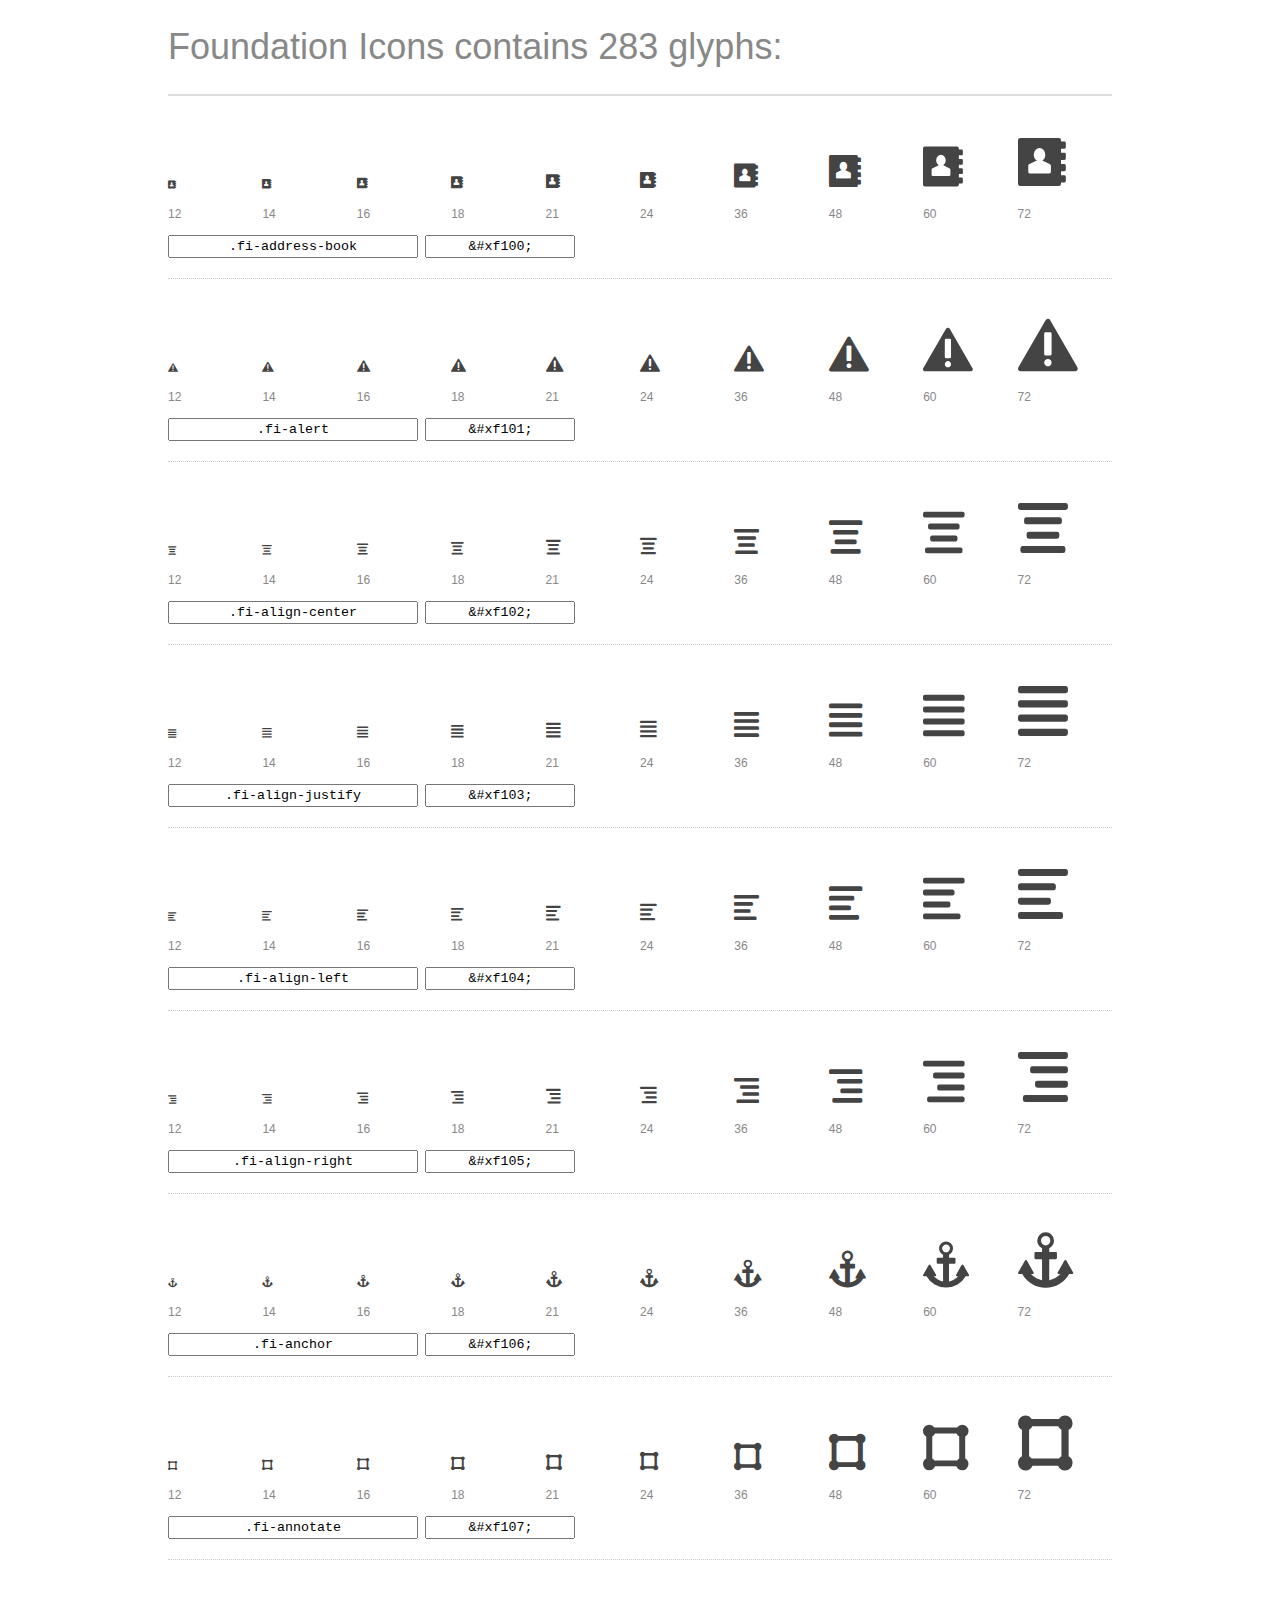
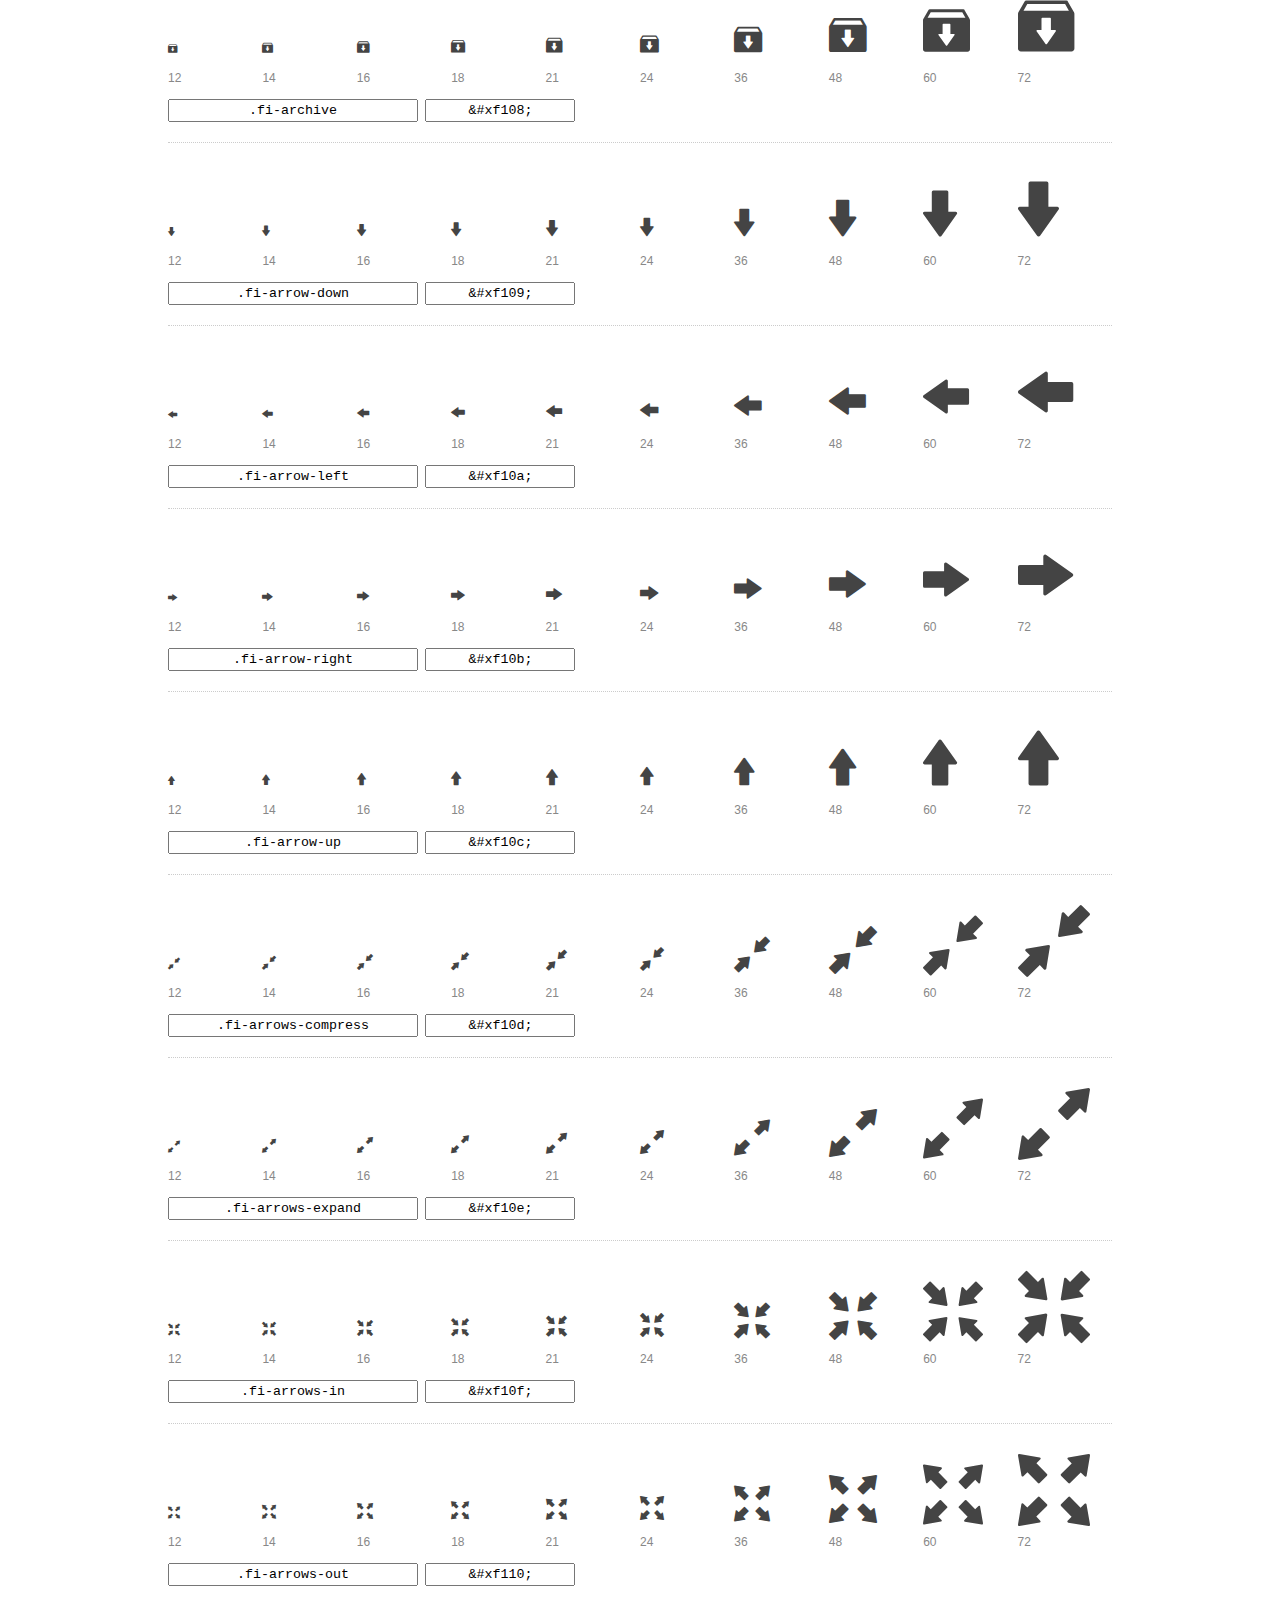
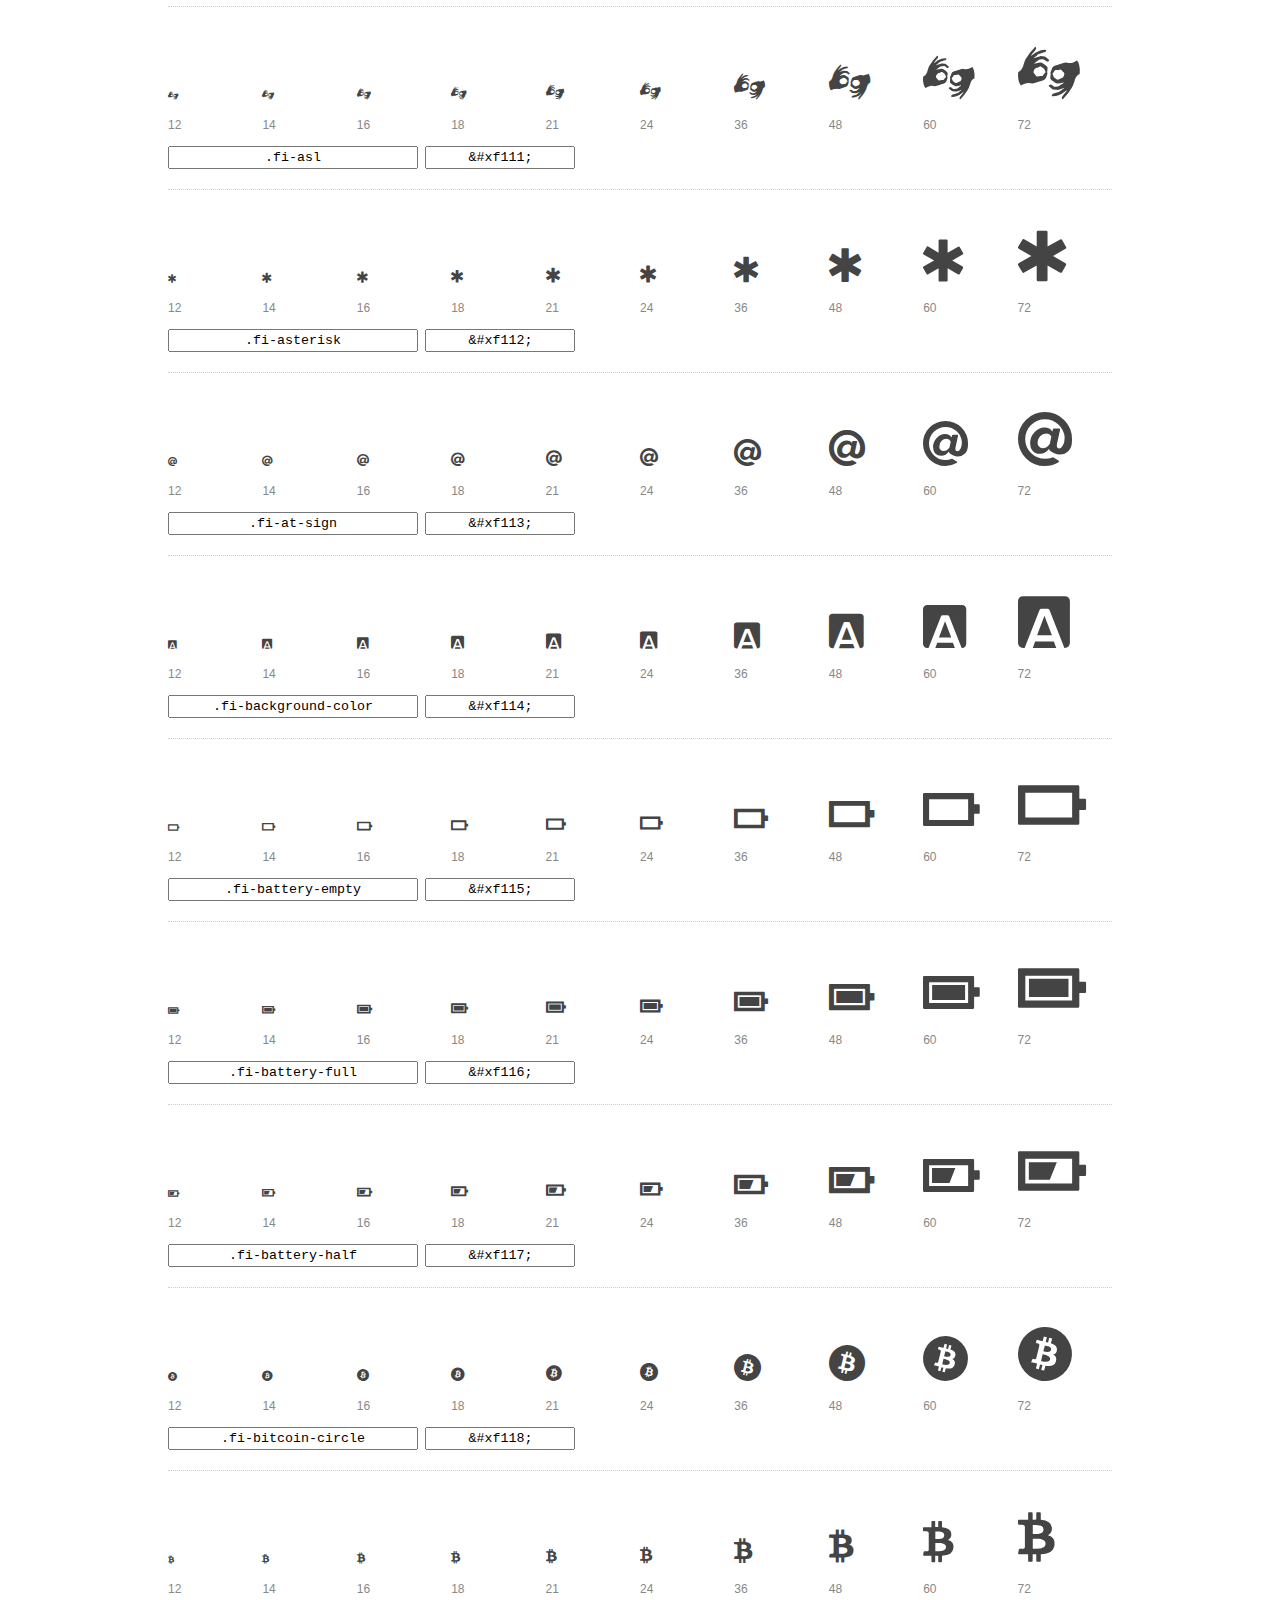
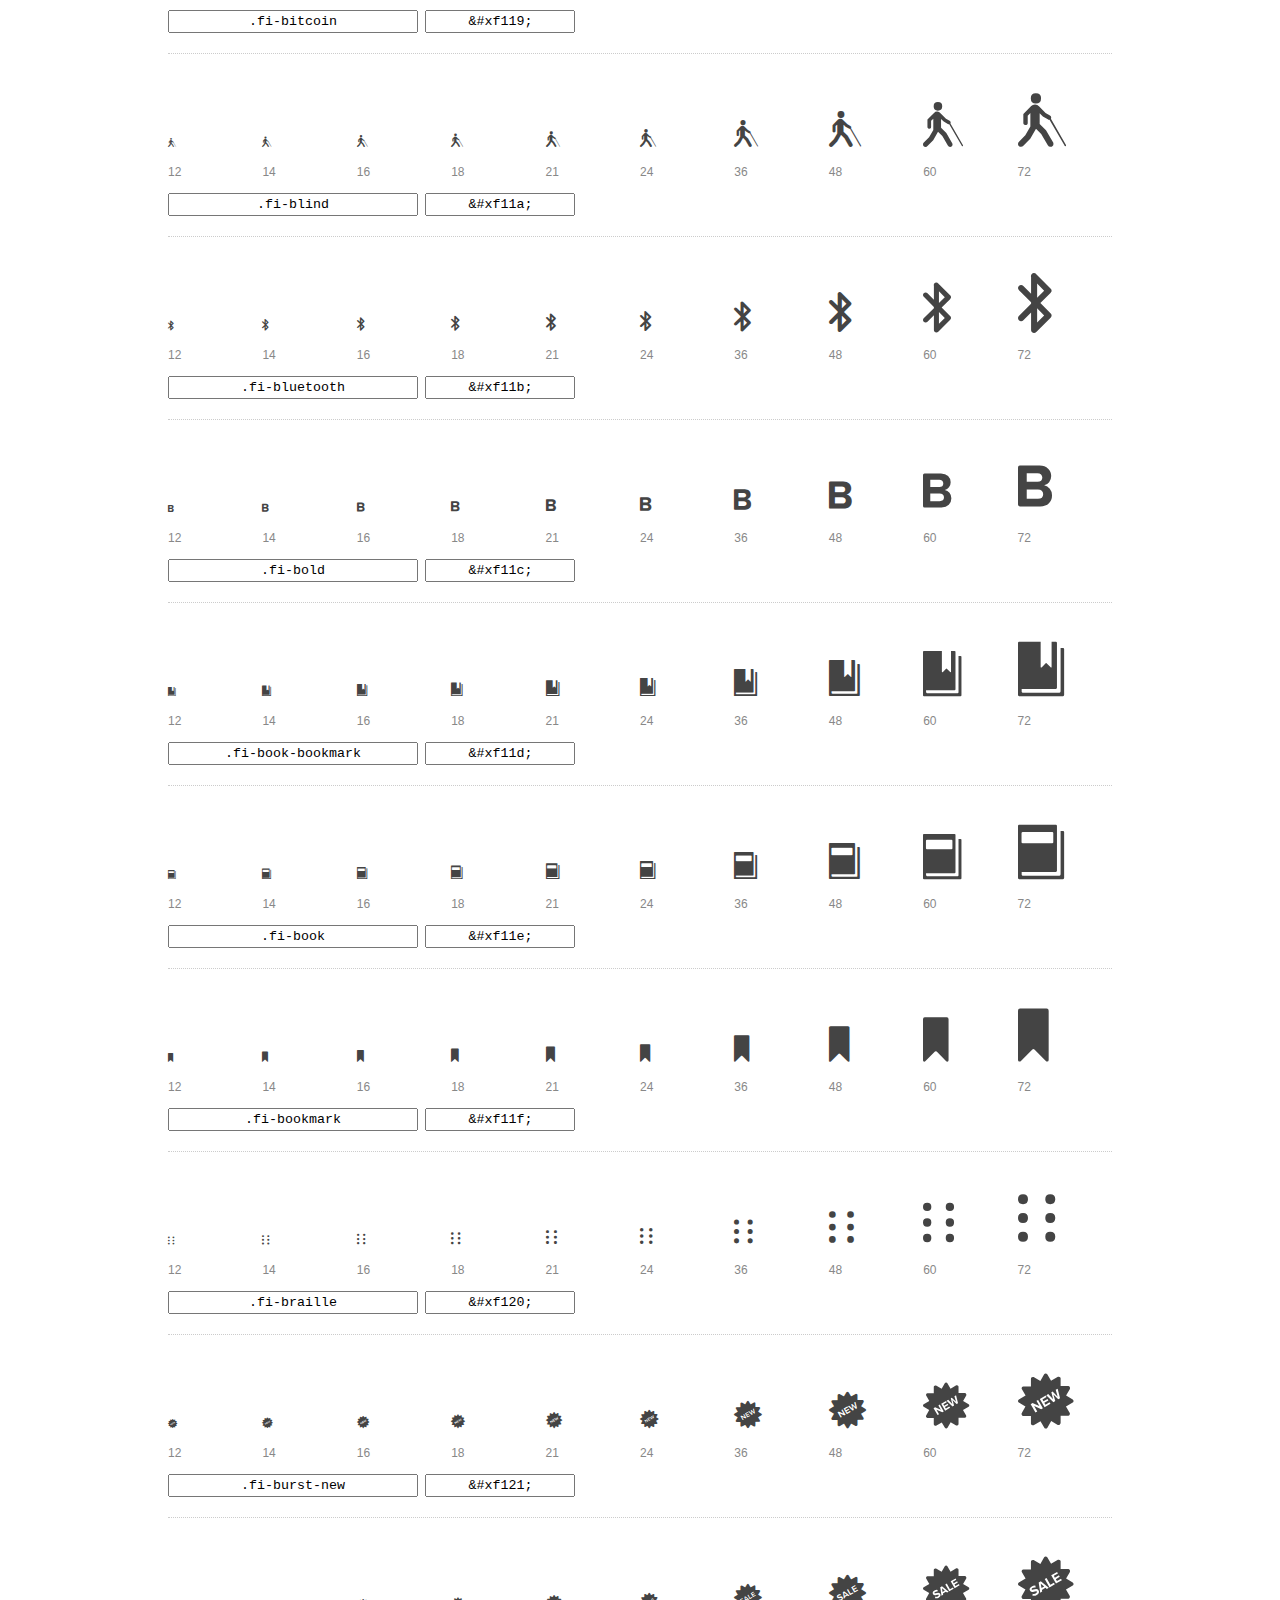
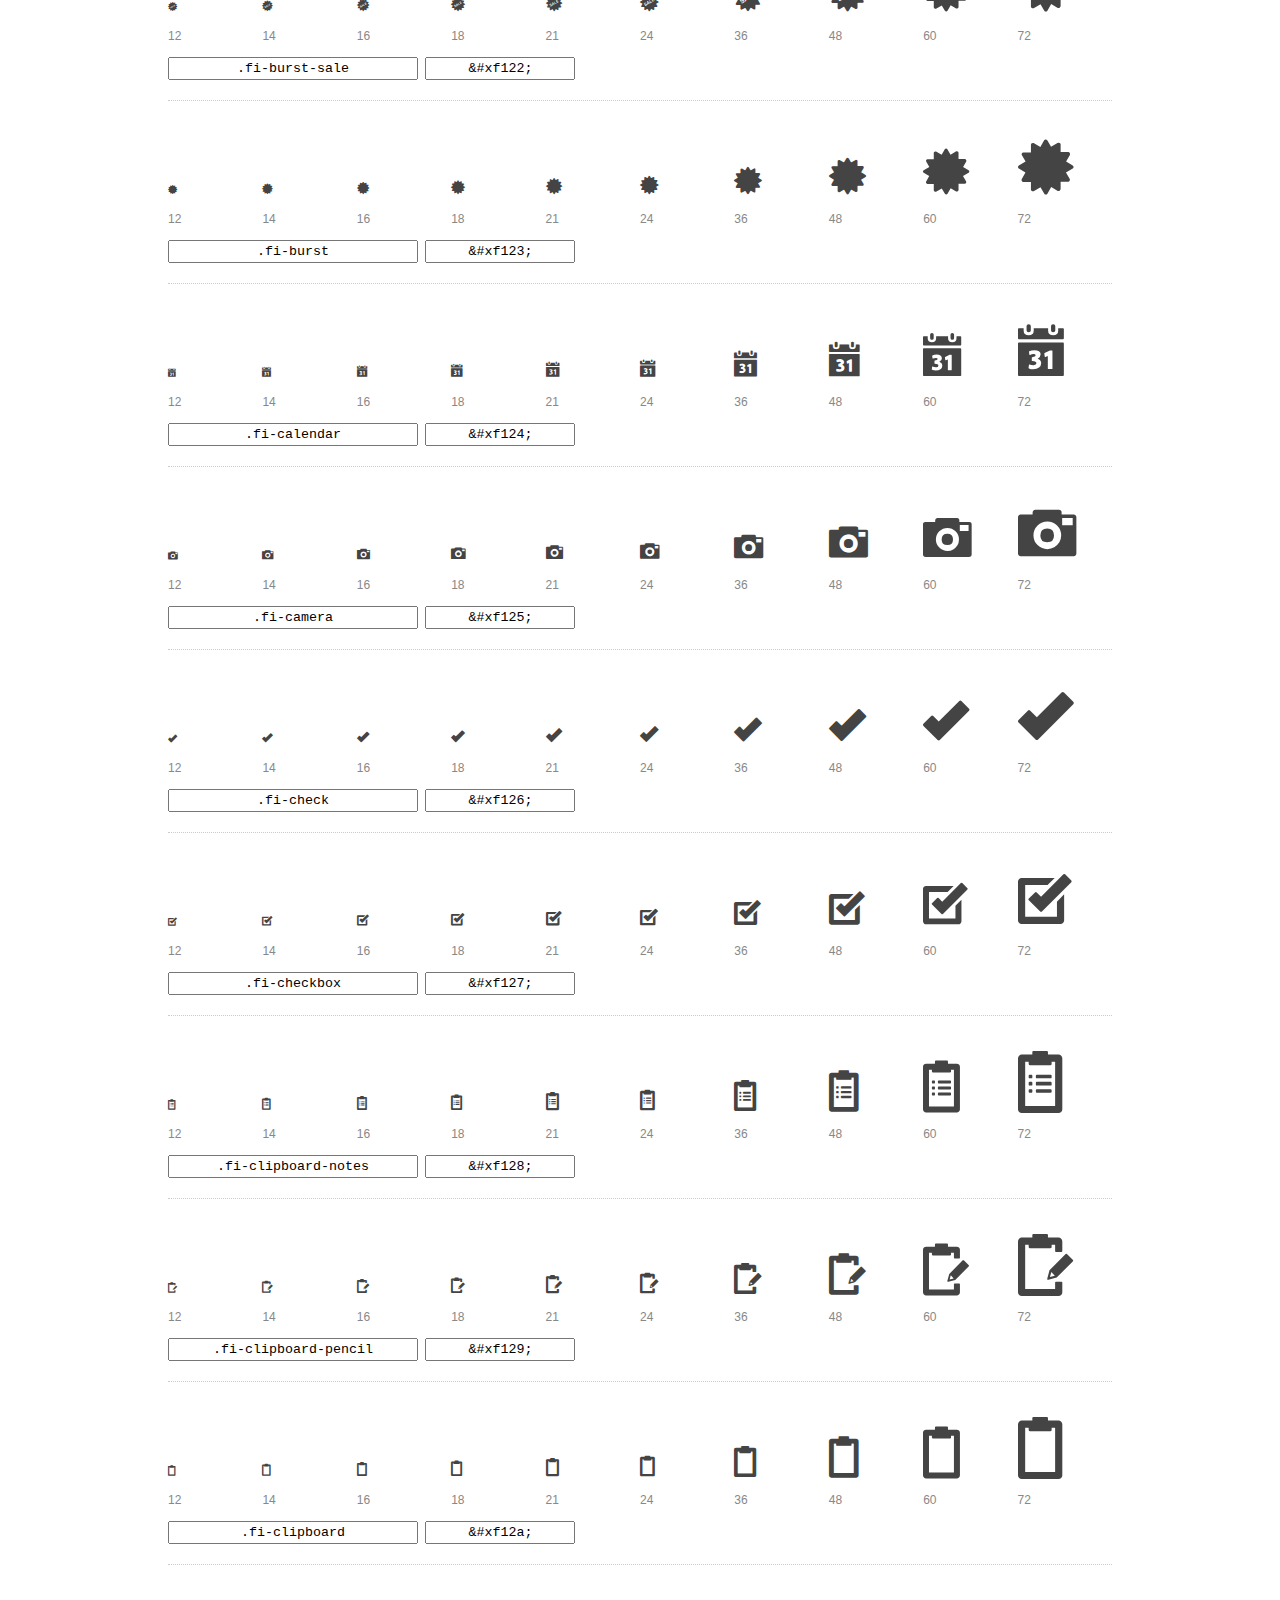
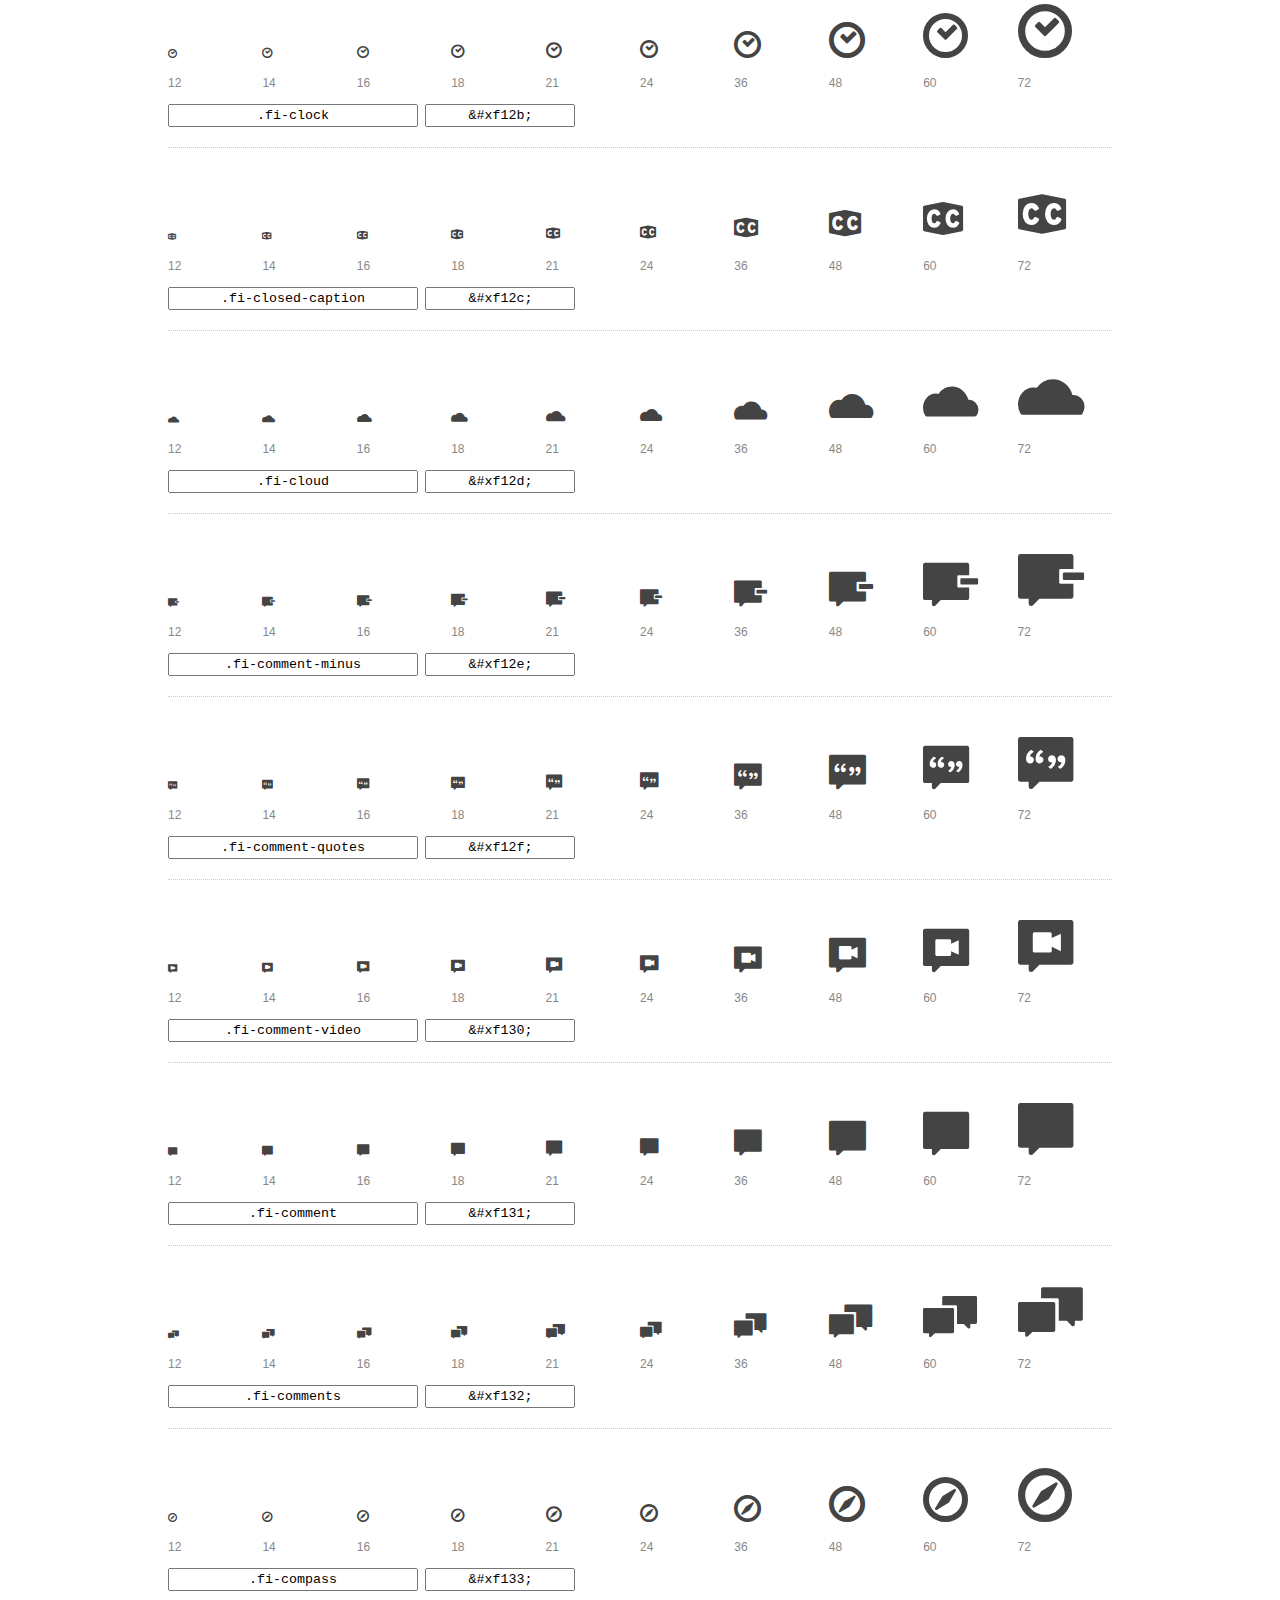
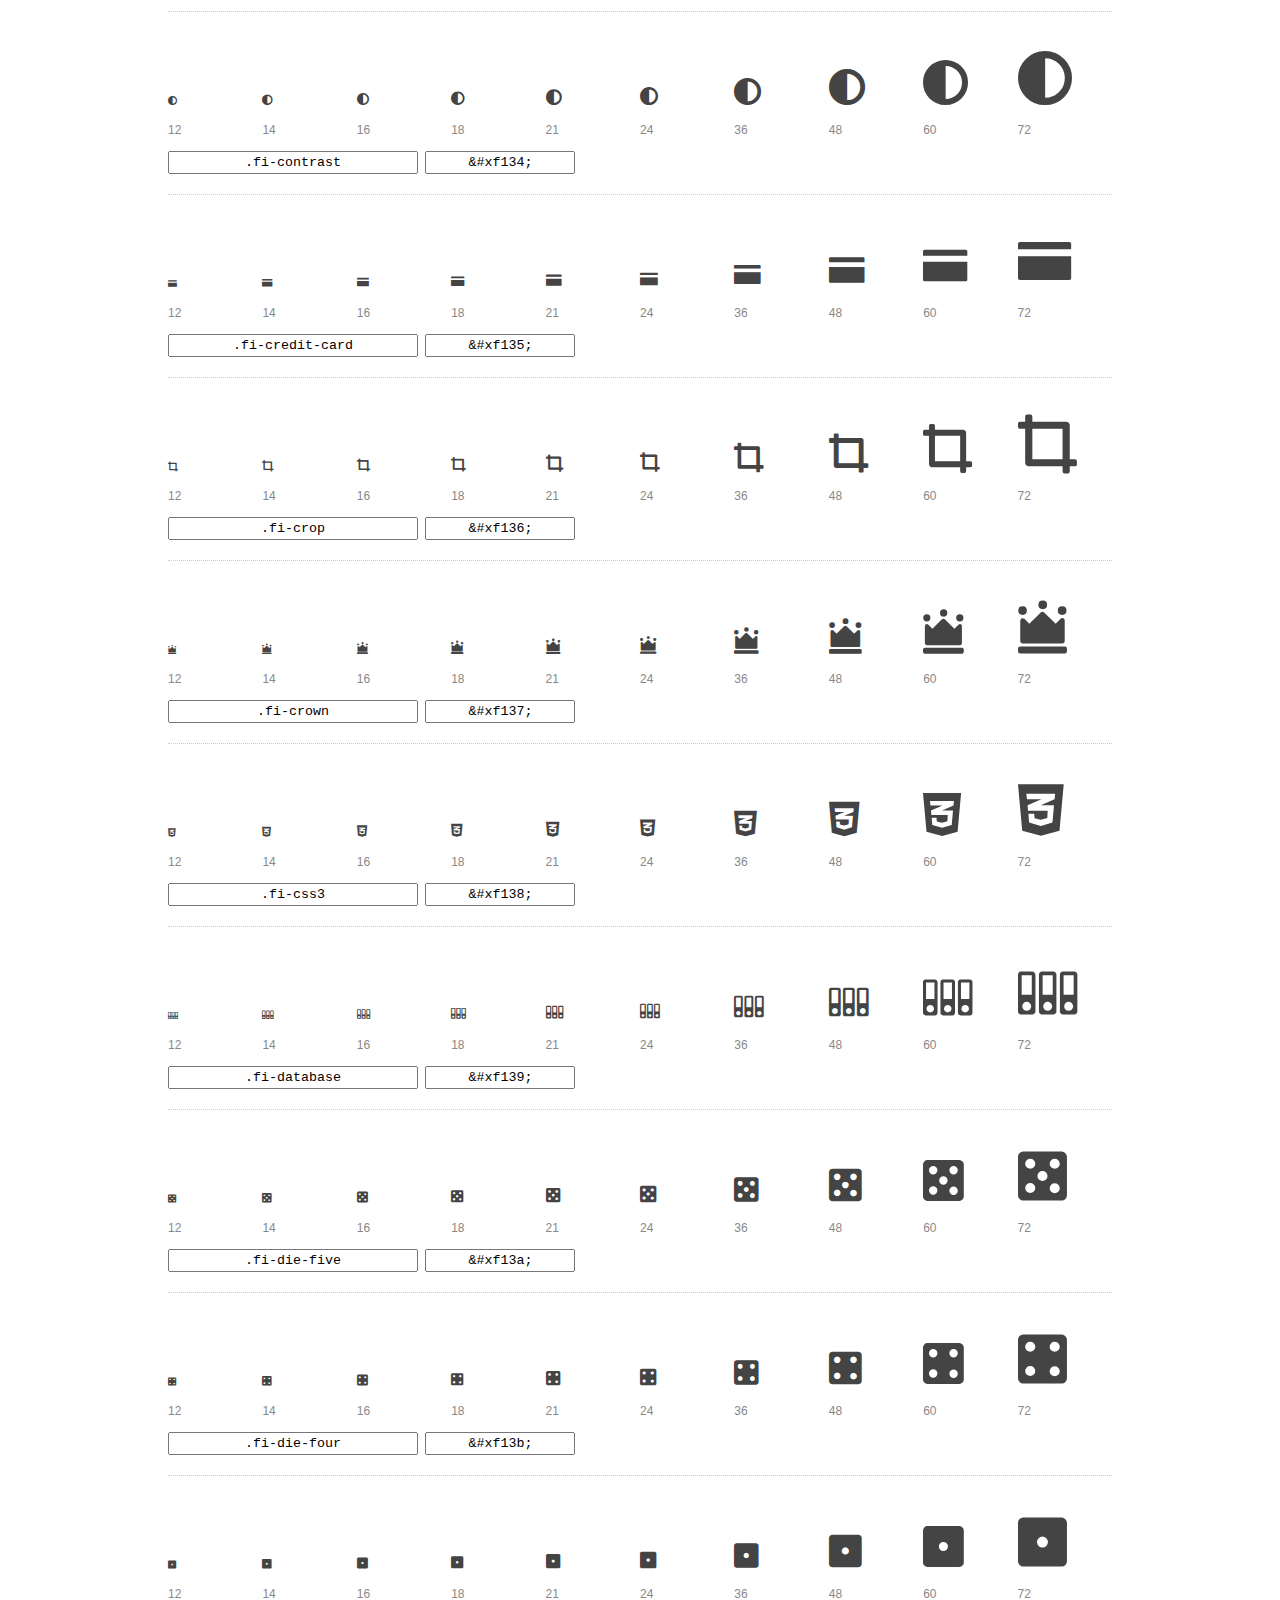
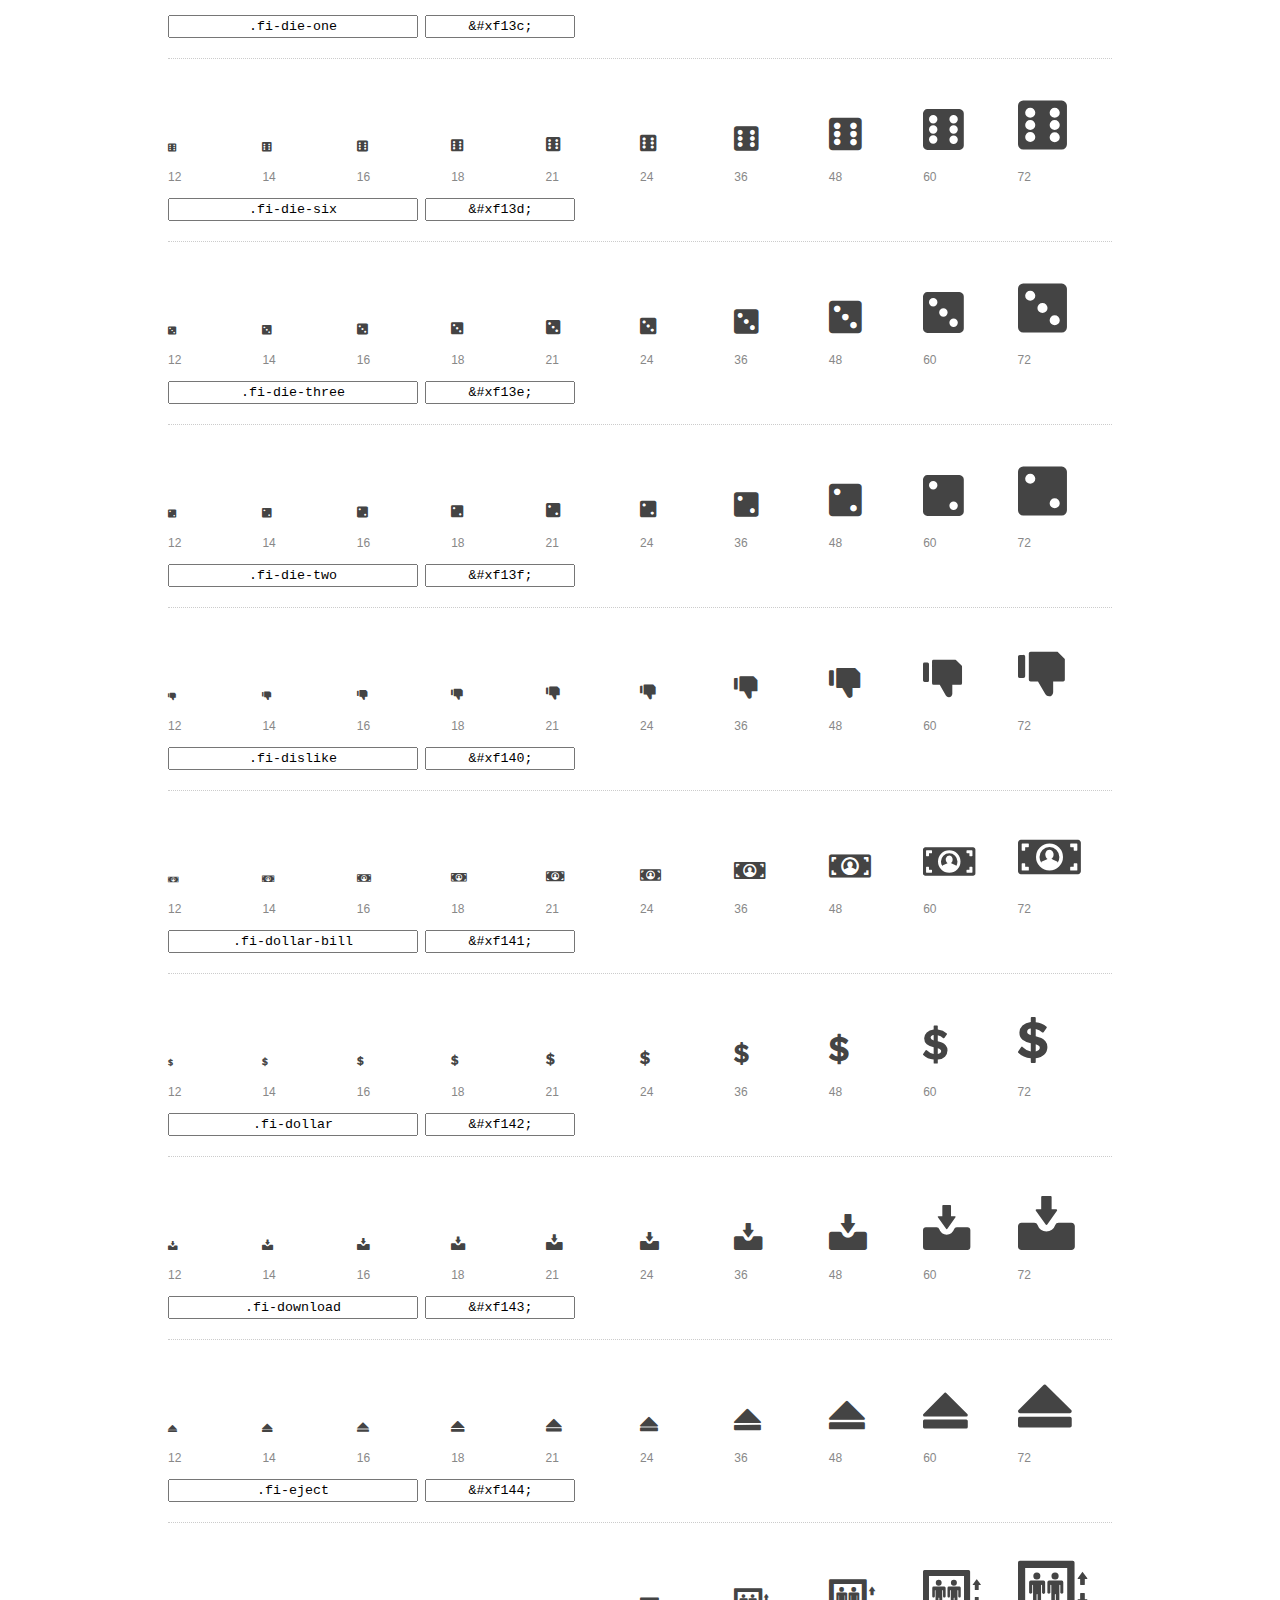
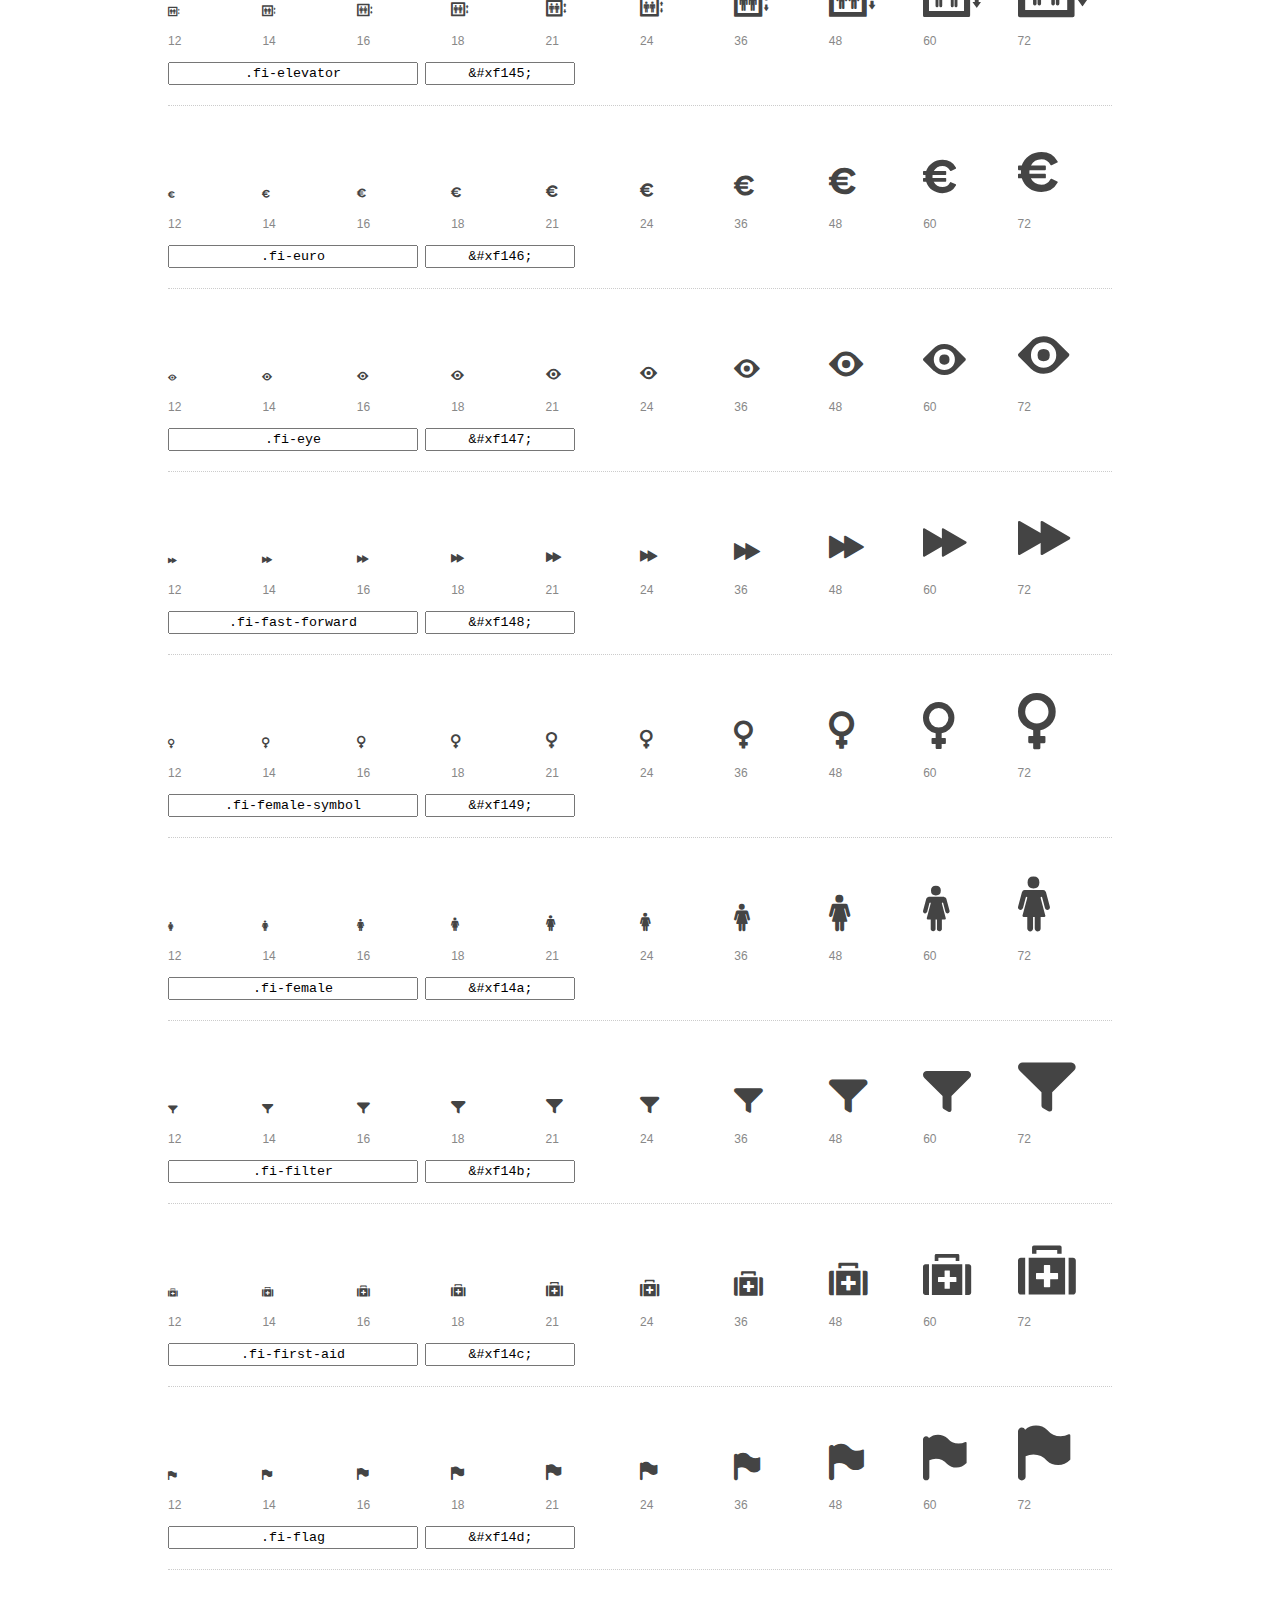
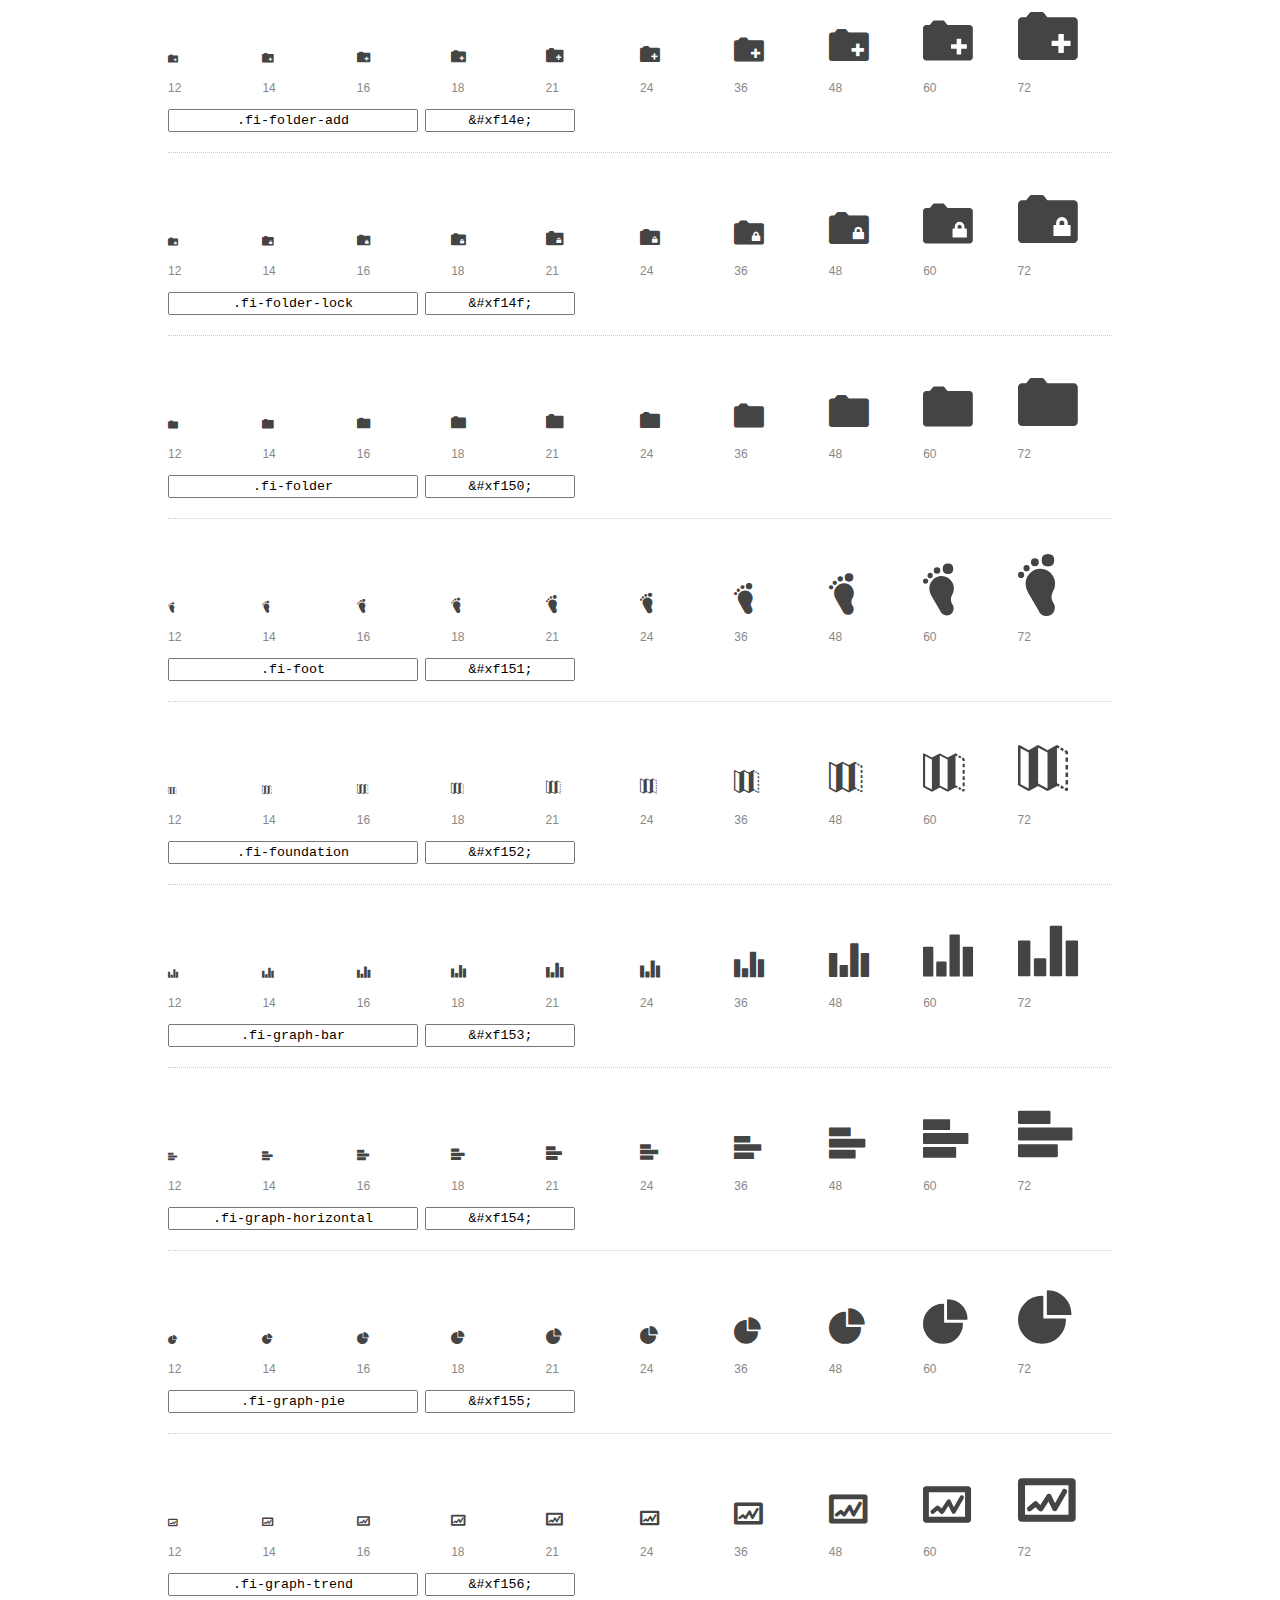
<file: Blog de Gastronomia/foundation-icons/preview.html>
<!DOCTYPE html>
<html>
  <head>
    <title>Foundation Icons glyphs preview</title>
    <link rel="stylesheet" href="foundation-icons.css" />

    <style>
      * {
        -moz-box-sizing: border-box;
        -webkit-box-sizing: border-box;
        box-sizing: border-box;
        margin: 0;
        padding: 0;
      }

      body {
        background: #fff;
        color: #444;
        font: 16px/1.5 "Helvetica Neue", Helvetica, Arial, sans-serif;
      }

      a, 
      a:visited {
        color: #888;
        text-decoration: underline;
      }
      a:hover, 
      a:focus { color: #000; }

      h1 {
        border-bottom: 2px solid #ddd;
        color: #888;
        font-size: 36px;
        font-weight: 300;
        margin-bottom: 20px;
        padding: 20px 0;
      }

      .container {
        margin: 0 auto;
        min-width: 880px;
        padding: 0 40px;
        width: 80%;
      }

      .glyph {
        border-bottom: 1px dotted #ccc;
        padding: 10px 0 20px;
        margin-bottom: 20px;
      }

      .preview-glyphs { vertical-align: bottom; } 

      .preview-scale { 
        color: #888;
        font-size: 12px; 
        margin-top: 5px;
      }

      .step {
        display: inline-block;
        line-height: 1;
        width: 10%;
      }

      
      .size-12 { font-size: 12px; }
      
      .size-14 { font-size: 14px; }
      
      .size-16 { font-size: 16px; }
      
      .size-18 { font-size: 18px; }
      
      .size-21 { font-size: 21px; }
      
      .size-24 { font-size: 24px; }
      
      .size-36 { font-size: 36px; }
      
      .size-48 { font-size: 48px; }
      
      .size-60 { font-size: 60px; }
      
      .size-72 { font-size: 72px; }
      

      .usage { margin-top: 10px; }

      .usage input {
        font-family: monospace;
        margin-right: 3px;
        padding: 2px 5px;
        text-align: center;
      }

      .usage .point { width: 150px; }

      .usage .class { width: 250px; }

      .footer {
        color: #888;
        font-size: 12px;
        padding: 20px 0;
      }
    </style>

    <!--[if lte IE 8]><script src="http://html5shiv.googlecode.com/svn/trunk/html5.js"></script><![endif]-->
  </head>

  <body>
    <div class="container">
      <h1>Foundation Icons contains 283 glyphs:</h1> 

      
      <div class="glyph">
        <div class="preview-glyphs">
          <i class="step fi-address-book size-12"></i><i class="step fi-address-book size-14"></i><i class="step fi-address-book size-16"></i><i class="step fi-address-book size-18"></i><i class="step fi-address-book size-21"></i><i class="step fi-address-book size-24"></i><i class="step fi-address-book size-36"></i><i class="step fi-address-book size-48"></i><i class="step fi-address-book size-60"></i><i class="step fi-address-book size-72"></i>
        </div>
        <div class="preview-scale">
          <span class="step">12</span><span class="step">14</span><span class="step">16</span><span class="step">18</span><span class="step">21</span><span class="step">24</span><span class="step">36</span><span class="step">48</span><span class="step">60</span><span class="step">72</span> 
        </div>
        <div class="usage">
          <input class="class" type="text" readonly="readonly" onClick="this.select();" value=".fi-address-book" />
          <input class="point" type="text" readonly="readonly" onClick="this.select();" value="&amp;#xf100;" />
        </div>
      </div>
      
      <div class="glyph">
        <div class="preview-glyphs">
          <i class="step fi-alert size-12"></i><i class="step fi-alert size-14"></i><i class="step fi-alert size-16"></i><i class="step fi-alert size-18"></i><i class="step fi-alert size-21"></i><i class="step fi-alert size-24"></i><i class="step fi-alert size-36"></i><i class="step fi-alert size-48"></i><i class="step fi-alert size-60"></i><i class="step fi-alert size-72"></i>
        </div>
        <div class="preview-scale">
          <span class="step">12</span><span class="step">14</span><span class="step">16</span><span class="step">18</span><span class="step">21</span><span class="step">24</span><span class="step">36</span><span class="step">48</span><span class="step">60</span><span class="step">72</span> 
        </div>
        <div class="usage">
          <input class="class" type="text" readonly="readonly" onClick="this.select();" value=".fi-alert" />
          <input class="point" type="text" readonly="readonly" onClick="this.select();" value="&amp;#xf101;" />
        </div>
      </div>
      
      <div class="glyph">
        <div class="preview-glyphs">
          <i class="step fi-align-center size-12"></i><i class="step fi-align-center size-14"></i><i class="step fi-align-center size-16"></i><i class="step fi-align-center size-18"></i><i class="step fi-align-center size-21"></i><i class="step fi-align-center size-24"></i><i class="step fi-align-center size-36"></i><i class="step fi-align-center size-48"></i><i class="step fi-align-center size-60"></i><i class="step fi-align-center size-72"></i>
        </div>
        <div class="preview-scale">
          <span class="step">12</span><span class="step">14</span><span class="step">16</span><span class="step">18</span><span class="step">21</span><span class="step">24</span><span class="step">36</span><span class="step">48</span><span class="step">60</span><span class="step">72</span> 
        </div>
        <div class="usage">
          <input class="class" type="text" readonly="readonly" onClick="this.select();" value=".fi-align-center" />
          <input class="point" type="text" readonly="readonly" onClick="this.select();" value="&amp;#xf102;" />
        </div>
      </div>
      
      <div class="glyph">
        <div class="preview-glyphs">
          <i class="step fi-align-justify size-12"></i><i class="step fi-align-justify size-14"></i><i class="step fi-align-justify size-16"></i><i class="step fi-align-justify size-18"></i><i class="step fi-align-justify size-21"></i><i class="step fi-align-justify size-24"></i><i class="step fi-align-justify size-36"></i><i class="step fi-align-justify size-48"></i><i class="step fi-align-justify size-60"></i><i class="step fi-align-justify size-72"></i>
        </div>
        <div class="preview-scale">
          <span class="step">12</span><span class="step">14</span><span class="step">16</span><span class="step">18</span><span class="step">21</span><span class="step">24</span><span class="step">36</span><span class="step">48</span><span class="step">60</span><span class="step">72</span> 
        </div>
        <div class="usage">
          <input class="class" type="text" readonly="readonly" onClick="this.select();" value=".fi-align-justify" />
          <input class="point" type="text" readonly="readonly" onClick="this.select();" value="&amp;#xf103;" />
        </div>
      </div>
      
      <div class="glyph">
        <div class="preview-glyphs">
          <i class="step fi-align-left size-12"></i><i class="step fi-align-left size-14"></i><i class="step fi-align-left size-16"></i><i class="step fi-align-left size-18"></i><i class="step fi-align-left size-21"></i><i class="step fi-align-left size-24"></i><i class="step fi-align-left size-36"></i><i class="step fi-align-left size-48"></i><i class="step fi-align-left size-60"></i><i class="step fi-align-left size-72"></i>
        </div>
        <div class="preview-scale">
          <span class="step">12</span><span class="step">14</span><span class="step">16</span><span class="step">18</span><span class="step">21</span><span class="step">24</span><span class="step">36</span><span class="step">48</span><span class="step">60</span><span class="step">72</span> 
        </div>
        <div class="usage">
          <input class="class" type="text" readonly="readonly" onClick="this.select();" value=".fi-align-left" />
          <input class="point" type="text" readonly="readonly" onClick="this.select();" value="&amp;#xf104;" />
        </div>
      </div>
      
      <div class="glyph">
        <div class="preview-glyphs">
          <i class="step fi-align-right size-12"></i><i class="step fi-align-right size-14"></i><i class="step fi-align-right size-16"></i><i class="step fi-align-right size-18"></i><i class="step fi-align-right size-21"></i><i class="step fi-align-right size-24"></i><i class="step fi-align-right size-36"></i><i class="step fi-align-right size-48"></i><i class="step fi-align-right size-60"></i><i class="step fi-align-right size-72"></i>
        </div>
        <div class="preview-scale">
          <span class="step">12</span><span class="step">14</span><span class="step">16</span><span class="step">18</span><span class="step">21</span><span class="step">24</span><span class="step">36</span><span class="step">48</span><span class="step">60</span><span class="step">72</span> 
        </div>
        <div class="usage">
          <input class="class" type="text" readonly="readonly" onClick="this.select();" value=".fi-align-right" />
          <input class="point" type="text" readonly="readonly" onClick="this.select();" value="&amp;#xf105;" />
        </div>
      </div>
      
      <div class="glyph">
        <div class="preview-glyphs">
          <i class="step fi-anchor size-12"></i><i class="step fi-anchor size-14"></i><i class="step fi-anchor size-16"></i><i class="step fi-anchor size-18"></i><i class="step fi-anchor size-21"></i><i class="step fi-anchor size-24"></i><i class="step fi-anchor size-36"></i><i class="step fi-anchor size-48"></i><i class="step fi-anchor size-60"></i><i class="step fi-anchor size-72"></i>
        </div>
        <div class="preview-scale">
          <span class="step">12</span><span class="step">14</span><span class="step">16</span><span class="step">18</span><span class="step">21</span><span class="step">24</span><span class="step">36</span><span class="step">48</span><span class="step">60</span><span class="step">72</span> 
        </div>
        <div class="usage">
          <input class="class" type="text" readonly="readonly" onClick="this.select();" value=".fi-anchor" />
          <input class="point" type="text" readonly="readonly" onClick="this.select();" value="&amp;#xf106;" />
        </div>
      </div>
      
      <div class="glyph">
        <div class="preview-glyphs">
          <i class="step fi-annotate size-12"></i><i class="step fi-annotate size-14"></i><i class="step fi-annotate size-16"></i><i class="step fi-annotate size-18"></i><i class="step fi-annotate size-21"></i><i class="step fi-annotate size-24"></i><i class="step fi-annotate size-36"></i><i class="step fi-annotate size-48"></i><i class="step fi-annotate size-60"></i><i class="step fi-annotate size-72"></i>
        </div>
        <div class="preview-scale">
          <span class="step">12</span><span class="step">14</span><span class="step">16</span><span class="step">18</span><span class="step">21</span><span class="step">24</span><span class="step">36</span><span class="step">48</span><span class="step">60</span><span class="step">72</span> 
        </div>
        <div class="usage">
          <input class="class" type="text" readonly="readonly" onClick="this.select();" value=".fi-annotate" />
          <input class="point" type="text" readonly="readonly" onClick="this.select();" value="&amp;#xf107;" />
        </div>
      </div>
      
      <div class="glyph">
        <div class="preview-glyphs">
          <i class="step fi-archive size-12"></i><i class="step fi-archive size-14"></i><i class="step fi-archive size-16"></i><i class="step fi-archive size-18"></i><i class="step fi-archive size-21"></i><i class="step fi-archive size-24"></i><i class="step fi-archive size-36"></i><i class="step fi-archive size-48"></i><i class="step fi-archive size-60"></i><i class="step fi-archive size-72"></i>
        </div>
        <div class="preview-scale">
          <span class="step">12</span><span class="step">14</span><span class="step">16</span><span class="step">18</span><span class="step">21</span><span class="step">24</span><span class="step">36</span><span class="step">48</span><span class="step">60</span><span class="step">72</span> 
        </div>
        <div class="usage">
          <input class="class" type="text" readonly="readonly" onClick="this.select();" value=".fi-archive" />
          <input class="point" type="text" readonly="readonly" onClick="this.select();" value="&amp;#xf108;" />
        </div>
      </div>
      
      <div class="glyph">
        <div class="preview-glyphs">
          <i class="step fi-arrow-down size-12"></i><i class="step fi-arrow-down size-14"></i><i class="step fi-arrow-down size-16"></i><i class="step fi-arrow-down size-18"></i><i class="step fi-arrow-down size-21"></i><i class="step fi-arrow-down size-24"></i><i class="step fi-arrow-down size-36"></i><i class="step fi-arrow-down size-48"></i><i class="step fi-arrow-down size-60"></i><i class="step fi-arrow-down size-72"></i>
        </div>
        <div class="preview-scale">
          <span class="step">12</span><span class="step">14</span><span class="step">16</span><span class="step">18</span><span class="step">21</span><span class="step">24</span><span class="step">36</span><span class="step">48</span><span class="step">60</span><span class="step">72</span> 
        </div>
        <div class="usage">
          <input class="class" type="text" readonly="readonly" onClick="this.select();" value=".fi-arrow-down" />
          <input class="point" type="text" readonly="readonly" onClick="this.select();" value="&amp;#xf109;" />
        </div>
      </div>
      
      <div class="glyph">
        <div class="preview-glyphs">
          <i class="step fi-arrow-left size-12"></i><i class="step fi-arrow-left size-14"></i><i class="step fi-arrow-left size-16"></i><i class="step fi-arrow-left size-18"></i><i class="step fi-arrow-left size-21"></i><i class="step fi-arrow-left size-24"></i><i class="step fi-arrow-left size-36"></i><i class="step fi-arrow-left size-48"></i><i class="step fi-arrow-left size-60"></i><i class="step fi-arrow-left size-72"></i>
        </div>
        <div class="preview-scale">
          <span class="step">12</span><span class="step">14</span><span class="step">16</span><span class="step">18</span><span class="step">21</span><span class="step">24</span><span class="step">36</span><span class="step">48</span><span class="step">60</span><span class="step">72</span> 
        </div>
        <div class="usage">
          <input class="class" type="text" readonly="readonly" onClick="this.select();" value=".fi-arrow-left" />
          <input class="point" type="text" readonly="readonly" onClick="this.select();" value="&amp;#xf10a;" />
        </div>
      </div>
      
      <div class="glyph">
        <div class="preview-glyphs">
          <i class="step fi-arrow-right size-12"></i><i class="step fi-arrow-right size-14"></i><i class="step fi-arrow-right size-16"></i><i class="step fi-arrow-right size-18"></i><i class="step fi-arrow-right size-21"></i><i class="step fi-arrow-right size-24"></i><i class="step fi-arrow-right size-36"></i><i class="step fi-arrow-right size-48"></i><i class="step fi-arrow-right size-60"></i><i class="step fi-arrow-right size-72"></i>
        </div>
        <div class="preview-scale">
          <span class="step">12</span><span class="step">14</span><span class="step">16</span><span class="step">18</span><span class="step">21</span><span class="step">24</span><span class="step">36</span><span class="step">48</span><span class="step">60</span><span class="step">72</span> 
        </div>
        <div class="usage">
          <input class="class" type="text" readonly="readonly" onClick="this.select();" value=".fi-arrow-right" />
          <input class="point" type="text" readonly="readonly" onClick="this.select();" value="&amp;#xf10b;" />
        </div>
      </div>
      
      <div class="glyph">
        <div class="preview-glyphs">
          <i class="step fi-arrow-up size-12"></i><i class="step fi-arrow-up size-14"></i><i class="step fi-arrow-up size-16"></i><i class="step fi-arrow-up size-18"></i><i class="step fi-arrow-up size-21"></i><i class="step fi-arrow-up size-24"></i><i class="step fi-arrow-up size-36"></i><i class="step fi-arrow-up size-48"></i><i class="step fi-arrow-up size-60"></i><i class="step fi-arrow-up size-72"></i>
        </div>
        <div class="preview-scale">
          <span class="step">12</span><span class="step">14</span><span class="step">16</span><span class="step">18</span><span class="step">21</span><span class="step">24</span><span class="step">36</span><span class="step">48</span><span class="step">60</span><span class="step">72</span> 
        </div>
        <div class="usage">
          <input class="class" type="text" readonly="readonly" onClick="this.select();" value=".fi-arrow-up" />
          <input class="point" type="text" readonly="readonly" onClick="this.select();" value="&amp;#xf10c;" />
        </div>
      </div>
      
      <div class="glyph">
        <div class="preview-glyphs">
          <i class="step fi-arrows-compress size-12"></i><i class="step fi-arrows-compress size-14"></i><i class="step fi-arrows-compress size-16"></i><i class="step fi-arrows-compress size-18"></i><i class="step fi-arrows-compress size-21"></i><i class="step fi-arrows-compress size-24"></i><i class="step fi-arrows-compress size-36"></i><i class="step fi-arrows-compress size-48"></i><i class="step fi-arrows-compress size-60"></i><i class="step fi-arrows-compress size-72"></i>
        </div>
        <div class="preview-scale">
          <span class="step">12</span><span class="step">14</span><span class="step">16</span><span class="step">18</span><span class="step">21</span><span class="step">24</span><span class="step">36</span><span class="step">48</span><span class="step">60</span><span class="step">72</span> 
        </div>
        <div class="usage">
          <input class="class" type="text" readonly="readonly" onClick="this.select();" value=".fi-arrows-compress" />
          <input class="point" type="text" readonly="readonly" onClick="this.select();" value="&amp;#xf10d;" />
        </div>
      </div>
      
      <div class="glyph">
        <div class="preview-glyphs">
          <i class="step fi-arrows-expand size-12"></i><i class="step fi-arrows-expand size-14"></i><i class="step fi-arrows-expand size-16"></i><i class="step fi-arrows-expand size-18"></i><i class="step fi-arrows-expand size-21"></i><i class="step fi-arrows-expand size-24"></i><i class="step fi-arrows-expand size-36"></i><i class="step fi-arrows-expand size-48"></i><i class="step fi-arrows-expand size-60"></i><i class="step fi-arrows-expand size-72"></i>
        </div>
        <div class="preview-scale">
          <span class="step">12</span><span class="step">14</span><span class="step">16</span><span class="step">18</span><span class="step">21</span><span class="step">24</span><span class="step">36</span><span class="step">48</span><span class="step">60</span><span class="step">72</span> 
        </div>
        <div class="usage">
          <input class="class" type="text" readonly="readonly" onClick="this.select();" value=".fi-arrows-expand" />
          <input class="point" type="text" readonly="readonly" onClick="this.select();" value="&amp;#xf10e;" />
        </div>
      </div>
      
      <div class="glyph">
        <div class="preview-glyphs">
          <i class="step fi-arrows-in size-12"></i><i class="step fi-arrows-in size-14"></i><i class="step fi-arrows-in size-16"></i><i class="step fi-arrows-in size-18"></i><i class="step fi-arrows-in size-21"></i><i class="step fi-arrows-in size-24"></i><i class="step fi-arrows-in size-36"></i><i class="step fi-arrows-in size-48"></i><i class="step fi-arrows-in size-60"></i><i class="step fi-arrows-in size-72"></i>
        </div>
        <div class="preview-scale">
          <span class="step">12</span><span class="step">14</span><span class="step">16</span><span class="step">18</span><span class="step">21</span><span class="step">24</span><span class="step">36</span><span class="step">48</span><span class="step">60</span><span class="step">72</span> 
        </div>
        <div class="usage">
          <input class="class" type="text" readonly="readonly" onClick="this.select();" value=".fi-arrows-in" />
          <input class="point" type="text" readonly="readonly" onClick="this.select();" value="&amp;#xf10f;" />
        </div>
      </div>
      
      <div class="glyph">
        <div class="preview-glyphs">
          <i class="step fi-arrows-out size-12"></i><i class="step fi-arrows-out size-14"></i><i class="step fi-arrows-out size-16"></i><i class="step fi-arrows-out size-18"></i><i class="step fi-arrows-out size-21"></i><i class="step fi-arrows-out size-24"></i><i class="step fi-arrows-out size-36"></i><i class="step fi-arrows-out size-48"></i><i class="step fi-arrows-out size-60"></i><i class="step fi-arrows-out size-72"></i>
        </div>
        <div class="preview-scale">
          <span class="step">12</span><span class="step">14</span><span class="step">16</span><span class="step">18</span><span class="step">21</span><span class="step">24</span><span class="step">36</span><span class="step">48</span><span class="step">60</span><span class="step">72</span> 
        </div>
        <div class="usage">
          <input class="class" type="text" readonly="readonly" onClick="this.select();" value=".fi-arrows-out" />
          <input class="point" type="text" readonly="readonly" onClick="this.select();" value="&amp;#xf110;" />
        </div>
      </div>
      
      <div class="glyph">
        <div class="preview-glyphs">
          <i class="step fi-asl size-12"></i><i class="step fi-asl size-14"></i><i class="step fi-asl size-16"></i><i class="step fi-asl size-18"></i><i class="step fi-asl size-21"></i><i class="step fi-asl size-24"></i><i class="step fi-asl size-36"></i><i class="step fi-asl size-48"></i><i class="step fi-asl size-60"></i><i class="step fi-asl size-72"></i>
        </div>
        <div class="preview-scale">
          <span class="step">12</span><span class="step">14</span><span class="step">16</span><span class="step">18</span><span class="step">21</span><span class="step">24</span><span class="step">36</span><span class="step">48</span><span class="step">60</span><span class="step">72</span> 
        </div>
        <div class="usage">
          <input class="class" type="text" readonly="readonly" onClick="this.select();" value=".fi-asl" />
          <input class="point" type="text" readonly="readonly" onClick="this.select();" value="&amp;#xf111;" />
        </div>
      </div>
      
      <div class="glyph">
        <div class="preview-glyphs">
          <i class="step fi-asterisk size-12"></i><i class="step fi-asterisk size-14"></i><i class="step fi-asterisk size-16"></i><i class="step fi-asterisk size-18"></i><i class="step fi-asterisk size-21"></i><i class="step fi-asterisk size-24"></i><i class="step fi-asterisk size-36"></i><i class="step fi-asterisk size-48"></i><i class="step fi-asterisk size-60"></i><i class="step fi-asterisk size-72"></i>
        </div>
        <div class="preview-scale">
          <span class="step">12</span><span class="step">14</span><span class="step">16</span><span class="step">18</span><span class="step">21</span><span class="step">24</span><span class="step">36</span><span class="step">48</span><span class="step">60</span><span class="step">72</span> 
        </div>
        <div class="usage">
          <input class="class" type="text" readonly="readonly" onClick="this.select();" value=".fi-asterisk" />
          <input class="point" type="text" readonly="readonly" onClick="this.select();" value="&amp;#xf112;" />
        </div>
      </div>
      
      <div class="glyph">
        <div class="preview-glyphs">
          <i class="step fi-at-sign size-12"></i><i class="step fi-at-sign size-14"></i><i class="step fi-at-sign size-16"></i><i class="step fi-at-sign size-18"></i><i class="step fi-at-sign size-21"></i><i class="step fi-at-sign size-24"></i><i class="step fi-at-sign size-36"></i><i class="step fi-at-sign size-48"></i><i class="step fi-at-sign size-60"></i><i class="step fi-at-sign size-72"></i>
        </div>
        <div class="preview-scale">
          <span class="step">12</span><span class="step">14</span><span class="step">16</span><span class="step">18</span><span class="step">21</span><span class="step">24</span><span class="step">36</span><span class="step">48</span><span class="step">60</span><span class="step">72</span> 
        </div>
        <div class="usage">
          <input class="class" type="text" readonly="readonly" onClick="this.select();" value=".fi-at-sign" />
          <input class="point" type="text" readonly="readonly" onClick="this.select();" value="&amp;#xf113;" />
        </div>
      </div>
      
      <div class="glyph">
        <div class="preview-glyphs">
          <i class="step fi-background-color size-12"></i><i class="step fi-background-color size-14"></i><i class="step fi-background-color size-16"></i><i class="step fi-background-color size-18"></i><i class="step fi-background-color size-21"></i><i class="step fi-background-color size-24"></i><i class="step fi-background-color size-36"></i><i class="step fi-background-color size-48"></i><i class="step fi-background-color size-60"></i><i class="step fi-background-color size-72"></i>
        </div>
        <div class="preview-scale">
          <span class="step">12</span><span class="step">14</span><span class="step">16</span><span class="step">18</span><span class="step">21</span><span class="step">24</span><span class="step">36</span><span class="step">48</span><span class="step">60</span><span class="step">72</span> 
        </div>
        <div class="usage">
          <input class="class" type="text" readonly="readonly" onClick="this.select();" value=".fi-background-color" />
          <input class="point" type="text" readonly="readonly" onClick="this.select();" value="&amp;#xf114;" />
        </div>
      </div>
      
      <div class="glyph">
        <div class="preview-glyphs">
          <i class="step fi-battery-empty size-12"></i><i class="step fi-battery-empty size-14"></i><i class="step fi-battery-empty size-16"></i><i class="step fi-battery-empty size-18"></i><i class="step fi-battery-empty size-21"></i><i class="step fi-battery-empty size-24"></i><i class="step fi-battery-empty size-36"></i><i class="step fi-battery-empty size-48"></i><i class="step fi-battery-empty size-60"></i><i class="step fi-battery-empty size-72"></i>
        </div>
        <div class="preview-scale">
          <span class="step">12</span><span class="step">14</span><span class="step">16</span><span class="step">18</span><span class="step">21</span><span class="step">24</span><span class="step">36</span><span class="step">48</span><span class="step">60</span><span class="step">72</span> 
        </div>
        <div class="usage">
          <input class="class" type="text" readonly="readonly" onClick="this.select();" value=".fi-battery-empty" />
          <input class="point" type="text" readonly="readonly" onClick="this.select();" value="&amp;#xf115;" />
        </div>
      </div>
      
      <div class="glyph">
        <div class="preview-glyphs">
          <i class="step fi-battery-full size-12"></i><i class="step fi-battery-full size-14"></i><i class="step fi-battery-full size-16"></i><i class="step fi-battery-full size-18"></i><i class="step fi-battery-full size-21"></i><i class="step fi-battery-full size-24"></i><i class="step fi-battery-full size-36"></i><i class="step fi-battery-full size-48"></i><i class="step fi-battery-full size-60"></i><i class="step fi-battery-full size-72"></i>
        </div>
        <div class="preview-scale">
          <span class="step">12</span><span class="step">14</span><span class="step">16</span><span class="step">18</span><span class="step">21</span><span class="step">24</span><span class="step">36</span><span class="step">48</span><span class="step">60</span><span class="step">72</span> 
        </div>
        <div class="usage">
          <input class="class" type="text" readonly="readonly" onClick="this.select();" value=".fi-battery-full" />
          <input class="point" type="text" readonly="readonly" onClick="this.select();" value="&amp;#xf116;" />
        </div>
      </div>
      
      <div class="glyph">
        <div class="preview-glyphs">
          <i class="step fi-battery-half size-12"></i><i class="step fi-battery-half size-14"></i><i class="step fi-battery-half size-16"></i><i class="step fi-battery-half size-18"></i><i class="step fi-battery-half size-21"></i><i class="step fi-battery-half size-24"></i><i class="step fi-battery-half size-36"></i><i class="step fi-battery-half size-48"></i><i class="step fi-battery-half size-60"></i><i class="step fi-battery-half size-72"></i>
        </div>
        <div class="preview-scale">
          <span class="step">12</span><span class="step">14</span><span class="step">16</span><span class="step">18</span><span class="step">21</span><span class="step">24</span><span class="step">36</span><span class="step">48</span><span class="step">60</span><span class="step">72</span> 
        </div>
        <div class="usage">
          <input class="class" type="text" readonly="readonly" onClick="this.select();" value=".fi-battery-half" />
          <input class="point" type="text" readonly="readonly" onClick="this.select();" value="&amp;#xf117;" />
        </div>
      </div>
      
      <div class="glyph">
        <div class="preview-glyphs">
          <i class="step fi-bitcoin-circle size-12"></i><i class="step fi-bitcoin-circle size-14"></i><i class="step fi-bitcoin-circle size-16"></i><i class="step fi-bitcoin-circle size-18"></i><i class="step fi-bitcoin-circle size-21"></i><i class="step fi-bitcoin-circle size-24"></i><i class="step fi-bitcoin-circle size-36"></i><i class="step fi-bitcoin-circle size-48"></i><i class="step fi-bitcoin-circle size-60"></i><i class="step fi-bitcoin-circle size-72"></i>
        </div>
        <div class="preview-scale">
          <span class="step">12</span><span class="step">14</span><span class="step">16</span><span class="step">18</span><span class="step">21</span><span class="step">24</span><span class="step">36</span><span class="step">48</span><span class="step">60</span><span class="step">72</span> 
        </div>
        <div class="usage">
          <input class="class" type="text" readonly="readonly" onClick="this.select();" value=".fi-bitcoin-circle" />
          <input class="point" type="text" readonly="readonly" onClick="this.select();" value="&amp;#xf118;" />
        </div>
      </div>
      
      <div class="glyph">
        <div class="preview-glyphs">
          <i class="step fi-bitcoin size-12"></i><i class="step fi-bitcoin size-14"></i><i class="step fi-bitcoin size-16"></i><i class="step fi-bitcoin size-18"></i><i class="step fi-bitcoin size-21"></i><i class="step fi-bitcoin size-24"></i><i class="step fi-bitcoin size-36"></i><i class="step fi-bitcoin size-48"></i><i class="step fi-bitcoin size-60"></i><i class="step fi-bitcoin size-72"></i>
        </div>
        <div class="preview-scale">
          <span class="step">12</span><span class="step">14</span><span class="step">16</span><span class="step">18</span><span class="step">21</span><span class="step">24</span><span class="step">36</span><span class="step">48</span><span class="step">60</span><span class="step">72</span> 
        </div>
        <div class="usage">
          <input class="class" type="text" readonly="readonly" onClick="this.select();" value=".fi-bitcoin" />
          <input class="point" type="text" readonly="readonly" onClick="this.select();" value="&amp;#xf119;" />
        </div>
      </div>
      
      <div class="glyph">
        <div class="preview-glyphs">
          <i class="step fi-blind size-12"></i><i class="step fi-blind size-14"></i><i class="step fi-blind size-16"></i><i class="step fi-blind size-18"></i><i class="step fi-blind size-21"></i><i class="step fi-blind size-24"></i><i class="step fi-blind size-36"></i><i class="step fi-blind size-48"></i><i class="step fi-blind size-60"></i><i class="step fi-blind size-72"></i>
        </div>
        <div class="preview-scale">
          <span class="step">12</span><span class="step">14</span><span class="step">16</span><span class="step">18</span><span class="step">21</span><span class="step">24</span><span class="step">36</span><span class="step">48</span><span class="step">60</span><span class="step">72</span> 
        </div>
        <div class="usage">
          <input class="class" type="text" readonly="readonly" onClick="this.select();" value=".fi-blind" />
          <input class="point" type="text" readonly="readonly" onClick="this.select();" value="&amp;#xf11a;" />
        </div>
      </div>
      
      <div class="glyph">
        <div class="preview-glyphs">
          <i class="step fi-bluetooth size-12"></i><i class="step fi-bluetooth size-14"></i><i class="step fi-bluetooth size-16"></i><i class="step fi-bluetooth size-18"></i><i class="step fi-bluetooth size-21"></i><i class="step fi-bluetooth size-24"></i><i class="step fi-bluetooth size-36"></i><i class="step fi-bluetooth size-48"></i><i class="step fi-bluetooth size-60"></i><i class="step fi-bluetooth size-72"></i>
        </div>
        <div class="preview-scale">
          <span class="step">12</span><span class="step">14</span><span class="step">16</span><span class="step">18</span><span class="step">21</span><span class="step">24</span><span class="step">36</span><span class="step">48</span><span class="step">60</span><span class="step">72</span> 
        </div>
        <div class="usage">
          <input class="class" type="text" readonly="readonly" onClick="this.select();" value=".fi-bluetooth" />
          <input class="point" type="text" readonly="readonly" onClick="this.select();" value="&amp;#xf11b;" />
        </div>
      </div>
      
      <div class="glyph">
        <div class="preview-glyphs">
          <i class="step fi-bold size-12"></i><i class="step fi-bold size-14"></i><i class="step fi-bold size-16"></i><i class="step fi-bold size-18"></i><i class="step fi-bold size-21"></i><i class="step fi-bold size-24"></i><i class="step fi-bold size-36"></i><i class="step fi-bold size-48"></i><i class="step fi-bold size-60"></i><i class="step fi-bold size-72"></i>
        </div>
        <div class="preview-scale">
          <span class="step">12</span><span class="step">14</span><span class="step">16</span><span class="step">18</span><span class="step">21</span><span class="step">24</span><span class="step">36</span><span class="step">48</span><span class="step">60</span><span class="step">72</span> 
        </div>
        <div class="usage">
          <input class="class" type="text" readonly="readonly" onClick="this.select();" value=".fi-bold" />
          <input class="point" type="text" readonly="readonly" onClick="this.select();" value="&amp;#xf11c;" />
        </div>
      </div>
      
      <div class="glyph">
        <div class="preview-glyphs">
          <i class="step fi-book-bookmark size-12"></i><i class="step fi-book-bookmark size-14"></i><i class="step fi-book-bookmark size-16"></i><i class="step fi-book-bookmark size-18"></i><i class="step fi-book-bookmark size-21"></i><i class="step fi-book-bookmark size-24"></i><i class="step fi-book-bookmark size-36"></i><i class="step fi-book-bookmark size-48"></i><i class="step fi-book-bookmark size-60"></i><i class="step fi-book-bookmark size-72"></i>
        </div>
        <div class="preview-scale">
          <span class="step">12</span><span class="step">14</span><span class="step">16</span><span class="step">18</span><span class="step">21</span><span class="step">24</span><span class="step">36</span><span class="step">48</span><span class="step">60</span><span class="step">72</span> 
        </div>
        <div class="usage">
          <input class="class" type="text" readonly="readonly" onClick="this.select();" value=".fi-book-bookmark" />
          <input class="point" type="text" readonly="readonly" onClick="this.select();" value="&amp;#xf11d;" />
        </div>
      </div>
      
      <div class="glyph">
        <div class="preview-glyphs">
          <i class="step fi-book size-12"></i><i class="step fi-book size-14"></i><i class="step fi-book size-16"></i><i class="step fi-book size-18"></i><i class="step fi-book size-21"></i><i class="step fi-book size-24"></i><i class="step fi-book size-36"></i><i class="step fi-book size-48"></i><i class="step fi-book size-60"></i><i class="step fi-book size-72"></i>
        </div>
        <div class="preview-scale">
          <span class="step">12</span><span class="step">14</span><span class="step">16</span><span class="step">18</span><span class="step">21</span><span class="step">24</span><span class="step">36</span><span class="step">48</span><span class="step">60</span><span class="step">72</span> 
        </div>
        <div class="usage">
          <input class="class" type="text" readonly="readonly" onClick="this.select();" value=".fi-book" />
          <input class="point" type="text" readonly="readonly" onClick="this.select();" value="&amp;#xf11e;" />
        </div>
      </div>
      
      <div class="glyph">
        <div class="preview-glyphs">
          <i class="step fi-bookmark size-12"></i><i class="step fi-bookmark size-14"></i><i class="step fi-bookmark size-16"></i><i class="step fi-bookmark size-18"></i><i class="step fi-bookmark size-21"></i><i class="step fi-bookmark size-24"></i><i class="step fi-bookmark size-36"></i><i class="step fi-bookmark size-48"></i><i class="step fi-bookmark size-60"></i><i class="step fi-bookmark size-72"></i>
        </div>
        <div class="preview-scale">
          <span class="step">12</span><span class="step">14</span><span class="step">16</span><span class="step">18</span><span class="step">21</span><span class="step">24</span><span class="step">36</span><span class="step">48</span><span class="step">60</span><span class="step">72</span> 
        </div>
        <div class="usage">
          <input class="class" type="text" readonly="readonly" onClick="this.select();" value=".fi-bookmark" />
          <input class="point" type="text" readonly="readonly" onClick="this.select();" value="&amp;#xf11f;" />
        </div>
      </div>
      
      <div class="glyph">
        <div class="preview-glyphs">
          <i class="step fi-braille size-12"></i><i class="step fi-braille size-14"></i><i class="step fi-braille size-16"></i><i class="step fi-braille size-18"></i><i class="step fi-braille size-21"></i><i class="step fi-braille size-24"></i><i class="step fi-braille size-36"></i><i class="step fi-braille size-48"></i><i class="step fi-braille size-60"></i><i class="step fi-braille size-72"></i>
        </div>
        <div class="preview-scale">
          <span class="step">12</span><span class="step">14</span><span class="step">16</span><span class="step">18</span><span class="step">21</span><span class="step">24</span><span class="step">36</span><span class="step">48</span><span class="step">60</span><span class="step">72</span> 
        </div>
        <div class="usage">
          <input class="class" type="text" readonly="readonly" onClick="this.select();" value=".fi-braille" />
          <input class="point" type="text" readonly="readonly" onClick="this.select();" value="&amp;#xf120;" />
        </div>
      </div>
      
      <div class="glyph">
        <div class="preview-glyphs">
          <i class="step fi-burst-new size-12"></i><i class="step fi-burst-new size-14"></i><i class="step fi-burst-new size-16"></i><i class="step fi-burst-new size-18"></i><i class="step fi-burst-new size-21"></i><i class="step fi-burst-new size-24"></i><i class="step fi-burst-new size-36"></i><i class="step fi-burst-new size-48"></i><i class="step fi-burst-new size-60"></i><i class="step fi-burst-new size-72"></i>
        </div>
        <div class="preview-scale">
          <span class="step">12</span><span class="step">14</span><span class="step">16</span><span class="step">18</span><span class="step">21</span><span class="step">24</span><span class="step">36</span><span class="step">48</span><span class="step">60</span><span class="step">72</span> 
        </div>
        <div class="usage">
          <input class="class" type="text" readonly="readonly" onClick="this.select();" value=".fi-burst-new" />
          <input class="point" type="text" readonly="readonly" onClick="this.select();" value="&amp;#xf121;" />
        </div>
      </div>
      
      <div class="glyph">
        <div class="preview-glyphs">
          <i class="step fi-burst-sale size-12"></i><i class="step fi-burst-sale size-14"></i><i class="step fi-burst-sale size-16"></i><i class="step fi-burst-sale size-18"></i><i class="step fi-burst-sale size-21"></i><i class="step fi-burst-sale size-24"></i><i class="step fi-burst-sale size-36"></i><i class="step fi-burst-sale size-48"></i><i class="step fi-burst-sale size-60"></i><i class="step fi-burst-sale size-72"></i>
        </div>
        <div class="preview-scale">
          <span class="step">12</span><span class="step">14</span><span class="step">16</span><span class="step">18</span><span class="step">21</span><span class="step">24</span><span class="step">36</span><span class="step">48</span><span class="step">60</span><span class="step">72</span> 
        </div>
        <div class="usage">
          <input class="class" type="text" readonly="readonly" onClick="this.select();" value=".fi-burst-sale" />
          <input class="point" type="text" readonly="readonly" onClick="this.select();" value="&amp;#xf122;" />
        </div>
      </div>
      
      <div class="glyph">
        <div class="preview-glyphs">
          <i class="step fi-burst size-12"></i><i class="step fi-burst size-14"></i><i class="step fi-burst size-16"></i><i class="step fi-burst size-18"></i><i class="step fi-burst size-21"></i><i class="step fi-burst size-24"></i><i class="step fi-burst size-36"></i><i class="step fi-burst size-48"></i><i class="step fi-burst size-60"></i><i class="step fi-burst size-72"></i>
        </div>
        <div class="preview-scale">
          <span class="step">12</span><span class="step">14</span><span class="step">16</span><span class="step">18</span><span class="step">21</span><span class="step">24</span><span class="step">36</span><span class="step">48</span><span class="step">60</span><span class="step">72</span> 
        </div>
        <div class="usage">
          <input class="class" type="text" readonly="readonly" onClick="this.select();" value=".fi-burst" />
          <input class="point" type="text" readonly="readonly" onClick="this.select();" value="&amp;#xf123;" />
        </div>
      </div>
      
      <div class="glyph">
        <div class="preview-glyphs">
          <i class="step fi-calendar size-12"></i><i class="step fi-calendar size-14"></i><i class="step fi-calendar size-16"></i><i class="step fi-calendar size-18"></i><i class="step fi-calendar size-21"></i><i class="step fi-calendar size-24"></i><i class="step fi-calendar size-36"></i><i class="step fi-calendar size-48"></i><i class="step fi-calendar size-60"></i><i class="step fi-calendar size-72"></i>
        </div>
        <div class="preview-scale">
          <span class="step">12</span><span class="step">14</span><span class="step">16</span><span class="step">18</span><span class="step">21</span><span class="step">24</span><span class="step">36</span><span class="step">48</span><span class="step">60</span><span class="step">72</span> 
        </div>
        <div class="usage">
          <input class="class" type="text" readonly="readonly" onClick="this.select();" value=".fi-calendar" />
          <input class="point" type="text" readonly="readonly" onClick="this.select();" value="&amp;#xf124;" />
        </div>
      </div>
      
      <div class="glyph">
        <div class="preview-glyphs">
          <i class="step fi-camera size-12"></i><i class="step fi-camera size-14"></i><i class="step fi-camera size-16"></i><i class="step fi-camera size-18"></i><i class="step fi-camera size-21"></i><i class="step fi-camera size-24"></i><i class="step fi-camera size-36"></i><i class="step fi-camera size-48"></i><i class="step fi-camera size-60"></i><i class="step fi-camera size-72"></i>
        </div>
        <div class="preview-scale">
          <span class="step">12</span><span class="step">14</span><span class="step">16</span><span class="step">18</span><span class="step">21</span><span class="step">24</span><span class="step">36</span><span class="step">48</span><span class="step">60</span><span class="step">72</span> 
        </div>
        <div class="usage">
          <input class="class" type="text" readonly="readonly" onClick="this.select();" value=".fi-camera" />
          <input class="point" type="text" readonly="readonly" onClick="this.select();" value="&amp;#xf125;" />
        </div>
      </div>
      
      <div class="glyph">
        <div class="preview-glyphs">
          <i class="step fi-check size-12"></i><i class="step fi-check size-14"></i><i class="step fi-check size-16"></i><i class="step fi-check size-18"></i><i class="step fi-check size-21"></i><i class="step fi-check size-24"></i><i class="step fi-check size-36"></i><i class="step fi-check size-48"></i><i class="step fi-check size-60"></i><i class="step fi-check size-72"></i>
        </div>
        <div class="preview-scale">
          <span class="step">12</span><span class="step">14</span><span class="step">16</span><span class="step">18</span><span class="step">21</span><span class="step">24</span><span class="step">36</span><span class="step">48</span><span class="step">60</span><span class="step">72</span> 
        </div>
        <div class="usage">
          <input class="class" type="text" readonly="readonly" onClick="this.select();" value=".fi-check" />
          <input class="point" type="text" readonly="readonly" onClick="this.select();" value="&amp;#xf126;" />
        </div>
      </div>
      
      <div class="glyph">
        <div class="preview-glyphs">
          <i class="step fi-checkbox size-12"></i><i class="step fi-checkbox size-14"></i><i class="step fi-checkbox size-16"></i><i class="step fi-checkbox size-18"></i><i class="step fi-checkbox size-21"></i><i class="step fi-checkbox size-24"></i><i class="step fi-checkbox size-36"></i><i class="step fi-checkbox size-48"></i><i class="step fi-checkbox size-60"></i><i class="step fi-checkbox size-72"></i>
        </div>
        <div class="preview-scale">
          <span class="step">12</span><span class="step">14</span><span class="step">16</span><span class="step">18</span><span class="step">21</span><span class="step">24</span><span class="step">36</span><span class="step">48</span><span class="step">60</span><span class="step">72</span> 
        </div>
        <div class="usage">
          <input class="class" type="text" readonly="readonly" onClick="this.select();" value=".fi-checkbox" />
          <input class="point" type="text" readonly="readonly" onClick="this.select();" value="&amp;#xf127;" />
        </div>
      </div>
      
      <div class="glyph">
        <div class="preview-glyphs">
          <i class="step fi-clipboard-notes size-12"></i><i class="step fi-clipboard-notes size-14"></i><i class="step fi-clipboard-notes size-16"></i><i class="step fi-clipboard-notes size-18"></i><i class="step fi-clipboard-notes size-21"></i><i class="step fi-clipboard-notes size-24"></i><i class="step fi-clipboard-notes size-36"></i><i class="step fi-clipboard-notes size-48"></i><i class="step fi-clipboard-notes size-60"></i><i class="step fi-clipboard-notes size-72"></i>
        </div>
        <div class="preview-scale">
          <span class="step">12</span><span class="step">14</span><span class="step">16</span><span class="step">18</span><span class="step">21</span><span class="step">24</span><span class="step">36</span><span class="step">48</span><span class="step">60</span><span class="step">72</span> 
        </div>
        <div class="usage">
          <input class="class" type="text" readonly="readonly" onClick="this.select();" value=".fi-clipboard-notes" />
          <input class="point" type="text" readonly="readonly" onClick="this.select();" value="&amp;#xf128;" />
        </div>
      </div>
      
      <div class="glyph">
        <div class="preview-glyphs">
          <i class="step fi-clipboard-pencil size-12"></i><i class="step fi-clipboard-pencil size-14"></i><i class="step fi-clipboard-pencil size-16"></i><i class="step fi-clipboard-pencil size-18"></i><i class="step fi-clipboard-pencil size-21"></i><i class="step fi-clipboard-pencil size-24"></i><i class="step fi-clipboard-pencil size-36"></i><i class="step fi-clipboard-pencil size-48"></i><i class="step fi-clipboard-pencil size-60"></i><i class="step fi-clipboard-pencil size-72"></i>
        </div>
        <div class="preview-scale">
          <span class="step">12</span><span class="step">14</span><span class="step">16</span><span class="step">18</span><span class="step">21</span><span class="step">24</span><span class="step">36</span><span class="step">48</span><span class="step">60</span><span class="step">72</span> 
        </div>
        <div class="usage">
          <input class="class" type="text" readonly="readonly" onClick="this.select();" value=".fi-clipboard-pencil" />
          <input class="point" type="text" readonly="readonly" onClick="this.select();" value="&amp;#xf129;" />
        </div>
      </div>
      
      <div class="glyph">
        <div class="preview-glyphs">
          <i class="step fi-clipboard size-12"></i><i class="step fi-clipboard size-14"></i><i class="step fi-clipboard size-16"></i><i class="step fi-clipboard size-18"></i><i class="step fi-clipboard size-21"></i><i class="step fi-clipboard size-24"></i><i class="step fi-clipboard size-36"></i><i class="step fi-clipboard size-48"></i><i class="step fi-clipboard size-60"></i><i class="step fi-clipboard size-72"></i>
        </div>
        <div class="preview-scale">
          <span class="step">12</span><span class="step">14</span><span class="step">16</span><span class="step">18</span><span class="step">21</span><span class="step">24</span><span class="step">36</span><span class="step">48</span><span class="step">60</span><span class="step">72</span> 
        </div>
        <div class="usage">
          <input class="class" type="text" readonly="readonly" onClick="this.select();" value=".fi-clipboard" />
          <input class="point" type="text" readonly="readonly" onClick="this.select();" value="&amp;#xf12a;" />
        </div>
      </div>
      
      <div class="glyph">
        <div class="preview-glyphs">
          <i class="step fi-clock size-12"></i><i class="step fi-clock size-14"></i><i class="step fi-clock size-16"></i><i class="step fi-clock size-18"></i><i class="step fi-clock size-21"></i><i class="step fi-clock size-24"></i><i class="step fi-clock size-36"></i><i class="step fi-clock size-48"></i><i class="step fi-clock size-60"></i><i class="step fi-clock size-72"></i>
        </div>
        <div class="preview-scale">
          <span class="step">12</span><span class="step">14</span><span class="step">16</span><span class="step">18</span><span class="step">21</span><span class="step">24</span><span class="step">36</span><span class="step">48</span><span class="step">60</span><span class="step">72</span> 
        </div>
        <div class="usage">
          <input class="class" type="text" readonly="readonly" onClick="this.select();" value=".fi-clock" />
          <input class="point" type="text" readonly="readonly" onClick="this.select();" value="&amp;#xf12b;" />
        </div>
      </div>
      
      <div class="glyph">
        <div class="preview-glyphs">
          <i class="step fi-closed-caption size-12"></i><i class="step fi-closed-caption size-14"></i><i class="step fi-closed-caption size-16"></i><i class="step fi-closed-caption size-18"></i><i class="step fi-closed-caption size-21"></i><i class="step fi-closed-caption size-24"></i><i class="step fi-closed-caption size-36"></i><i class="step fi-closed-caption size-48"></i><i class="step fi-closed-caption size-60"></i><i class="step fi-closed-caption size-72"></i>
        </div>
        <div class="preview-scale">
          <span class="step">12</span><span class="step">14</span><span class="step">16</span><span class="step">18</span><span class="step">21</span><span class="step">24</span><span class="step">36</span><span class="step">48</span><span class="step">60</span><span class="step">72</span> 
        </div>
        <div class="usage">
          <input class="class" type="text" readonly="readonly" onClick="this.select();" value=".fi-closed-caption" />
          <input class="point" type="text" readonly="readonly" onClick="this.select();" value="&amp;#xf12c;" />
        </div>
      </div>
      
      <div class="glyph">
        <div class="preview-glyphs">
          <i class="step fi-cloud size-12"></i><i class="step fi-cloud size-14"></i><i class="step fi-cloud size-16"></i><i class="step fi-cloud size-18"></i><i class="step fi-cloud size-21"></i><i class="step fi-cloud size-24"></i><i class="step fi-cloud size-36"></i><i class="step fi-cloud size-48"></i><i class="step fi-cloud size-60"></i><i class="step fi-cloud size-72"></i>
        </div>
        <div class="preview-scale">
          <span class="step">12</span><span class="step">14</span><span class="step">16</span><span class="step">18</span><span class="step">21</span><span class="step">24</span><span class="step">36</span><span class="step">48</span><span class="step">60</span><span class="step">72</span> 
        </div>
        <div class="usage">
          <input class="class" type="text" readonly="readonly" onClick="this.select();" value=".fi-cloud" />
          <input class="point" type="text" readonly="readonly" onClick="this.select();" value="&amp;#xf12d;" />
        </div>
      </div>
      
      <div class="glyph">
        <div class="preview-glyphs">
          <i class="step fi-comment-minus size-12"></i><i class="step fi-comment-minus size-14"></i><i class="step fi-comment-minus size-16"></i><i class="step fi-comment-minus size-18"></i><i class="step fi-comment-minus size-21"></i><i class="step fi-comment-minus size-24"></i><i class="step fi-comment-minus size-36"></i><i class="step fi-comment-minus size-48"></i><i class="step fi-comment-minus size-60"></i><i class="step fi-comment-minus size-72"></i>
        </div>
        <div class="preview-scale">
          <span class="step">12</span><span class="step">14</span><span class="step">16</span><span class="step">18</span><span class="step">21</span><span class="step">24</span><span class="step">36</span><span class="step">48</span><span class="step">60</span><span class="step">72</span> 
        </div>
        <div class="usage">
          <input class="class" type="text" readonly="readonly" onClick="this.select();" value=".fi-comment-minus" />
          <input class="point" type="text" readonly="readonly" onClick="this.select();" value="&amp;#xf12e;" />
        </div>
      </div>
      
      <div class="glyph">
        <div class="preview-glyphs">
          <i class="step fi-comment-quotes size-12"></i><i class="step fi-comment-quotes size-14"></i><i class="step fi-comment-quotes size-16"></i><i class="step fi-comment-quotes size-18"></i><i class="step fi-comment-quotes size-21"></i><i class="step fi-comment-quotes size-24"></i><i class="step fi-comment-quotes size-36"></i><i class="step fi-comment-quotes size-48"></i><i class="step fi-comment-quotes size-60"></i><i class="step fi-comment-quotes size-72"></i>
        </div>
        <div class="preview-scale">
          <span class="step">12</span><span class="step">14</span><span class="step">16</span><span class="step">18</span><span class="step">21</span><span class="step">24</span><span class="step">36</span><span class="step">48</span><span class="step">60</span><span class="step">72</span> 
        </div>
        <div class="usage">
          <input class="class" type="text" readonly="readonly" onClick="this.select();" value=".fi-comment-quotes" />
          <input class="point" type="text" readonly="readonly" onClick="this.select();" value="&amp;#xf12f;" />
        </div>
      </div>
      
      <div class="glyph">
        <div class="preview-glyphs">
          <i class="step fi-comment-video size-12"></i><i class="step fi-comment-video size-14"></i><i class="step fi-comment-video size-16"></i><i class="step fi-comment-video size-18"></i><i class="step fi-comment-video size-21"></i><i class="step fi-comment-video size-24"></i><i class="step fi-comment-video size-36"></i><i class="step fi-comment-video size-48"></i><i class="step fi-comment-video size-60"></i><i class="step fi-comment-video size-72"></i>
        </div>
        <div class="preview-scale">
          <span class="step">12</span><span class="step">14</span><span class="step">16</span><span class="step">18</span><span class="step">21</span><span class="step">24</span><span class="step">36</span><span class="step">48</span><span class="step">60</span><span class="step">72</span> 
        </div>
        <div class="usage">
          <input class="class" type="text" readonly="readonly" onClick="this.select();" value=".fi-comment-video" />
          <input class="point" type="text" readonly="readonly" onClick="this.select();" value="&amp;#xf130;" />
        </div>
      </div>
      
      <div class="glyph">
        <div class="preview-glyphs">
          <i class="step fi-comment size-12"></i><i class="step fi-comment size-14"></i><i class="step fi-comment size-16"></i><i class="step fi-comment size-18"></i><i class="step fi-comment size-21"></i><i class="step fi-comment size-24"></i><i class="step fi-comment size-36"></i><i class="step fi-comment size-48"></i><i class="step fi-comment size-60"></i><i class="step fi-comment size-72"></i>
        </div>
        <div class="preview-scale">
          <span class="step">12</span><span class="step">14</span><span class="step">16</span><span class="step">18</span><span class="step">21</span><span class="step">24</span><span class="step">36</span><span class="step">48</span><span class="step">60</span><span class="step">72</span> 
        </div>
        <div class="usage">
          <input class="class" type="text" readonly="readonly" onClick="this.select();" value=".fi-comment" />
          <input class="point" type="text" readonly="readonly" onClick="this.select();" value="&amp;#xf131;" />
        </div>
      </div>
      
      <div class="glyph">
        <div class="preview-glyphs">
          <i class="step fi-comments size-12"></i><i class="step fi-comments size-14"></i><i class="step fi-comments size-16"></i><i class="step fi-comments size-18"></i><i class="step fi-comments size-21"></i><i class="step fi-comments size-24"></i><i class="step fi-comments size-36"></i><i class="step fi-comments size-48"></i><i class="step fi-comments size-60"></i><i class="step fi-comments size-72"></i>
        </div>
        <div class="preview-scale">
          <span class="step">12</span><span class="step">14</span><span class="step">16</span><span class="step">18</span><span class="step">21</span><span class="step">24</span><span class="step">36</span><span class="step">48</span><span class="step">60</span><span class="step">72</span> 
        </div>
        <div class="usage">
          <input class="class" type="text" readonly="readonly" onClick="this.select();" value=".fi-comments" />
          <input class="point" type="text" readonly="readonly" onClick="this.select();" value="&amp;#xf132;" />
        </div>
      </div>
      
      <div class="glyph">
        <div class="preview-glyphs">
          <i class="step fi-compass size-12"></i><i class="step fi-compass size-14"></i><i class="step fi-compass size-16"></i><i class="step fi-compass size-18"></i><i class="step fi-compass size-21"></i><i class="step fi-compass size-24"></i><i class="step fi-compass size-36"></i><i class="step fi-compass size-48"></i><i class="step fi-compass size-60"></i><i class="step fi-compass size-72"></i>
        </div>
        <div class="preview-scale">
          <span class="step">12</span><span class="step">14</span><span class="step">16</span><span class="step">18</span><span class="step">21</span><span class="step">24</span><span class="step">36</span><span class="step">48</span><span class="step">60</span><span class="step">72</span> 
        </div>
        <div class="usage">
          <input class="class" type="text" readonly="readonly" onClick="this.select();" value=".fi-compass" />
          <input class="point" type="text" readonly="readonly" onClick="this.select();" value="&amp;#xf133;" />
        </div>
      </div>
      
      <div class="glyph">
        <div class="preview-glyphs">
          <i class="step fi-contrast size-12"></i><i class="step fi-contrast size-14"></i><i class="step fi-contrast size-16"></i><i class="step fi-contrast size-18"></i><i class="step fi-contrast size-21"></i><i class="step fi-contrast size-24"></i><i class="step fi-contrast size-36"></i><i class="step fi-contrast size-48"></i><i class="step fi-contrast size-60"></i><i class="step fi-contrast size-72"></i>
        </div>
        <div class="preview-scale">
          <span class="step">12</span><span class="step">14</span><span class="step">16</span><span class="step">18</span><span class="step">21</span><span class="step">24</span><span class="step">36</span><span class="step">48</span><span class="step">60</span><span class="step">72</span> 
        </div>
        <div class="usage">
          <input class="class" type="text" readonly="readonly" onClick="this.select();" value=".fi-contrast" />
          <input class="point" type="text" readonly="readonly" onClick="this.select();" value="&amp;#xf134;" />
        </div>
      </div>
      
      <div class="glyph">
        <div class="preview-glyphs">
          <i class="step fi-credit-card size-12"></i><i class="step fi-credit-card size-14"></i><i class="step fi-credit-card size-16"></i><i class="step fi-credit-card size-18"></i><i class="step fi-credit-card size-21"></i><i class="step fi-credit-card size-24"></i><i class="step fi-credit-card size-36"></i><i class="step fi-credit-card size-48"></i><i class="step fi-credit-card size-60"></i><i class="step fi-credit-card size-72"></i>
        </div>
        <div class="preview-scale">
          <span class="step">12</span><span class="step">14</span><span class="step">16</span><span class="step">18</span><span class="step">21</span><span class="step">24</span><span class="step">36</span><span class="step">48</span><span class="step">60</span><span class="step">72</span> 
        </div>
        <div class="usage">
          <input class="class" type="text" readonly="readonly" onClick="this.select();" value=".fi-credit-card" />
          <input class="point" type="text" readonly="readonly" onClick="this.select();" value="&amp;#xf135;" />
        </div>
      </div>
      
      <div class="glyph">
        <div class="preview-glyphs">
          <i class="step fi-crop size-12"></i><i class="step fi-crop size-14"></i><i class="step fi-crop size-16"></i><i class="step fi-crop size-18"></i><i class="step fi-crop size-21"></i><i class="step fi-crop size-24"></i><i class="step fi-crop size-36"></i><i class="step fi-crop size-48"></i><i class="step fi-crop size-60"></i><i class="step fi-crop size-72"></i>
        </div>
        <div class="preview-scale">
          <span class="step">12</span><span class="step">14</span><span class="step">16</span><span class="step">18</span><span class="step">21</span><span class="step">24</span><span class="step">36</span><span class="step">48</span><span class="step">60</span><span class="step">72</span> 
        </div>
        <div class="usage">
          <input class="class" type="text" readonly="readonly" onClick="this.select();" value=".fi-crop" />
          <input class="point" type="text" readonly="readonly" onClick="this.select();" value="&amp;#xf136;" />
        </div>
      </div>
      
      <div class="glyph">
        <div class="preview-glyphs">
          <i class="step fi-crown size-12"></i><i class="step fi-crown size-14"></i><i class="step fi-crown size-16"></i><i class="step fi-crown size-18"></i><i class="step fi-crown size-21"></i><i class="step fi-crown size-24"></i><i class="step fi-crown size-36"></i><i class="step fi-crown size-48"></i><i class="step fi-crown size-60"></i><i class="step fi-crown size-72"></i>
        </div>
        <div class="preview-scale">
          <span class="step">12</span><span class="step">14</span><span class="step">16</span><span class="step">18</span><span class="step">21</span><span class="step">24</span><span class="step">36</span><span class="step">48</span><span class="step">60</span><span class="step">72</span> 
        </div>
        <div class="usage">
          <input class="class" type="text" readonly="readonly" onClick="this.select();" value=".fi-crown" />
          <input class="point" type="text" readonly="readonly" onClick="this.select();" value="&amp;#xf137;" />
        </div>
      </div>
      
      <div class="glyph">
        <div class="preview-glyphs">
          <i class="step fi-css3 size-12"></i><i class="step fi-css3 size-14"></i><i class="step fi-css3 size-16"></i><i class="step fi-css3 size-18"></i><i class="step fi-css3 size-21"></i><i class="step fi-css3 size-24"></i><i class="step fi-css3 size-36"></i><i class="step fi-css3 size-48"></i><i class="step fi-css3 size-60"></i><i class="step fi-css3 size-72"></i>
        </div>
        <div class="preview-scale">
          <span class="step">12</span><span class="step">14</span><span class="step">16</span><span class="step">18</span><span class="step">21</span><span class="step">24</span><span class="step">36</span><span class="step">48</span><span class="step">60</span><span class="step">72</span> 
        </div>
        <div class="usage">
          <input class="class" type="text" readonly="readonly" onClick="this.select();" value=".fi-css3" />
          <input class="point" type="text" readonly="readonly" onClick="this.select();" value="&amp;#xf138;" />
        </div>
      </div>
      
      <div class="glyph">
        <div class="preview-glyphs">
          <i class="step fi-database size-12"></i><i class="step fi-database size-14"></i><i class="step fi-database size-16"></i><i class="step fi-database size-18"></i><i class="step fi-database size-21"></i><i class="step fi-database size-24"></i><i class="step fi-database size-36"></i><i class="step fi-database size-48"></i><i class="step fi-database size-60"></i><i class="step fi-database size-72"></i>
        </div>
        <div class="preview-scale">
          <span class="step">12</span><span class="step">14</span><span class="step">16</span><span class="step">18</span><span class="step">21</span><span class="step">24</span><span class="step">36</span><span class="step">48</span><span class="step">60</span><span class="step">72</span> 
        </div>
        <div class="usage">
          <input class="class" type="text" readonly="readonly" onClick="this.select();" value=".fi-database" />
          <input class="point" type="text" readonly="readonly" onClick="this.select();" value="&amp;#xf139;" />
        </div>
      </div>
      
      <div class="glyph">
        <div class="preview-glyphs">
          <i class="step fi-die-five size-12"></i><i class="step fi-die-five size-14"></i><i class="step fi-die-five size-16"></i><i class="step fi-die-five size-18"></i><i class="step fi-die-five size-21"></i><i class="step fi-die-five size-24"></i><i class="step fi-die-five size-36"></i><i class="step fi-die-five size-48"></i><i class="step fi-die-five size-60"></i><i class="step fi-die-five size-72"></i>
        </div>
        <div class="preview-scale">
          <span class="step">12</span><span class="step">14</span><span class="step">16</span><span class="step">18</span><span class="step">21</span><span class="step">24</span><span class="step">36</span><span class="step">48</span><span class="step">60</span><span class="step">72</span> 
        </div>
        <div class="usage">
          <input class="class" type="text" readonly="readonly" onClick="this.select();" value=".fi-die-five" />
          <input class="point" type="text" readonly="readonly" onClick="this.select();" value="&amp;#xf13a;" />
        </div>
      </div>
      
      <div class="glyph">
        <div class="preview-glyphs">
          <i class="step fi-die-four size-12"></i><i class="step fi-die-four size-14"></i><i class="step fi-die-four size-16"></i><i class="step fi-die-four size-18"></i><i class="step fi-die-four size-21"></i><i class="step fi-die-four size-24"></i><i class="step fi-die-four size-36"></i><i class="step fi-die-four size-48"></i><i class="step fi-die-four size-60"></i><i class="step fi-die-four size-72"></i>
        </div>
        <div class="preview-scale">
          <span class="step">12</span><span class="step">14</span><span class="step">16</span><span class="step">18</span><span class="step">21</span><span class="step">24</span><span class="step">36</span><span class="step">48</span><span class="step">60</span><span class="step">72</span> 
        </div>
        <div class="usage">
          <input class="class" type="text" readonly="readonly" onClick="this.select();" value=".fi-die-four" />
          <input class="point" type="text" readonly="readonly" onClick="this.select();" value="&amp;#xf13b;" />
        </div>
      </div>
      
      <div class="glyph">
        <div class="preview-glyphs">
          <i class="step fi-die-one size-12"></i><i class="step fi-die-one size-14"></i><i class="step fi-die-one size-16"></i><i class="step fi-die-one size-18"></i><i class="step fi-die-one size-21"></i><i class="step fi-die-one size-24"></i><i class="step fi-die-one size-36"></i><i class="step fi-die-one size-48"></i><i class="step fi-die-one size-60"></i><i class="step fi-die-one size-72"></i>
        </div>
        <div class="preview-scale">
          <span class="step">12</span><span class="step">14</span><span class="step">16</span><span class="step">18</span><span class="step">21</span><span class="step">24</span><span class="step">36</span><span class="step">48</span><span class="step">60</span><span class="step">72</span> 
        </div>
        <div class="usage">
          <input class="class" type="text" readonly="readonly" onClick="this.select();" value=".fi-die-one" />
          <input class="point" type="text" readonly="readonly" onClick="this.select();" value="&amp;#xf13c;" />
        </div>
      </div>
      
      <div class="glyph">
        <div class="preview-glyphs">
          <i class="step fi-die-six size-12"></i><i class="step fi-die-six size-14"></i><i class="step fi-die-six size-16"></i><i class="step fi-die-six size-18"></i><i class="step fi-die-six size-21"></i><i class="step fi-die-six size-24"></i><i class="step fi-die-six size-36"></i><i class="step fi-die-six size-48"></i><i class="step fi-die-six size-60"></i><i class="step fi-die-six size-72"></i>
        </div>
        <div class="preview-scale">
          <span class="step">12</span><span class="step">14</span><span class="step">16</span><span class="step">18</span><span class="step">21</span><span class="step">24</span><span class="step">36</span><span class="step">48</span><span class="step">60</span><span class="step">72</span> 
        </div>
        <div class="usage">
          <input class="class" type="text" readonly="readonly" onClick="this.select();" value=".fi-die-six" />
          <input class="point" type="text" readonly="readonly" onClick="this.select();" value="&amp;#xf13d;" />
        </div>
      </div>
      
      <div class="glyph">
        <div class="preview-glyphs">
          <i class="step fi-die-three size-12"></i><i class="step fi-die-three size-14"></i><i class="step fi-die-three size-16"></i><i class="step fi-die-three size-18"></i><i class="step fi-die-three size-21"></i><i class="step fi-die-three size-24"></i><i class="step fi-die-three size-36"></i><i class="step fi-die-three size-48"></i><i class="step fi-die-three size-60"></i><i class="step fi-die-three size-72"></i>
        </div>
        <div class="preview-scale">
          <span class="step">12</span><span class="step">14</span><span class="step">16</span><span class="step">18</span><span class="step">21</span><span class="step">24</span><span class="step">36</span><span class="step">48</span><span class="step">60</span><span class="step">72</span> 
        </div>
        <div class="usage">
          <input class="class" type="text" readonly="readonly" onClick="this.select();" value=".fi-die-three" />
          <input class="point" type="text" readonly="readonly" onClick="this.select();" value="&amp;#xf13e;" />
        </div>
      </div>
      
      <div class="glyph">
        <div class="preview-glyphs">
          <i class="step fi-die-two size-12"></i><i class="step fi-die-two size-14"></i><i class="step fi-die-two size-16"></i><i class="step fi-die-two size-18"></i><i class="step fi-die-two size-21"></i><i class="step fi-die-two size-24"></i><i class="step fi-die-two size-36"></i><i class="step fi-die-two size-48"></i><i class="step fi-die-two size-60"></i><i class="step fi-die-two size-72"></i>
        </div>
        <div class="preview-scale">
          <span class="step">12</span><span class="step">14</span><span class="step">16</span><span class="step">18</span><span class="step">21</span><span class="step">24</span><span class="step">36</span><span class="step">48</span><span class="step">60</span><span class="step">72</span> 
        </div>
        <div class="usage">
          <input class="class" type="text" readonly="readonly" onClick="this.select();" value=".fi-die-two" />
          <input class="point" type="text" readonly="readonly" onClick="this.select();" value="&amp;#xf13f;" />
        </div>
      </div>
      
      <div class="glyph">
        <div class="preview-glyphs">
          <i class="step fi-dislike size-12"></i><i class="step fi-dislike size-14"></i><i class="step fi-dislike size-16"></i><i class="step fi-dislike size-18"></i><i class="step fi-dislike size-21"></i><i class="step fi-dislike size-24"></i><i class="step fi-dislike size-36"></i><i class="step fi-dislike size-48"></i><i class="step fi-dislike size-60"></i><i class="step fi-dislike size-72"></i>
        </div>
        <div class="preview-scale">
          <span class="step">12</span><span class="step">14</span><span class="step">16</span><span class="step">18</span><span class="step">21</span><span class="step">24</span><span class="step">36</span><span class="step">48</span><span class="step">60</span><span class="step">72</span> 
        </div>
        <div class="usage">
          <input class="class" type="text" readonly="readonly" onClick="this.select();" value=".fi-dislike" />
          <input class="point" type="text" readonly="readonly" onClick="this.select();" value="&amp;#xf140;" />
        </div>
      </div>
      
      <div class="glyph">
        <div class="preview-glyphs">
          <i class="step fi-dollar-bill size-12"></i><i class="step fi-dollar-bill size-14"></i><i class="step fi-dollar-bill size-16"></i><i class="step fi-dollar-bill size-18"></i><i class="step fi-dollar-bill size-21"></i><i class="step fi-dollar-bill size-24"></i><i class="step fi-dollar-bill size-36"></i><i class="step fi-dollar-bill size-48"></i><i class="step fi-dollar-bill size-60"></i><i class="step fi-dollar-bill size-72"></i>
        </div>
        <div class="preview-scale">
          <span class="step">12</span><span class="step">14</span><span class="step">16</span><span class="step">18</span><span class="step">21</span><span class="step">24</span><span class="step">36</span><span class="step">48</span><span class="step">60</span><span class="step">72</span> 
        </div>
        <div class="usage">
          <input class="class" type="text" readonly="readonly" onClick="this.select();" value=".fi-dollar-bill" />
          <input class="point" type="text" readonly="readonly" onClick="this.select();" value="&amp;#xf141;" />
        </div>
      </div>
      
      <div class="glyph">
        <div class="preview-glyphs">
          <i class="step fi-dollar size-12"></i><i class="step fi-dollar size-14"></i><i class="step fi-dollar size-16"></i><i class="step fi-dollar size-18"></i><i class="step fi-dollar size-21"></i><i class="step fi-dollar size-24"></i><i class="step fi-dollar size-36"></i><i class="step fi-dollar size-48"></i><i class="step fi-dollar size-60"></i><i class="step fi-dollar size-72"></i>
        </div>
        <div class="preview-scale">
          <span class="step">12</span><span class="step">14</span><span class="step">16</span><span class="step">18</span><span class="step">21</span><span class="step">24</span><span class="step">36</span><span class="step">48</span><span class="step">60</span><span class="step">72</span> 
        </div>
        <div class="usage">
          <input class="class" type="text" readonly="readonly" onClick="this.select();" value=".fi-dollar" />
          <input class="point" type="text" readonly="readonly" onClick="this.select();" value="&amp;#xf142;" />
        </div>
      </div>
      
      <div class="glyph">
        <div class="preview-glyphs">
          <i class="step fi-download size-12"></i><i class="step fi-download size-14"></i><i class="step fi-download size-16"></i><i class="step fi-download size-18"></i><i class="step fi-download size-21"></i><i class="step fi-download size-24"></i><i class="step fi-download size-36"></i><i class="step fi-download size-48"></i><i class="step fi-download size-60"></i><i class="step fi-download size-72"></i>
        </div>
        <div class="preview-scale">
          <span class="step">12</span><span class="step">14</span><span class="step">16</span><span class="step">18</span><span class="step">21</span><span class="step">24</span><span class="step">36</span><span class="step">48</span><span class="step">60</span><span class="step">72</span> 
        </div>
        <div class="usage">
          <input class="class" type="text" readonly="readonly" onClick="this.select();" value=".fi-download" />
          <input class="point" type="text" readonly="readonly" onClick="this.select();" value="&amp;#xf143;" />
        </div>
      </div>
      
      <div class="glyph">
        <div class="preview-glyphs">
          <i class="step fi-eject size-12"></i><i class="step fi-eject size-14"></i><i class="step fi-eject size-16"></i><i class="step fi-eject size-18"></i><i class="step fi-eject size-21"></i><i class="step fi-eject size-24"></i><i class="step fi-eject size-36"></i><i class="step fi-eject size-48"></i><i class="step fi-eject size-60"></i><i class="step fi-eject size-72"></i>
        </div>
        <div class="preview-scale">
          <span class="step">12</span><span class="step">14</span><span class="step">16</span><span class="step">18</span><span class="step">21</span><span class="step">24</span><span class="step">36</span><span class="step">48</span><span class="step">60</span><span class="step">72</span> 
        </div>
        <div class="usage">
          <input class="class" type="text" readonly="readonly" onClick="this.select();" value=".fi-eject" />
          <input class="point" type="text" readonly="readonly" onClick="this.select();" value="&amp;#xf144;" />
        </div>
      </div>
      
      <div class="glyph">
        <div class="preview-glyphs">
          <i class="step fi-elevator size-12"></i><i class="step fi-elevator size-14"></i><i class="step fi-elevator size-16"></i><i class="step fi-elevator size-18"></i><i class="step fi-elevator size-21"></i><i class="step fi-elevator size-24"></i><i class="step fi-elevator size-36"></i><i class="step fi-elevator size-48"></i><i class="step fi-elevator size-60"></i><i class="step fi-elevator size-72"></i>
        </div>
        <div class="preview-scale">
          <span class="step">12</span><span class="step">14</span><span class="step">16</span><span class="step">18</span><span class="step">21</span><span class="step">24</span><span class="step">36</span><span class="step">48</span><span class="step">60</span><span class="step">72</span> 
        </div>
        <div class="usage">
          <input class="class" type="text" readonly="readonly" onClick="this.select();" value=".fi-elevator" />
          <input class="point" type="text" readonly="readonly" onClick="this.select();" value="&amp;#xf145;" />
        </div>
      </div>
      
      <div class="glyph">
        <div class="preview-glyphs">
          <i class="step fi-euro size-12"></i><i class="step fi-euro size-14"></i><i class="step fi-euro size-16"></i><i class="step fi-euro size-18"></i><i class="step fi-euro size-21"></i><i class="step fi-euro size-24"></i><i class="step fi-euro size-36"></i><i class="step fi-euro size-48"></i><i class="step fi-euro size-60"></i><i class="step fi-euro size-72"></i>
        </div>
        <div class="preview-scale">
          <span class="step">12</span><span class="step">14</span><span class="step">16</span><span class="step">18</span><span class="step">21</span><span class="step">24</span><span class="step">36</span><span class="step">48</span><span class="step">60</span><span class="step">72</span> 
        </div>
        <div class="usage">
          <input class="class" type="text" readonly="readonly" onClick="this.select();" value=".fi-euro" />
          <input class="point" type="text" readonly="readonly" onClick="this.select();" value="&amp;#xf146;" />
        </div>
      </div>
      
      <div class="glyph">
        <div class="preview-glyphs">
          <i class="step fi-eye size-12"></i><i class="step fi-eye size-14"></i><i class="step fi-eye size-16"></i><i class="step fi-eye size-18"></i><i class="step fi-eye size-21"></i><i class="step fi-eye size-24"></i><i class="step fi-eye size-36"></i><i class="step fi-eye size-48"></i><i class="step fi-eye size-60"></i><i class="step fi-eye size-72"></i>
        </div>
        <div class="preview-scale">
          <span class="step">12</span><span class="step">14</span><span class="step">16</span><span class="step">18</span><span class="step">21</span><span class="step">24</span><span class="step">36</span><span class="step">48</span><span class="step">60</span><span class="step">72</span> 
        </div>
        <div class="usage">
          <input class="class" type="text" readonly="readonly" onClick="this.select();" value=".fi-eye" />
          <input class="point" type="text" readonly="readonly" onClick="this.select();" value="&amp;#xf147;" />
        </div>
      </div>
      
      <div class="glyph">
        <div class="preview-glyphs">
          <i class="step fi-fast-forward size-12"></i><i class="step fi-fast-forward size-14"></i><i class="step fi-fast-forward size-16"></i><i class="step fi-fast-forward size-18"></i><i class="step fi-fast-forward size-21"></i><i class="step fi-fast-forward size-24"></i><i class="step fi-fast-forward size-36"></i><i class="step fi-fast-forward size-48"></i><i class="step fi-fast-forward size-60"></i><i class="step fi-fast-forward size-72"></i>
        </div>
        <div class="preview-scale">
          <span class="step">12</span><span class="step">14</span><span class="step">16</span><span class="step">18</span><span class="step">21</span><span class="step">24</span><span class="step">36</span><span class="step">48</span><span class="step">60</span><span class="step">72</span> 
        </div>
        <div class="usage">
          <input class="class" type="text" readonly="readonly" onClick="this.select();" value=".fi-fast-forward" />
          <input class="point" type="text" readonly="readonly" onClick="this.select();" value="&amp;#xf148;" />
        </div>
      </div>
      
      <div class="glyph">
        <div class="preview-glyphs">
          <i class="step fi-female-symbol size-12"></i><i class="step fi-female-symbol size-14"></i><i class="step fi-female-symbol size-16"></i><i class="step fi-female-symbol size-18"></i><i class="step fi-female-symbol size-21"></i><i class="step fi-female-symbol size-24"></i><i class="step fi-female-symbol size-36"></i><i class="step fi-female-symbol size-48"></i><i class="step fi-female-symbol size-60"></i><i class="step fi-female-symbol size-72"></i>
        </div>
        <div class="preview-scale">
          <span class="step">12</span><span class="step">14</span><span class="step">16</span><span class="step">18</span><span class="step">21</span><span class="step">24</span><span class="step">36</span><span class="step">48</span><span class="step">60</span><span class="step">72</span> 
        </div>
        <div class="usage">
          <input class="class" type="text" readonly="readonly" onClick="this.select();" value=".fi-female-symbol" />
          <input class="point" type="text" readonly="readonly" onClick="this.select();" value="&amp;#xf149;" />
        </div>
      </div>
      
      <div class="glyph">
        <div class="preview-glyphs">
          <i class="step fi-female size-12"></i><i class="step fi-female size-14"></i><i class="step fi-female size-16"></i><i class="step fi-female size-18"></i><i class="step fi-female size-21"></i><i class="step fi-female size-24"></i><i class="step fi-female size-36"></i><i class="step fi-female size-48"></i><i class="step fi-female size-60"></i><i class="step fi-female size-72"></i>
        </div>
        <div class="preview-scale">
          <span class="step">12</span><span class="step">14</span><span class="step">16</span><span class="step">18</span><span class="step">21</span><span class="step">24</span><span class="step">36</span><span class="step">48</span><span class="step">60</span><span class="step">72</span> 
        </div>
        <div class="usage">
          <input class="class" type="text" readonly="readonly" onClick="this.select();" value=".fi-female" />
          <input class="point" type="text" readonly="readonly" onClick="this.select();" value="&amp;#xf14a;" />
        </div>
      </div>
      
      <div class="glyph">
        <div class="preview-glyphs">
          <i class="step fi-filter size-12"></i><i class="step fi-filter size-14"></i><i class="step fi-filter size-16"></i><i class="step fi-filter size-18"></i><i class="step fi-filter size-21"></i><i class="step fi-filter size-24"></i><i class="step fi-filter size-36"></i><i class="step fi-filter size-48"></i><i class="step fi-filter size-60"></i><i class="step fi-filter size-72"></i>
        </div>
        <div class="preview-scale">
          <span class="step">12</span><span class="step">14</span><span class="step">16</span><span class="step">18</span><span class="step">21</span><span class="step">24</span><span class="step">36</span><span class="step">48</span><span class="step">60</span><span class="step">72</span> 
        </div>
        <div class="usage">
          <input class="class" type="text" readonly="readonly" onClick="this.select();" value=".fi-filter" />
          <input class="point" type="text" readonly="readonly" onClick="this.select();" value="&amp;#xf14b;" />
        </div>
      </div>
      
      <div class="glyph">
        <div class="preview-glyphs">
          <i class="step fi-first-aid size-12"></i><i class="step fi-first-aid size-14"></i><i class="step fi-first-aid size-16"></i><i class="step fi-first-aid size-18"></i><i class="step fi-first-aid size-21"></i><i class="step fi-first-aid size-24"></i><i class="step fi-first-aid size-36"></i><i class="step fi-first-aid size-48"></i><i class="step fi-first-aid size-60"></i><i class="step fi-first-aid size-72"></i>
        </div>
        <div class="preview-scale">
          <span class="step">12</span><span class="step">14</span><span class="step">16</span><span class="step">18</span><span class="step">21</span><span class="step">24</span><span class="step">36</span><span class="step">48</span><span class="step">60</span><span class="step">72</span> 
        </div>
        <div class="usage">
          <input class="class" type="text" readonly="readonly" onClick="this.select();" value=".fi-first-aid" />
          <input class="point" type="text" readonly="readonly" onClick="this.select();" value="&amp;#xf14c;" />
        </div>
      </div>
      
      <div class="glyph">
        <div class="preview-glyphs">
          <i class="step fi-flag size-12"></i><i class="step fi-flag size-14"></i><i class="step fi-flag size-16"></i><i class="step fi-flag size-18"></i><i class="step fi-flag size-21"></i><i class="step fi-flag size-24"></i><i class="step fi-flag size-36"></i><i class="step fi-flag size-48"></i><i class="step fi-flag size-60"></i><i class="step fi-flag size-72"></i>
        </div>
        <div class="preview-scale">
          <span class="step">12</span><span class="step">14</span><span class="step">16</span><span class="step">18</span><span class="step">21</span><span class="step">24</span><span class="step">36</span><span class="step">48</span><span class="step">60</span><span class="step">72</span> 
        </div>
        <div class="usage">
          <input class="class" type="text" readonly="readonly" onClick="this.select();" value=".fi-flag" />
          <input class="point" type="text" readonly="readonly" onClick="this.select();" value="&amp;#xf14d;" />
        </div>
      </div>
      
      <div class="glyph">
        <div class="preview-glyphs">
          <i class="step fi-folder-add size-12"></i><i class="step fi-folder-add size-14"></i><i class="step fi-folder-add size-16"></i><i class="step fi-folder-add size-18"></i><i class="step fi-folder-add size-21"></i><i class="step fi-folder-add size-24"></i><i class="step fi-folder-add size-36"></i><i class="step fi-folder-add size-48"></i><i class="step fi-folder-add size-60"></i><i class="step fi-folder-add size-72"></i>
        </div>
        <div class="preview-scale">
          <span class="step">12</span><span class="step">14</span><span class="step">16</span><span class="step">18</span><span class="step">21</span><span class="step">24</span><span class="step">36</span><span class="step">48</span><span class="step">60</span><span class="step">72</span> 
        </div>
        <div class="usage">
          <input class="class" type="text" readonly="readonly" onClick="this.select();" value=".fi-folder-add" />
          <input class="point" type="text" readonly="readonly" onClick="this.select();" value="&amp;#xf14e;" />
        </div>
      </div>
      
      <div class="glyph">
        <div class="preview-glyphs">
          <i class="step fi-folder-lock size-12"></i><i class="step fi-folder-lock size-14"></i><i class="step fi-folder-lock size-16"></i><i class="step fi-folder-lock size-18"></i><i class="step fi-folder-lock size-21"></i><i class="step fi-folder-lock size-24"></i><i class="step fi-folder-lock size-36"></i><i class="step fi-folder-lock size-48"></i><i class="step fi-folder-lock size-60"></i><i class="step fi-folder-lock size-72"></i>
        </div>
        <div class="preview-scale">
          <span class="step">12</span><span class="step">14</span><span class="step">16</span><span class="step">18</span><span class="step">21</span><span class="step">24</span><span class="step">36</span><span class="step">48</span><span class="step">60</span><span class="step">72</span> 
        </div>
        <div class="usage">
          <input class="class" type="text" readonly="readonly" onClick="this.select();" value=".fi-folder-lock" />
          <input class="point" type="text" readonly="readonly" onClick="this.select();" value="&amp;#xf14f;" />
        </div>
      </div>
      
      <div class="glyph">
        <div class="preview-glyphs">
          <i class="step fi-folder size-12"></i><i class="step fi-folder size-14"></i><i class="step fi-folder size-16"></i><i class="step fi-folder size-18"></i><i class="step fi-folder size-21"></i><i class="step fi-folder size-24"></i><i class="step fi-folder size-36"></i><i class="step fi-folder size-48"></i><i class="step fi-folder size-60"></i><i class="step fi-folder size-72"></i>
        </div>
        <div class="preview-scale">
          <span class="step">12</span><span class="step">14</span><span class="step">16</span><span class="step">18</span><span class="step">21</span><span class="step">24</span><span class="step">36</span><span class="step">48</span><span class="step">60</span><span class="step">72</span> 
        </div>
        <div class="usage">
          <input class="class" type="text" readonly="readonly" onClick="this.select();" value=".fi-folder" />
          <input class="point" type="text" readonly="readonly" onClick="this.select();" value="&amp;#xf150;" />
        </div>
      </div>
      
      <div class="glyph">
        <div class="preview-glyphs">
          <i class="step fi-foot size-12"></i><i class="step fi-foot size-14"></i><i class="step fi-foot size-16"></i><i class="step fi-foot size-18"></i><i class="step fi-foot size-21"></i><i class="step fi-foot size-24"></i><i class="step fi-foot size-36"></i><i class="step fi-foot size-48"></i><i class="step fi-foot size-60"></i><i class="step fi-foot size-72"></i>
        </div>
        <div class="preview-scale">
          <span class="step">12</span><span class="step">14</span><span class="step">16</span><span class="step">18</span><span class="step">21</span><span class="step">24</span><span class="step">36</span><span class="step">48</span><span class="step">60</span><span class="step">72</span> 
        </div>
        <div class="usage">
          <input class="class" type="text" readonly="readonly" onClick="this.select();" value=".fi-foot" />
          <input class="point" type="text" readonly="readonly" onClick="this.select();" value="&amp;#xf151;" />
        </div>
      </div>
      
      <div class="glyph">
        <div class="preview-glyphs">
          <i class="step fi-foundation size-12"></i><i class="step fi-foundation size-14"></i><i class="step fi-foundation size-16"></i><i class="step fi-foundation size-18"></i><i class="step fi-foundation size-21"></i><i class="step fi-foundation size-24"></i><i class="step fi-foundation size-36"></i><i class="step fi-foundation size-48"></i><i class="step fi-foundation size-60"></i><i class="step fi-foundation size-72"></i>
        </div>
        <div class="preview-scale">
          <span class="step">12</span><span class="step">14</span><span class="step">16</span><span class="step">18</span><span class="step">21</span><span class="step">24</span><span class="step">36</span><span class="step">48</span><span class="step">60</span><span class="step">72</span> 
        </div>
        <div class="usage">
          <input class="class" type="text" readonly="readonly" onClick="this.select();" value=".fi-foundation" />
          <input class="point" type="text" readonly="readonly" onClick="this.select();" value="&amp;#xf152;" />
        </div>
      </div>
      
      <div class="glyph">
        <div class="preview-glyphs">
          <i class="step fi-graph-bar size-12"></i><i class="step fi-graph-bar size-14"></i><i class="step fi-graph-bar size-16"></i><i class="step fi-graph-bar size-18"></i><i class="step fi-graph-bar size-21"></i><i class="step fi-graph-bar size-24"></i><i class="step fi-graph-bar size-36"></i><i class="step fi-graph-bar size-48"></i><i class="step fi-graph-bar size-60"></i><i class="step fi-graph-bar size-72"></i>
        </div>
        <div class="preview-scale">
          <span class="step">12</span><span class="step">14</span><span class="step">16</span><span class="step">18</span><span class="step">21</span><span class="step">24</span><span class="step">36</span><span class="step">48</span><span class="step">60</span><span class="step">72</span> 
        </div>
        <div class="usage">
          <input class="class" type="text" readonly="readonly" onClick="this.select();" value=".fi-graph-bar" />
          <input class="point" type="text" readonly="readonly" onClick="this.select();" value="&amp;#xf153;" />
        </div>
      </div>
      
      <div class="glyph">
        <div class="preview-glyphs">
          <i class="step fi-graph-horizontal size-12"></i><i class="step fi-graph-horizontal size-14"></i><i class="step fi-graph-horizontal size-16"></i><i class="step fi-graph-horizontal size-18"></i><i class="step fi-graph-horizontal size-21"></i><i class="step fi-graph-horizontal size-24"></i><i class="step fi-graph-horizontal size-36"></i><i class="step fi-graph-horizontal size-48"></i><i class="step fi-graph-horizontal size-60"></i><i class="step fi-graph-horizontal size-72"></i>
        </div>
        <div class="preview-scale">
          <span class="step">12</span><span class="step">14</span><span class="step">16</span><span class="step">18</span><span class="step">21</span><span class="step">24</span><span class="step">36</span><span class="step">48</span><span class="step">60</span><span class="step">72</span> 
        </div>
        <div class="usage">
          <input class="class" type="text" readonly="readonly" onClick="this.select();" value=".fi-graph-horizontal" />
          <input class="point" type="text" readonly="readonly" onClick="this.select();" value="&amp;#xf154;" />
        </div>
      </div>
      
      <div class="glyph">
        <div class="preview-glyphs">
          <i class="step fi-graph-pie size-12"></i><i class="step fi-graph-pie size-14"></i><i class="step fi-graph-pie size-16"></i><i class="step fi-graph-pie size-18"></i><i class="step fi-graph-pie size-21"></i><i class="step fi-graph-pie size-24"></i><i class="step fi-graph-pie size-36"></i><i class="step fi-graph-pie size-48"></i><i class="step fi-graph-pie size-60"></i><i class="step fi-graph-pie size-72"></i>
        </div>
        <div class="preview-scale">
          <span class="step">12</span><span class="step">14</span><span class="step">16</span><span class="step">18</span><span class="step">21</span><span class="step">24</span><span class="step">36</span><span class="step">48</span><span class="step">60</span><span class="step">72</span> 
        </div>
        <div class="usage">
          <input class="class" type="text" readonly="readonly" onClick="this.select();" value=".fi-graph-pie" />
          <input class="point" type="text" readonly="readonly" onClick="this.select();" value="&amp;#xf155;" />
        </div>
      </div>
      
      <div class="glyph">
        <div class="preview-glyphs">
          <i class="step fi-graph-trend size-12"></i><i class="step fi-graph-trend size-14"></i><i class="step fi-graph-trend size-16"></i><i class="step fi-graph-trend size-18"></i><i class="step fi-graph-trend size-21"></i><i class="step fi-graph-trend size-24"></i><i class="step fi-graph-trend size-36"></i><i class="step fi-graph-trend size-48"></i><i class="step fi-graph-trend size-60"></i><i class="step fi-graph-trend size-72"></i>
        </div>
        <div class="preview-scale">
          <span class="step">12</span><span class="step">14</span><span class="step">16</span><span class="step">18</span><span class="step">21</span><span class="step">24</span><span class="step">36</span><span class="step">48</span><span class="step">60</span><span class="step">72</span> 
        </div>
        <div class="usage">
          <input class="class" type="text" readonly="readonly" onClick="this.select();" value=".fi-graph-trend" />
          <input class="point" type="text" readonly="readonly" onClick="this.select();" value="&amp;#xf156;" />
        </div>
      </div>
      
      <div class="glyph">
        <div class="preview-glyphs">
          <i class="step fi-guide-dog size-12"></i><i class="step fi-guide-dog size-14"></i><i class="step fi-guide-dog size-16"></i><i class="step fi-guide-dog size-18"></i><i class="step fi-guide-dog size-21"></i><i class="step fi-guide-dog size-24"></i><i class="step fi-guide-dog size-36"></i><i class="step fi-guide-dog size-48"></i><i class="step fi-guide-dog size-60"></i><i class="step fi-guide-dog size-72"></i>
        </div>
        <div class="preview-scale">
          <span class="step">12</span><span class="step">14</span><span class="step">16</span><span class="step">18</span><span class="step">21</span><span class="step">24</span><span class="step">36</span><span class="step">48</span><span class="step">60</span><span class="step">72</span> 
        </div>
        <div class="usage">
          <input class="class" type="text" readonly="readonly" onClick="this.select();" value=".fi-guide-dog" />
          <input class="point" type="text" readonly="readonly" onClick="this.select();" value="&amp;#xf157;" />
        </div>
      </div>
      
      <div class="glyph">
        <div class="preview-glyphs">
          <i class="step fi-hearing-aid size-12"></i><i class="step fi-hearing-aid size-14"></i><i class="step fi-hearing-aid size-16"></i><i class="step fi-hearing-aid size-18"></i><i class="step fi-hearing-aid size-21"></i><i class="step fi-hearing-aid size-24"></i><i class="step fi-hearing-aid size-36"></i><i class="step fi-hearing-aid size-48"></i><i class="step fi-hearing-aid size-60"></i><i class="step fi-hearing-aid size-72"></i>
        </div>
        <div class="preview-scale">
          <span class="step">12</span><span class="step">14</span><span class="step">16</span><span class="step">18</span><span class="step">21</span><span class="step">24</span><span class="step">36</span><span class="step">48</span><span class="step">60</span><span class="step">72</span> 
        </div>
        <div class="usage">
          <input class="class" type="text" readonly="readonly" onClick="this.select();" value=".fi-hearing-aid" />
          <input class="point" type="text" readonly="readonly" onClick="this.select();" value="&amp;#xf158;" />
        </div>
      </div>
      
      <div class="glyph">
        <div class="preview-glyphs">
          <i class="step fi-heart size-12"></i><i class="step fi-heart size-14"></i><i class="step fi-heart size-16"></i><i class="step fi-heart size-18"></i><i class="step fi-heart size-21"></i><i class="step fi-heart size-24"></i><i class="step fi-heart size-36"></i><i class="step fi-heart size-48"></i><i class="step fi-heart size-60"></i><i class="step fi-heart size-72"></i>
        </div>
        <div class="preview-scale">
          <span class="step">12</span><span class="step">14</span><span class="step">16</span><span class="step">18</span><span class="step">21</span><span class="step">24</span><span class="step">36</span><span class="step">48</span><span class="step">60</span><span class="step">72</span> 
        </div>
        <div class="usage">
          <input class="class" type="text" readonly="readonly" onClick="this.select();" value=".fi-heart" />
          <input class="point" type="text" readonly="readonly" onClick="this.select();" value="&amp;#xf159;" />
        </div>
      </div>
      
      <div class="glyph">
        <div class="preview-glyphs">
          <i class="step fi-home size-12"></i><i class="step fi-home size-14"></i><i class="step fi-home size-16"></i><i class="step fi-home size-18"></i><i class="step fi-home size-21"></i><i class="step fi-home size-24"></i><i class="step fi-home size-36"></i><i class="step fi-home size-48"></i><i class="step fi-home size-60"></i><i class="step fi-home size-72"></i>
        </div>
        <div class="preview-scale">
          <span class="step">12</span><span class="step">14</span><span class="step">16</span><span class="step">18</span><span class="step">21</span><span class="step">24</span><span class="step">36</span><span class="step">48</span><span class="step">60</span><span class="step">72</span> 
        </div>
        <div class="usage">
          <input class="class" type="text" readonly="readonly" onClick="this.select();" value=".fi-home" />
          <input class="point" type="text" readonly="readonly" onClick="this.select();" value="&amp;#xf15a;" />
        </div>
      </div>
      
      <div class="glyph">
        <div class="preview-glyphs">
          <i class="step fi-html5 size-12"></i><i class="step fi-html5 size-14"></i><i class="step fi-html5 size-16"></i><i class="step fi-html5 size-18"></i><i class="step fi-html5 size-21"></i><i class="step fi-html5 size-24"></i><i class="step fi-html5 size-36"></i><i class="step fi-html5 size-48"></i><i class="step fi-html5 size-60"></i><i class="step fi-html5 size-72"></i>
        </div>
        <div class="preview-scale">
          <span class="step">12</span><span class="step">14</span><span class="step">16</span><span class="step">18</span><span class="step">21</span><span class="step">24</span><span class="step">36</span><span class="step">48</span><span class="step">60</span><span class="step">72</span> 
        </div>
        <div class="usage">
          <input class="class" type="text" readonly="readonly" onClick="this.select();" value=".fi-html5" />
          <input class="point" type="text" readonly="readonly" onClick="this.select();" value="&amp;#xf15b;" />
        </div>
      </div>
      
      <div class="glyph">
        <div class="preview-glyphs">
          <i class="step fi-indent-less size-12"></i><i class="step fi-indent-less size-14"></i><i class="step fi-indent-less size-16"></i><i class="step fi-indent-less size-18"></i><i class="step fi-indent-less size-21"></i><i class="step fi-indent-less size-24"></i><i class="step fi-indent-less size-36"></i><i class="step fi-indent-less size-48"></i><i class="step fi-indent-less size-60"></i><i class="step fi-indent-less size-72"></i>
        </div>
        <div class="preview-scale">
          <span class="step">12</span><span class="step">14</span><span class="step">16</span><span class="step">18</span><span class="step">21</span><span class="step">24</span><span class="step">36</span><span class="step">48</span><span class="step">60</span><span class="step">72</span> 
        </div>
        <div class="usage">
          <input class="class" type="text" readonly="readonly" onClick="this.select();" value=".fi-indent-less" />
          <input class="point" type="text" readonly="readonly" onClick="this.select();" value="&amp;#xf15c;" />
        </div>
      </div>
      
      <div class="glyph">
        <div class="preview-glyphs">
          <i class="step fi-indent-more size-12"></i><i class="step fi-indent-more size-14"></i><i class="step fi-indent-more size-16"></i><i class="step fi-indent-more size-18"></i><i class="step fi-indent-more size-21"></i><i class="step fi-indent-more size-24"></i><i class="step fi-indent-more size-36"></i><i class="step fi-indent-more size-48"></i><i class="step fi-indent-more size-60"></i><i class="step fi-indent-more size-72"></i>
        </div>
        <div class="preview-scale">
          <span class="step">12</span><span class="step">14</span><span class="step">16</span><span class="step">18</span><span class="step">21</span><span class="step">24</span><span class="step">36</span><span class="step">48</span><span class="step">60</span><span class="step">72</span> 
        </div>
        <div class="usage">
          <input class="class" type="text" readonly="readonly" onClick="this.select();" value=".fi-indent-more" />
          <input class="point" type="text" readonly="readonly" onClick="this.select();" value="&amp;#xf15d;" />
        </div>
      </div>
      
      <div class="glyph">
        <div class="preview-glyphs">
          <i class="step fi-info size-12"></i><i class="step fi-info size-14"></i><i class="step fi-info size-16"></i><i class="step fi-info size-18"></i><i class="step fi-info size-21"></i><i class="step fi-info size-24"></i><i class="step fi-info size-36"></i><i class="step fi-info size-48"></i><i class="step fi-info size-60"></i><i class="step fi-info size-72"></i>
        </div>
        <div class="preview-scale">
          <span class="step">12</span><span class="step">14</span><span class="step">16</span><span class="step">18</span><span class="step">21</span><span class="step">24</span><span class="step">36</span><span class="step">48</span><span class="step">60</span><span class="step">72</span> 
        </div>
        <div class="usage">
          <input class="class" type="text" readonly="readonly" onClick="this.select();" value=".fi-info" />
          <input class="point" type="text" readonly="readonly" onClick="this.select();" value="&amp;#xf15e;" />
        </div>
      </div>
      
      <div class="glyph">
        <div class="preview-glyphs">
          <i class="step fi-italic size-12"></i><i class="step fi-italic size-14"></i><i class="step fi-italic size-16"></i><i class="step fi-italic size-18"></i><i class="step fi-italic size-21"></i><i class="step fi-italic size-24"></i><i class="step fi-italic size-36"></i><i class="step fi-italic size-48"></i><i class="step fi-italic size-60"></i><i class="step fi-italic size-72"></i>
        </div>
        <div class="preview-scale">
          <span class="step">12</span><span class="step">14</span><span class="step">16</span><span class="step">18</span><span class="step">21</span><span class="step">24</span><span class="step">36</span><span class="step">48</span><span class="step">60</span><span class="step">72</span> 
        </div>
        <div class="usage">
          <input class="class" type="text" readonly="readonly" onClick="this.select();" value=".fi-italic" />
          <input class="point" type="text" readonly="readonly" onClick="this.select();" value="&amp;#xf15f;" />
        </div>
      </div>
      
      <div class="glyph">
        <div class="preview-glyphs">
          <i class="step fi-key size-12"></i><i class="step fi-key size-14"></i><i class="step fi-key size-16"></i><i class="step fi-key size-18"></i><i class="step fi-key size-21"></i><i class="step fi-key size-24"></i><i class="step fi-key size-36"></i><i class="step fi-key size-48"></i><i class="step fi-key size-60"></i><i class="step fi-key size-72"></i>
        </div>
        <div class="preview-scale">
          <span class="step">12</span><span class="step">14</span><span class="step">16</span><span class="step">18</span><span class="step">21</span><span class="step">24</span><span class="step">36</span><span class="step">48</span><span class="step">60</span><span class="step">72</span> 
        </div>
        <div class="usage">
          <input class="class" type="text" readonly="readonly" onClick="this.select();" value=".fi-key" />
          <input class="point" type="text" readonly="readonly" onClick="this.select();" value="&amp;#xf160;" />
        </div>
      </div>
      
      <div class="glyph">
        <div class="preview-glyphs">
          <i class="step fi-laptop size-12"></i><i class="step fi-laptop size-14"></i><i class="step fi-laptop size-16"></i><i class="step fi-laptop size-18"></i><i class="step fi-laptop size-21"></i><i class="step fi-laptop size-24"></i><i class="step fi-laptop size-36"></i><i class="step fi-laptop size-48"></i><i class="step fi-laptop size-60"></i><i class="step fi-laptop size-72"></i>
        </div>
        <div class="preview-scale">
          <span class="step">12</span><span class="step">14</span><span class="step">16</span><span class="step">18</span><span class="step">21</span><span class="step">24</span><span class="step">36</span><span class="step">48</span><span class="step">60</span><span class="step">72</span> 
        </div>
        <div class="usage">
          <input class="class" type="text" readonly="readonly" onClick="this.select();" value=".fi-laptop" />
          <input class="point" type="text" readonly="readonly" onClick="this.select();" value="&amp;#xf161;" />
        </div>
      </div>
      
      <div class="glyph">
        <div class="preview-glyphs">
          <i class="step fi-layout size-12"></i><i class="step fi-layout size-14"></i><i class="step fi-layout size-16"></i><i class="step fi-layout size-18"></i><i class="step fi-layout size-21"></i><i class="step fi-layout size-24"></i><i class="step fi-layout size-36"></i><i class="step fi-layout size-48"></i><i class="step fi-layout size-60"></i><i class="step fi-layout size-72"></i>
        </div>
        <div class="preview-scale">
          <span class="step">12</span><span class="step">14</span><span class="step">16</span><span class="step">18</span><span class="step">21</span><span class="step">24</span><span class="step">36</span><span class="step">48</span><span class="step">60</span><span class="step">72</span> 
        </div>
        <div class="usage">
          <input class="class" type="text" readonly="readonly" onClick="this.select();" value=".fi-layout" />
          <input class="point" type="text" readonly="readonly" onClick="this.select();" value="&amp;#xf162;" />
        </div>
      </div>
      
      <div class="glyph">
        <div class="preview-glyphs">
          <i class="step fi-lightbulb size-12"></i><i class="step fi-lightbulb size-14"></i><i class="step fi-lightbulb size-16"></i><i class="step fi-lightbulb size-18"></i><i class="step fi-lightbulb size-21"></i><i class="step fi-lightbulb size-24"></i><i class="step fi-lightbulb size-36"></i><i class="step fi-lightbulb size-48"></i><i class="step fi-lightbulb size-60"></i><i class="step fi-lightbulb size-72"></i>
        </div>
        <div class="preview-scale">
          <span class="step">12</span><span class="step">14</span><span class="step">16</span><span class="step">18</span><span class="step">21</span><span class="step">24</span><span class="step">36</span><span class="step">48</span><span class="step">60</span><span class="step">72</span> 
        </div>
        <div class="usage">
          <input class="class" type="text" readonly="readonly" onClick="this.select();" value=".fi-lightbulb" />
          <input class="point" type="text" readonly="readonly" onClick="this.select();" value="&amp;#xf163;" />
        </div>
      </div>
      
      <div class="glyph">
        <div class="preview-glyphs">
          <i class="step fi-like size-12"></i><i class="step fi-like size-14"></i><i class="step fi-like size-16"></i><i class="step fi-like size-18"></i><i class="step fi-like size-21"></i><i class="step fi-like size-24"></i><i class="step fi-like size-36"></i><i class="step fi-like size-48"></i><i class="step fi-like size-60"></i><i class="step fi-like size-72"></i>
        </div>
        <div class="preview-scale">
          <span class="step">12</span><span class="step">14</span><span class="step">16</span><span class="step">18</span><span class="step">21</span><span class="step">24</span><span class="step">36</span><span class="step">48</span><span class="step">60</span><span class="step">72</span> 
        </div>
        <div class="usage">
          <input class="class" type="text" readonly="readonly" onClick="this.select();" value=".fi-like" />
          <input class="point" type="text" readonly="readonly" onClick="this.select();" value="&amp;#xf164;" />
        </div>
      </div>
      
      <div class="glyph">
        <div class="preview-glyphs">
          <i class="step fi-link size-12"></i><i class="step fi-link size-14"></i><i class="step fi-link size-16"></i><i class="step fi-link size-18"></i><i class="step fi-link size-21"></i><i class="step fi-link size-24"></i><i class="step fi-link size-36"></i><i class="step fi-link size-48"></i><i class="step fi-link size-60"></i><i class="step fi-link size-72"></i>
        </div>
        <div class="preview-scale">
          <span class="step">12</span><span class="step">14</span><span class="step">16</span><span class="step">18</span><span class="step">21</span><span class="step">24</span><span class="step">36</span><span class="step">48</span><span class="step">60</span><span class="step">72</span> 
        </div>
        <div class="usage">
          <input class="class" type="text" readonly="readonly" onClick="this.select();" value=".fi-link" />
          <input class="point" type="text" readonly="readonly" onClick="this.select();" value="&amp;#xf165;" />
        </div>
      </div>
      
      <div class="glyph">
        <div class="preview-glyphs">
          <i class="step fi-list-bullet size-12"></i><i class="step fi-list-bullet size-14"></i><i class="step fi-list-bullet size-16"></i><i class="step fi-list-bullet size-18"></i><i class="step fi-list-bullet size-21"></i><i class="step fi-list-bullet size-24"></i><i class="step fi-list-bullet size-36"></i><i class="step fi-list-bullet size-48"></i><i class="step fi-list-bullet size-60"></i><i class="step fi-list-bullet size-72"></i>
        </div>
        <div class="preview-scale">
          <span class="step">12</span><span class="step">14</span><span class="step">16</span><span class="step">18</span><span class="step">21</span><span class="step">24</span><span class="step">36</span><span class="step">48</span><span class="step">60</span><span class="step">72</span> 
        </div>
        <div class="usage">
          <input class="class" type="text" readonly="readonly" onClick="this.select();" value=".fi-list-bullet" />
          <input class="point" type="text" readonly="readonly" onClick="this.select();" value="&amp;#xf166;" />
        </div>
      </div>
      
      <div class="glyph">
        <div class="preview-glyphs">
          <i class="step fi-list-number size-12"></i><i class="step fi-list-number size-14"></i><i class="step fi-list-number size-16"></i><i class="step fi-list-number size-18"></i><i class="step fi-list-number size-21"></i><i class="step fi-list-number size-24"></i><i class="step fi-list-number size-36"></i><i class="step fi-list-number size-48"></i><i class="step fi-list-number size-60"></i><i class="step fi-list-number size-72"></i>
        </div>
        <div class="preview-scale">
          <span class="step">12</span><span class="step">14</span><span class="step">16</span><span class="step">18</span><span class="step">21</span><span class="step">24</span><span class="step">36</span><span class="step">48</span><span class="step">60</span><span class="step">72</span> 
        </div>
        <div class="usage">
          <input class="class" type="text" readonly="readonly" onClick="this.select();" value=".fi-list-number" />
          <input class="point" type="text" readonly="readonly" onClick="this.select();" value="&amp;#xf167;" />
        </div>
      </div>
      
      <div class="glyph">
        <div class="preview-glyphs">
          <i class="step fi-list-thumbnails size-12"></i><i class="step fi-list-thumbnails size-14"></i><i class="step fi-list-thumbnails size-16"></i><i class="step fi-list-thumbnails size-18"></i><i class="step fi-list-thumbnails size-21"></i><i class="step fi-list-thumbnails size-24"></i><i class="step fi-list-thumbnails size-36"></i><i class="step fi-list-thumbnails size-48"></i><i class="step fi-list-thumbnails size-60"></i><i class="step fi-list-thumbnails size-72"></i>
        </div>
        <div class="preview-scale">
          <span class="step">12</span><span class="step">14</span><span class="step">16</span><span class="step">18</span><span class="step">21</span><span class="step">24</span><span class="step">36</span><span class="step">48</span><span class="step">60</span><span class="step">72</span> 
        </div>
        <div class="usage">
          <input class="class" type="text" readonly="readonly" onClick="this.select();" value=".fi-list-thumbnails" />
          <input class="point" type="text" readonly="readonly" onClick="this.select();" value="&amp;#xf168;" />
        </div>
      </div>
      
      <div class="glyph">
        <div class="preview-glyphs">
          <i class="step fi-list size-12"></i><i class="step fi-list size-14"></i><i class="step fi-list size-16"></i><i class="step fi-list size-18"></i><i class="step fi-list size-21"></i><i class="step fi-list size-24"></i><i class="step fi-list size-36"></i><i class="step fi-list size-48"></i><i class="step fi-list size-60"></i><i class="step fi-list size-72"></i>
        </div>
        <div class="preview-scale">
          <span class="step">12</span><span class="step">14</span><span class="step">16</span><span class="step">18</span><span class="step">21</span><span class="step">24</span><span class="step">36</span><span class="step">48</span><span class="step">60</span><span class="step">72</span> 
        </div>
        <div class="usage">
          <input class="class" type="text" readonly="readonly" onClick="this.select();" value=".fi-list" />
          <input class="point" type="text" readonly="readonly" onClick="this.select();" value="&amp;#xf169;" />
        </div>
      </div>
      
      <div class="glyph">
        <div class="preview-glyphs">
          <i class="step fi-lock size-12"></i><i class="step fi-lock size-14"></i><i class="step fi-lock size-16"></i><i class="step fi-lock size-18"></i><i class="step fi-lock size-21"></i><i class="step fi-lock size-24"></i><i class="step fi-lock size-36"></i><i class="step fi-lock size-48"></i><i class="step fi-lock size-60"></i><i class="step fi-lock size-72"></i>
        </div>
        <div class="preview-scale">
          <span class="step">12</span><span class="step">14</span><span class="step">16</span><span class="step">18</span><span class="step">21</span><span class="step">24</span><span class="step">36</span><span class="step">48</span><span class="step">60</span><span class="step">72</span> 
        </div>
        <div class="usage">
          <input class="class" type="text" readonly="readonly" onClick="this.select();" value=".fi-lock" />
          <input class="point" type="text" readonly="readonly" onClick="this.select();" value="&amp;#xf16a;" />
        </div>
      </div>
      
      <div class="glyph">
        <div class="preview-glyphs">
          <i class="step fi-loop size-12"></i><i class="step fi-loop size-14"></i><i class="step fi-loop size-16"></i><i class="step fi-loop size-18"></i><i class="step fi-loop size-21"></i><i class="step fi-loop size-24"></i><i class="step fi-loop size-36"></i><i class="step fi-loop size-48"></i><i class="step fi-loop size-60"></i><i class="step fi-loop size-72"></i>
        </div>
        <div class="preview-scale">
          <span class="step">12</span><span class="step">14</span><span class="step">16</span><span class="step">18</span><span class="step">21</span><span class="step">24</span><span class="step">36</span><span class="step">48</span><span class="step">60</span><span class="step">72</span> 
        </div>
        <div class="usage">
          <input class="class" type="text" readonly="readonly" onClick="this.select();" value=".fi-loop" />
          <input class="point" type="text" readonly="readonly" onClick="this.select();" value="&amp;#xf16b;" />
        </div>
      </div>
      
      <div class="glyph">
        <div class="preview-glyphs">
          <i class="step fi-magnifying-glass size-12"></i><i class="step fi-magnifying-glass size-14"></i><i class="step fi-magnifying-glass size-16"></i><i class="step fi-magnifying-glass size-18"></i><i class="step fi-magnifying-glass size-21"></i><i class="step fi-magnifying-glass size-24"></i><i class="step fi-magnifying-glass size-36"></i><i class="step fi-magnifying-glass size-48"></i><i class="step fi-magnifying-glass size-60"></i><i class="step fi-magnifying-glass size-72"></i>
        </div>
        <div class="preview-scale">
          <span class="step">12</span><span class="step">14</span><span class="step">16</span><span class="step">18</span><span class="step">21</span><span class="step">24</span><span class="step">36</span><span class="step">48</span><span class="step">60</span><span class="step">72</span> 
        </div>
        <div class="usage">
          <input class="class" type="text" readonly="readonly" onClick="this.select();" value=".fi-magnifying-glass" />
          <input class="point" type="text" readonly="readonly" onClick="this.select();" value="&amp;#xf16c;" />
        </div>
      </div>
      
      <div class="glyph">
        <div class="preview-glyphs">
          <i class="step fi-mail size-12"></i><i class="step fi-mail size-14"></i><i class="step fi-mail size-16"></i><i class="step fi-mail size-18"></i><i class="step fi-mail size-21"></i><i class="step fi-mail size-24"></i><i class="step fi-mail size-36"></i><i class="step fi-mail size-48"></i><i class="step fi-mail size-60"></i><i class="step fi-mail size-72"></i>
        </div>
        <div class="preview-scale">
          <span class="step">12</span><span class="step">14</span><span class="step">16</span><span class="step">18</span><span class="step">21</span><span class="step">24</span><span class="step">36</span><span class="step">48</span><span class="step">60</span><span class="step">72</span> 
        </div>
        <div class="usage">
          <input class="class" type="text" readonly="readonly" onClick="this.select();" value=".fi-mail" />
          <input class="point" type="text" readonly="readonly" onClick="this.select();" value="&amp;#xf16d;" />
        </div>
      </div>
      
      <div class="glyph">
        <div class="preview-glyphs">
          <i class="step fi-male-female size-12"></i><i class="step fi-male-female size-14"></i><i class="step fi-male-female size-16"></i><i class="step fi-male-female size-18"></i><i class="step fi-male-female size-21"></i><i class="step fi-male-female size-24"></i><i class="step fi-male-female size-36"></i><i class="step fi-male-female size-48"></i><i class="step fi-male-female size-60"></i><i class="step fi-male-female size-72"></i>
        </div>
        <div class="preview-scale">
          <span class="step">12</span><span class="step">14</span><span class="step">16</span><span class="step">18</span><span class="step">21</span><span class="step">24</span><span class="step">36</span><span class="step">48</span><span class="step">60</span><span class="step">72</span> 
        </div>
        <div class="usage">
          <input class="class" type="text" readonly="readonly" onClick="this.select();" value=".fi-male-female" />
          <input class="point" type="text" readonly="readonly" onClick="this.select();" value="&amp;#xf16e;" />
        </div>
      </div>
      
      <div class="glyph">
        <div class="preview-glyphs">
          <i class="step fi-male-symbol size-12"></i><i class="step fi-male-symbol size-14"></i><i class="step fi-male-symbol size-16"></i><i class="step fi-male-symbol size-18"></i><i class="step fi-male-symbol size-21"></i><i class="step fi-male-symbol size-24"></i><i class="step fi-male-symbol size-36"></i><i class="step fi-male-symbol size-48"></i><i class="step fi-male-symbol size-60"></i><i class="step fi-male-symbol size-72"></i>
        </div>
        <div class="preview-scale">
          <span class="step">12</span><span class="step">14</span><span class="step">16</span><span class="step">18</span><span class="step">21</span><span class="step">24</span><span class="step">36</span><span class="step">48</span><span class="step">60</span><span class="step">72</span> 
        </div>
        <div class="usage">
          <input class="class" type="text" readonly="readonly" onClick="this.select();" value=".fi-male-symbol" />
          <input class="point" type="text" readonly="readonly" onClick="this.select();" value="&amp;#xf16f;" />
        </div>
      </div>
      
      <div class="glyph">
        <div class="preview-glyphs">
          <i class="step fi-male size-12"></i><i class="step fi-male size-14"></i><i class="step fi-male size-16"></i><i class="step fi-male size-18"></i><i class="step fi-male size-21"></i><i class="step fi-male size-24"></i><i class="step fi-male size-36"></i><i class="step fi-male size-48"></i><i class="step fi-male size-60"></i><i class="step fi-male size-72"></i>
        </div>
        <div class="preview-scale">
          <span class="step">12</span><span class="step">14</span><span class="step">16</span><span class="step">18</span><span class="step">21</span><span class="step">24</span><span class="step">36</span><span class="step">48</span><span class="step">60</span><span class="step">72</span> 
        </div>
        <div class="usage">
          <input class="class" type="text" readonly="readonly" onClick="this.select();" value=".fi-male" />
          <input class="point" type="text" readonly="readonly" onClick="this.select();" value="&amp;#xf170;" />
        </div>
      </div>
      
      <div class="glyph">
        <div class="preview-glyphs">
          <i class="step fi-map size-12"></i><i class="step fi-map size-14"></i><i class="step fi-map size-16"></i><i class="step fi-map size-18"></i><i class="step fi-map size-21"></i><i class="step fi-map size-24"></i><i class="step fi-map size-36"></i><i class="step fi-map size-48"></i><i class="step fi-map size-60"></i><i class="step fi-map size-72"></i>
        </div>
        <div class="preview-scale">
          <span class="step">12</span><span class="step">14</span><span class="step">16</span><span class="step">18</span><span class="step">21</span><span class="step">24</span><span class="step">36</span><span class="step">48</span><span class="step">60</span><span class="step">72</span> 
        </div>
        <div class="usage">
          <input class="class" type="text" readonly="readonly" onClick="this.select();" value=".fi-map" />
          <input class="point" type="text" readonly="readonly" onClick="this.select();" value="&amp;#xf171;" />
        </div>
      </div>
      
      <div class="glyph">
        <div class="preview-glyphs">
          <i class="step fi-marker size-12"></i><i class="step fi-marker size-14"></i><i class="step fi-marker size-16"></i><i class="step fi-marker size-18"></i><i class="step fi-marker size-21"></i><i class="step fi-marker size-24"></i><i class="step fi-marker size-36"></i><i class="step fi-marker size-48"></i><i class="step fi-marker size-60"></i><i class="step fi-marker size-72"></i>
        </div>
        <div class="preview-scale">
          <span class="step">12</span><span class="step">14</span><span class="step">16</span><span class="step">18</span><span class="step">21</span><span class="step">24</span><span class="step">36</span><span class="step">48</span><span class="step">60</span><span class="step">72</span> 
        </div>
        <div class="usage">
          <input class="class" type="text" readonly="readonly" onClick="this.select();" value=".fi-marker" />
          <input class="point" type="text" readonly="readonly" onClick="this.select();" value="&amp;#xf172;" />
        </div>
      </div>
      
      <div class="glyph">
        <div class="preview-glyphs">
          <i class="step fi-megaphone size-12"></i><i class="step fi-megaphone size-14"></i><i class="step fi-megaphone size-16"></i><i class="step fi-megaphone size-18"></i><i class="step fi-megaphone size-21"></i><i class="step fi-megaphone size-24"></i><i class="step fi-megaphone size-36"></i><i class="step fi-megaphone size-48"></i><i class="step fi-megaphone size-60"></i><i class="step fi-megaphone size-72"></i>
        </div>
        <div class="preview-scale">
          <span class="step">12</span><span class="step">14</span><span class="step">16</span><span class="step">18</span><span class="step">21</span><span class="step">24</span><span class="step">36</span><span class="step">48</span><span class="step">60</span><span class="step">72</span> 
        </div>
        <div class="usage">
          <input class="class" type="text" readonly="readonly" onClick="this.select();" value=".fi-megaphone" />
          <input class="point" type="text" readonly="readonly" onClick="this.select();" value="&amp;#xf173;" />
        </div>
      </div>
      
      <div class="glyph">
        <div class="preview-glyphs">
          <i class="step fi-microphone size-12"></i><i class="step fi-microphone size-14"></i><i class="step fi-microphone size-16"></i><i class="step fi-microphone size-18"></i><i class="step fi-microphone size-21"></i><i class="step fi-microphone size-24"></i><i class="step fi-microphone size-36"></i><i class="step fi-microphone size-48"></i><i class="step fi-microphone size-60"></i><i class="step fi-microphone size-72"></i>
        </div>
        <div class="preview-scale">
          <span class="step">12</span><span class="step">14</span><span class="step">16</span><span class="step">18</span><span class="step">21</span><span class="step">24</span><span class="step">36</span><span class="step">48</span><span class="step">60</span><span class="step">72</span> 
        </div>
        <div class="usage">
          <input class="class" type="text" readonly="readonly" onClick="this.select();" value=".fi-microphone" />
          <input class="point" type="text" readonly="readonly" onClick="this.select();" value="&amp;#xf174;" />
        </div>
      </div>
      
      <div class="glyph">
        <div class="preview-glyphs">
          <i class="step fi-minus-circle size-12"></i><i class="step fi-minus-circle size-14"></i><i class="step fi-minus-circle size-16"></i><i class="step fi-minus-circle size-18"></i><i class="step fi-minus-circle size-21"></i><i class="step fi-minus-circle size-24"></i><i class="step fi-minus-circle size-36"></i><i class="step fi-minus-circle size-48"></i><i class="step fi-minus-circle size-60"></i><i class="step fi-minus-circle size-72"></i>
        </div>
        <div class="preview-scale">
          <span class="step">12</span><span class="step">14</span><span class="step">16</span><span class="step">18</span><span class="step">21</span><span class="step">24</span><span class="step">36</span><span class="step">48</span><span class="step">60</span><span class="step">72</span> 
        </div>
        <div class="usage">
          <input class="class" type="text" readonly="readonly" onClick="this.select();" value=".fi-minus-circle" />
          <input class="point" type="text" readonly="readonly" onClick="this.select();" value="&amp;#xf175;" />
        </div>
      </div>
      
      <div class="glyph">
        <div class="preview-glyphs">
          <i class="step fi-minus size-12"></i><i class="step fi-minus size-14"></i><i class="step fi-minus size-16"></i><i class="step fi-minus size-18"></i><i class="step fi-minus size-21"></i><i class="step fi-minus size-24"></i><i class="step fi-minus size-36"></i><i class="step fi-minus size-48"></i><i class="step fi-minus size-60"></i><i class="step fi-minus size-72"></i>
        </div>
        <div class="preview-scale">
          <span class="step">12</span><span class="step">14</span><span class="step">16</span><span class="step">18</span><span class="step">21</span><span class="step">24</span><span class="step">36</span><span class="step">48</span><span class="step">60</span><span class="step">72</span> 
        </div>
        <div class="usage">
          <input class="class" type="text" readonly="readonly" onClick="this.select();" value=".fi-minus" />
          <input class="point" type="text" readonly="readonly" onClick="this.select();" value="&amp;#xf176;" />
        </div>
      </div>
      
      <div class="glyph">
        <div class="preview-glyphs">
          <i class="step fi-mobile-signal size-12"></i><i class="step fi-mobile-signal size-14"></i><i class="step fi-mobile-signal size-16"></i><i class="step fi-mobile-signal size-18"></i><i class="step fi-mobile-signal size-21"></i><i class="step fi-mobile-signal size-24"></i><i class="step fi-mobile-signal size-36"></i><i class="step fi-mobile-signal size-48"></i><i class="step fi-mobile-signal size-60"></i><i class="step fi-mobile-signal size-72"></i>
        </div>
        <div class="preview-scale">
          <span class="step">12</span><span class="step">14</span><span class="step">16</span><span class="step">18</span><span class="step">21</span><span class="step">24</span><span class="step">36</span><span class="step">48</span><span class="step">60</span><span class="step">72</span> 
        </div>
        <div class="usage">
          <input class="class" type="text" readonly="readonly" onClick="this.select();" value=".fi-mobile-signal" />
          <input class="point" type="text" readonly="readonly" onClick="this.select();" value="&amp;#xf177;" />
        </div>
      </div>
      
      <div class="glyph">
        <div class="preview-glyphs">
          <i class="step fi-mobile size-12"></i><i class="step fi-mobile size-14"></i><i class="step fi-mobile size-16"></i><i class="step fi-mobile size-18"></i><i class="step fi-mobile size-21"></i><i class="step fi-mobile size-24"></i><i class="step fi-mobile size-36"></i><i class="step fi-mobile size-48"></i><i class="step fi-mobile size-60"></i><i class="step fi-mobile size-72"></i>
        </div>
        <div class="preview-scale">
          <span class="step">12</span><span class="step">14</span><span class="step">16</span><span class="step">18</span><span class="step">21</span><span class="step">24</span><span class="step">36</span><span class="step">48</span><span class="step">60</span><span class="step">72</span> 
        </div>
        <div class="usage">
          <input class="class" type="text" readonly="readonly" onClick="this.select();" value=".fi-mobile" />
          <input class="point" type="text" readonly="readonly" onClick="this.select();" value="&amp;#xf178;" />
        </div>
      </div>
      
      <div class="glyph">
        <div class="preview-glyphs">
          <i class="step fi-monitor size-12"></i><i class="step fi-monitor size-14"></i><i class="step fi-monitor size-16"></i><i class="step fi-monitor size-18"></i><i class="step fi-monitor size-21"></i><i class="step fi-monitor size-24"></i><i class="step fi-monitor size-36"></i><i class="step fi-monitor size-48"></i><i class="step fi-monitor size-60"></i><i class="step fi-monitor size-72"></i>
        </div>
        <div class="preview-scale">
          <span class="step">12</span><span class="step">14</span><span class="step">16</span><span class="step">18</span><span class="step">21</span><span class="step">24</span><span class="step">36</span><span class="step">48</span><span class="step">60</span><span class="step">72</span> 
        </div>
        <div class="usage">
          <input class="class" type="text" readonly="readonly" onClick="this.select();" value=".fi-monitor" />
          <input class="point" type="text" readonly="readonly" onClick="this.select();" value="&amp;#xf179;" />
        </div>
      </div>
      
      <div class="glyph">
        <div class="preview-glyphs">
          <i class="step fi-mountains size-12"></i><i class="step fi-mountains size-14"></i><i class="step fi-mountains size-16"></i><i class="step fi-mountains size-18"></i><i class="step fi-mountains size-21"></i><i class="step fi-mountains size-24"></i><i class="step fi-mountains size-36"></i><i class="step fi-mountains size-48"></i><i class="step fi-mountains size-60"></i><i class="step fi-mountains size-72"></i>
        </div>
        <div class="preview-scale">
          <span class="step">12</span><span class="step">14</span><span class="step">16</span><span class="step">18</span><span class="step">21</span><span class="step">24</span><span class="step">36</span><span class="step">48</span><span class="step">60</span><span class="step">72</span> 
        </div>
        <div class="usage">
          <input class="class" type="text" readonly="readonly" onClick="this.select();" value=".fi-mountains" />
          <input class="point" type="text" readonly="readonly" onClick="this.select();" value="&amp;#xf17a;" />
        </div>
      </div>
      
      <div class="glyph">
        <div class="preview-glyphs">
          <i class="step fi-music size-12"></i><i class="step fi-music size-14"></i><i class="step fi-music size-16"></i><i class="step fi-music size-18"></i><i class="step fi-music size-21"></i><i class="step fi-music size-24"></i><i class="step fi-music size-36"></i><i class="step fi-music size-48"></i><i class="step fi-music size-60"></i><i class="step fi-music size-72"></i>
        </div>
        <div class="preview-scale">
          <span class="step">12</span><span class="step">14</span><span class="step">16</span><span class="step">18</span><span class="step">21</span><span class="step">24</span><span class="step">36</span><span class="step">48</span><span class="step">60</span><span class="step">72</span> 
        </div>
        <div class="usage">
          <input class="class" type="text" readonly="readonly" onClick="this.select();" value=".fi-music" />
          <input class="point" type="text" readonly="readonly" onClick="this.select();" value="&amp;#xf17b;" />
        </div>
      </div>
      
      <div class="glyph">
        <div class="preview-glyphs">
          <i class="step fi-next size-12"></i><i class="step fi-next size-14"></i><i class="step fi-next size-16"></i><i class="step fi-next size-18"></i><i class="step fi-next size-21"></i><i class="step fi-next size-24"></i><i class="step fi-next size-36"></i><i class="step fi-next size-48"></i><i class="step fi-next size-60"></i><i class="step fi-next size-72"></i>
        </div>
        <div class="preview-scale">
          <span class="step">12</span><span class="step">14</span><span class="step">16</span><span class="step">18</span><span class="step">21</span><span class="step">24</span><span class="step">36</span><span class="step">48</span><span class="step">60</span><span class="step">72</span> 
        </div>
        <div class="usage">
          <input class="class" type="text" readonly="readonly" onClick="this.select();" value=".fi-next" />
          <input class="point" type="text" readonly="readonly" onClick="this.select();" value="&amp;#xf17c;" />
        </div>
      </div>
      
      <div class="glyph">
        <div class="preview-glyphs">
          <i class="step fi-no-dogs size-12"></i><i class="step fi-no-dogs size-14"></i><i class="step fi-no-dogs size-16"></i><i class="step fi-no-dogs size-18"></i><i class="step fi-no-dogs size-21"></i><i class="step fi-no-dogs size-24"></i><i class="step fi-no-dogs size-36"></i><i class="step fi-no-dogs size-48"></i><i class="step fi-no-dogs size-60"></i><i class="step fi-no-dogs size-72"></i>
        </div>
        <div class="preview-scale">
          <span class="step">12</span><span class="step">14</span><span class="step">16</span><span class="step">18</span><span class="step">21</span><span class="step">24</span><span class="step">36</span><span class="step">48</span><span class="step">60</span><span class="step">72</span> 
        </div>
        <div class="usage">
          <input class="class" type="text" readonly="readonly" onClick="this.select();" value=".fi-no-dogs" />
          <input class="point" type="text" readonly="readonly" onClick="this.select();" value="&amp;#xf17d;" />
        </div>
      </div>
      
      <div class="glyph">
        <div class="preview-glyphs">
          <i class="step fi-no-smoking size-12"></i><i class="step fi-no-smoking size-14"></i><i class="step fi-no-smoking size-16"></i><i class="step fi-no-smoking size-18"></i><i class="step fi-no-smoking size-21"></i><i class="step fi-no-smoking size-24"></i><i class="step fi-no-smoking size-36"></i><i class="step fi-no-smoking size-48"></i><i class="step fi-no-smoking size-60"></i><i class="step fi-no-smoking size-72"></i>
        </div>
        <div class="preview-scale">
          <span class="step">12</span><span class="step">14</span><span class="step">16</span><span class="step">18</span><span class="step">21</span><span class="step">24</span><span class="step">36</span><span class="step">48</span><span class="step">60</span><span class="step">72</span> 
        </div>
        <div class="usage">
          <input class="class" type="text" readonly="readonly" onClick="this.select();" value=".fi-no-smoking" />
          <input class="point" type="text" readonly="readonly" onClick="this.select();" value="&amp;#xf17e;" />
        </div>
      </div>
      
      <div class="glyph">
        <div class="preview-glyphs">
          <i class="step fi-page-add size-12"></i><i class="step fi-page-add size-14"></i><i class="step fi-page-add size-16"></i><i class="step fi-page-add size-18"></i><i class="step fi-page-add size-21"></i><i class="step fi-page-add size-24"></i><i class="step fi-page-add size-36"></i><i class="step fi-page-add size-48"></i><i class="step fi-page-add size-60"></i><i class="step fi-page-add size-72"></i>
        </div>
        <div class="preview-scale">
          <span class="step">12</span><span class="step">14</span><span class="step">16</span><span class="step">18</span><span class="step">21</span><span class="step">24</span><span class="step">36</span><span class="step">48</span><span class="step">60</span><span class="step">72</span> 
        </div>
        <div class="usage">
          <input class="class" type="text" readonly="readonly" onClick="this.select();" value=".fi-page-add" />
          <input class="point" type="text" readonly="readonly" onClick="this.select();" value="&amp;#xf17f;" />
        </div>
      </div>
      
      <div class="glyph">
        <div class="preview-glyphs">
          <i class="step fi-page-copy size-12"></i><i class="step fi-page-copy size-14"></i><i class="step fi-page-copy size-16"></i><i class="step fi-page-copy size-18"></i><i class="step fi-page-copy size-21"></i><i class="step fi-page-copy size-24"></i><i class="step fi-page-copy size-36"></i><i class="step fi-page-copy size-48"></i><i class="step fi-page-copy size-60"></i><i class="step fi-page-copy size-72"></i>
        </div>
        <div class="preview-scale">
          <span class="step">12</span><span class="step">14</span><span class="step">16</span><span class="step">18</span><span class="step">21</span><span class="step">24</span><span class="step">36</span><span class="step">48</span><span class="step">60</span><span class="step">72</span> 
        </div>
        <div class="usage">
          <input class="class" type="text" readonly="readonly" onClick="this.select();" value=".fi-page-copy" />
          <input class="point" type="text" readonly="readonly" onClick="this.select();" value="&amp;#xf180;" />
        </div>
      </div>
      
      <div class="glyph">
        <div class="preview-glyphs">
          <i class="step fi-page-csv size-12"></i><i class="step fi-page-csv size-14"></i><i class="step fi-page-csv size-16"></i><i class="step fi-page-csv size-18"></i><i class="step fi-page-csv size-21"></i><i class="step fi-page-csv size-24"></i><i class="step fi-page-csv size-36"></i><i class="step fi-page-csv size-48"></i><i class="step fi-page-csv size-60"></i><i class="step fi-page-csv size-72"></i>
        </div>
        <div class="preview-scale">
          <span class="step">12</span><span class="step">14</span><span class="step">16</span><span class="step">18</span><span class="step">21</span><span class="step">24</span><span class="step">36</span><span class="step">48</span><span class="step">60</span><span class="step">72</span> 
        </div>
        <div class="usage">
          <input class="class" type="text" readonly="readonly" onClick="this.select();" value=".fi-page-csv" />
          <input class="point" type="text" readonly="readonly" onClick="this.select();" value="&amp;#xf181;" />
        </div>
      </div>
      
      <div class="glyph">
        <div class="preview-glyphs">
          <i class="step fi-page-delete size-12"></i><i class="step fi-page-delete size-14"></i><i class="step fi-page-delete size-16"></i><i class="step fi-page-delete size-18"></i><i class="step fi-page-delete size-21"></i><i class="step fi-page-delete size-24"></i><i class="step fi-page-delete size-36"></i><i class="step fi-page-delete size-48"></i><i class="step fi-page-delete size-60"></i><i class="step fi-page-delete size-72"></i>
        </div>
        <div class="preview-scale">
          <span class="step">12</span><span class="step">14</span><span class="step">16</span><span class="step">18</span><span class="step">21</span><span class="step">24</span><span class="step">36</span><span class="step">48</span><span class="step">60</span><span class="step">72</span> 
        </div>
        <div class="usage">
          <input class="class" type="text" readonly="readonly" onClick="this.select();" value=".fi-page-delete" />
          <input class="point" type="text" readonly="readonly" onClick="this.select();" value="&amp;#xf182;" />
        </div>
      </div>
      
      <div class="glyph">
        <div class="preview-glyphs">
          <i class="step fi-page-doc size-12"></i><i class="step fi-page-doc size-14"></i><i class="step fi-page-doc size-16"></i><i class="step fi-page-doc size-18"></i><i class="step fi-page-doc size-21"></i><i class="step fi-page-doc size-24"></i><i class="step fi-page-doc size-36"></i><i class="step fi-page-doc size-48"></i><i class="step fi-page-doc size-60"></i><i class="step fi-page-doc size-72"></i>
        </div>
        <div class="preview-scale">
          <span class="step">12</span><span class="step">14</span><span class="step">16</span><span class="step">18</span><span class="step">21</span><span class="step">24</span><span class="step">36</span><span class="step">48</span><span class="step">60</span><span class="step">72</span> 
        </div>
        <div class="usage">
          <input class="class" type="text" readonly="readonly" onClick="this.select();" value=".fi-page-doc" />
          <input class="point" type="text" readonly="readonly" onClick="this.select();" value="&amp;#xf183;" />
        </div>
      </div>
      
      <div class="glyph">
        <div class="preview-glyphs">
          <i class="step fi-page-edit size-12"></i><i class="step fi-page-edit size-14"></i><i class="step fi-page-edit size-16"></i><i class="step fi-page-edit size-18"></i><i class="step fi-page-edit size-21"></i><i class="step fi-page-edit size-24"></i><i class="step fi-page-edit size-36"></i><i class="step fi-page-edit size-48"></i><i class="step fi-page-edit size-60"></i><i class="step fi-page-edit size-72"></i>
        </div>
        <div class="preview-scale">
          <span class="step">12</span><span class="step">14</span><span class="step">16</span><span class="step">18</span><span class="step">21</span><span class="step">24</span><span class="step">36</span><span class="step">48</span><span class="step">60</span><span class="step">72</span> 
        </div>
        <div class="usage">
          <input class="class" type="text" readonly="readonly" onClick="this.select();" value=".fi-page-edit" />
          <input class="point" type="text" readonly="readonly" onClick="this.select();" value="&amp;#xf184;" />
        </div>
      </div>
      
      <div class="glyph">
        <div class="preview-glyphs">
          <i class="step fi-page-export-csv size-12"></i><i class="step fi-page-export-csv size-14"></i><i class="step fi-page-export-csv size-16"></i><i class="step fi-page-export-csv size-18"></i><i class="step fi-page-export-csv size-21"></i><i class="step fi-page-export-csv size-24"></i><i class="step fi-page-export-csv size-36"></i><i class="step fi-page-export-csv size-48"></i><i class="step fi-page-export-csv size-60"></i><i class="step fi-page-export-csv size-72"></i>
        </div>
        <div class="preview-scale">
          <span class="step">12</span><span class="step">14</span><span class="step">16</span><span class="step">18</span><span class="step">21</span><span class="step">24</span><span class="step">36</span><span class="step">48</span><span class="step">60</span><span class="step">72</span> 
        </div>
        <div class="usage">
          <input class="class" type="text" readonly="readonly" onClick="this.select();" value=".fi-page-export-csv" />
          <input class="point" type="text" readonly="readonly" onClick="this.select();" value="&amp;#xf185;" />
        </div>
      </div>
      
      <div class="glyph">
        <div class="preview-glyphs">
          <i class="step fi-page-export-doc size-12"></i><i class="step fi-page-export-doc size-14"></i><i class="step fi-page-export-doc size-16"></i><i class="step fi-page-export-doc size-18"></i><i class="step fi-page-export-doc size-21"></i><i class="step fi-page-export-doc size-24"></i><i class="step fi-page-export-doc size-36"></i><i class="step fi-page-export-doc size-48"></i><i class="step fi-page-export-doc size-60"></i><i class="step fi-page-export-doc size-72"></i>
        </div>
        <div class="preview-scale">
          <span class="step">12</span><span class="step">14</span><span class="step">16</span><span class="step">18</span><span class="step">21</span><span class="step">24</span><span class="step">36</span><span class="step">48</span><span class="step">60</span><span class="step">72</span> 
        </div>
        <div class="usage">
          <input class="class" type="text" readonly="readonly" onClick="this.select();" value=".fi-page-export-doc" />
          <input class="point" type="text" readonly="readonly" onClick="this.select();" value="&amp;#xf186;" />
        </div>
      </div>
      
      <div class="glyph">
        <div class="preview-glyphs">
          <i class="step fi-page-export-pdf size-12"></i><i class="step fi-page-export-pdf size-14"></i><i class="step fi-page-export-pdf size-16"></i><i class="step fi-page-export-pdf size-18"></i><i class="step fi-page-export-pdf size-21"></i><i class="step fi-page-export-pdf size-24"></i><i class="step fi-page-export-pdf size-36"></i><i class="step fi-page-export-pdf size-48"></i><i class="step fi-page-export-pdf size-60"></i><i class="step fi-page-export-pdf size-72"></i>
        </div>
        <div class="preview-scale">
          <span class="step">12</span><span class="step">14</span><span class="step">16</span><span class="step">18</span><span class="step">21</span><span class="step">24</span><span class="step">36</span><span class="step">48</span><span class="step">60</span><span class="step">72</span> 
        </div>
        <div class="usage">
          <input class="class" type="text" readonly="readonly" onClick="this.select();" value=".fi-page-export-pdf" />
          <input class="point" type="text" readonly="readonly" onClick="this.select();" value="&amp;#xf187;" />
        </div>
      </div>
      
      <div class="glyph">
        <div class="preview-glyphs">
          <i class="step fi-page-export size-12"></i><i class="step fi-page-export size-14"></i><i class="step fi-page-export size-16"></i><i class="step fi-page-export size-18"></i><i class="step fi-page-export size-21"></i><i class="step fi-page-export size-24"></i><i class="step fi-page-export size-36"></i><i class="step fi-page-export size-48"></i><i class="step fi-page-export size-60"></i><i class="step fi-page-export size-72"></i>
        </div>
        <div class="preview-scale">
          <span class="step">12</span><span class="step">14</span><span class="step">16</span><span class="step">18</span><span class="step">21</span><span class="step">24</span><span class="step">36</span><span class="step">48</span><span class="step">60</span><span class="step">72</span> 
        </div>
        <div class="usage">
          <input class="class" type="text" readonly="readonly" onClick="this.select();" value=".fi-page-export" />
          <input class="point" type="text" readonly="readonly" onClick="this.select();" value="&amp;#xf188;" />
        </div>
      </div>
      
      <div class="glyph">
        <div class="preview-glyphs">
          <i class="step fi-page-filled size-12"></i><i class="step fi-page-filled size-14"></i><i class="step fi-page-filled size-16"></i><i class="step fi-page-filled size-18"></i><i class="step fi-page-filled size-21"></i><i class="step fi-page-filled size-24"></i><i class="step fi-page-filled size-36"></i><i class="step fi-page-filled size-48"></i><i class="step fi-page-filled size-60"></i><i class="step fi-page-filled size-72"></i>
        </div>
        <div class="preview-scale">
          <span class="step">12</span><span class="step">14</span><span class="step">16</span><span class="step">18</span><span class="step">21</span><span class="step">24</span><span class="step">36</span><span class="step">48</span><span class="step">60</span><span class="step">72</span> 
        </div>
        <div class="usage">
          <input class="class" type="text" readonly="readonly" onClick="this.select();" value=".fi-page-filled" />
          <input class="point" type="text" readonly="readonly" onClick="this.select();" value="&amp;#xf189;" />
        </div>
      </div>
      
      <div class="glyph">
        <div class="preview-glyphs">
          <i class="step fi-page-multiple size-12"></i><i class="step fi-page-multiple size-14"></i><i class="step fi-page-multiple size-16"></i><i class="step fi-page-multiple size-18"></i><i class="step fi-page-multiple size-21"></i><i class="step fi-page-multiple size-24"></i><i class="step fi-page-multiple size-36"></i><i class="step fi-page-multiple size-48"></i><i class="step fi-page-multiple size-60"></i><i class="step fi-page-multiple size-72"></i>
        </div>
        <div class="preview-scale">
          <span class="step">12</span><span class="step">14</span><span class="step">16</span><span class="step">18</span><span class="step">21</span><span class="step">24</span><span class="step">36</span><span class="step">48</span><span class="step">60</span><span class="step">72</span> 
        </div>
        <div class="usage">
          <input class="class" type="text" readonly="readonly" onClick="this.select();" value=".fi-page-multiple" />
          <input class="point" type="text" readonly="readonly" onClick="this.select();" value="&amp;#xf18a;" />
        </div>
      </div>
      
      <div class="glyph">
        <div class="preview-glyphs">
          <i class="step fi-page-pdf size-12"></i><i class="step fi-page-pdf size-14"></i><i class="step fi-page-pdf size-16"></i><i class="step fi-page-pdf size-18"></i><i class="step fi-page-pdf size-21"></i><i class="step fi-page-pdf size-24"></i><i class="step fi-page-pdf size-36"></i><i class="step fi-page-pdf size-48"></i><i class="step fi-page-pdf size-60"></i><i class="step fi-page-pdf size-72"></i>
        </div>
        <div class="preview-scale">
          <span class="step">12</span><span class="step">14</span><span class="step">16</span><span class="step">18</span><span class="step">21</span><span class="step">24</span><span class="step">36</span><span class="step">48</span><span class="step">60</span><span class="step">72</span> 
        </div>
        <div class="usage">
          <input class="class" type="text" readonly="readonly" onClick="this.select();" value=".fi-page-pdf" />
          <input class="point" type="text" readonly="readonly" onClick="this.select();" value="&amp;#xf18b;" />
        </div>
      </div>
      
      <div class="glyph">
        <div class="preview-glyphs">
          <i class="step fi-page-remove size-12"></i><i class="step fi-page-remove size-14"></i><i class="step fi-page-remove size-16"></i><i class="step fi-page-remove size-18"></i><i class="step fi-page-remove size-21"></i><i class="step fi-page-remove size-24"></i><i class="step fi-page-remove size-36"></i><i class="step fi-page-remove size-48"></i><i class="step fi-page-remove size-60"></i><i class="step fi-page-remove size-72"></i>
        </div>
        <div class="preview-scale">
          <span class="step">12</span><span class="step">14</span><span class="step">16</span><span class="step">18</span><span class="step">21</span><span class="step">24</span><span class="step">36</span><span class="step">48</span><span class="step">60</span><span class="step">72</span> 
        </div>
        <div class="usage">
          <input class="class" type="text" readonly="readonly" onClick="this.select();" value=".fi-page-remove" />
          <input class="point" type="text" readonly="readonly" onClick="this.select();" value="&amp;#xf18c;" />
        </div>
      </div>
      
      <div class="glyph">
        <div class="preview-glyphs">
          <i class="step fi-page-search size-12"></i><i class="step fi-page-search size-14"></i><i class="step fi-page-search size-16"></i><i class="step fi-page-search size-18"></i><i class="step fi-page-search size-21"></i><i class="step fi-page-search size-24"></i><i class="step fi-page-search size-36"></i><i class="step fi-page-search size-48"></i><i class="step fi-page-search size-60"></i><i class="step fi-page-search size-72"></i>
        </div>
        <div class="preview-scale">
          <span class="step">12</span><span class="step">14</span><span class="step">16</span><span class="step">18</span><span class="step">21</span><span class="step">24</span><span class="step">36</span><span class="step">48</span><span class="step">60</span><span class="step">72</span> 
        </div>
        <div class="usage">
          <input class="class" type="text" readonly="readonly" onClick="this.select();" value=".fi-page-search" />
          <input class="point" type="text" readonly="readonly" onClick="this.select();" value="&amp;#xf18d;" />
        </div>
      </div>
      
      <div class="glyph">
        <div class="preview-glyphs">
          <i class="step fi-page size-12"></i><i class="step fi-page size-14"></i><i class="step fi-page size-16"></i><i class="step fi-page size-18"></i><i class="step fi-page size-21"></i><i class="step fi-page size-24"></i><i class="step fi-page size-36"></i><i class="step fi-page size-48"></i><i class="step fi-page size-60"></i><i class="step fi-page size-72"></i>
        </div>
        <div class="preview-scale">
          <span class="step">12</span><span class="step">14</span><span class="step">16</span><span class="step">18</span><span class="step">21</span><span class="step">24</span><span class="step">36</span><span class="step">48</span><span class="step">60</span><span class="step">72</span> 
        </div>
        <div class="usage">
          <input class="class" type="text" readonly="readonly" onClick="this.select();" value=".fi-page" />
          <input class="point" type="text" readonly="readonly" onClick="this.select();" value="&amp;#xf18e;" />
        </div>
      </div>
      
      <div class="glyph">
        <div class="preview-glyphs">
          <i class="step fi-paint-bucket size-12"></i><i class="step fi-paint-bucket size-14"></i><i class="step fi-paint-bucket size-16"></i><i class="step fi-paint-bucket size-18"></i><i class="step fi-paint-bucket size-21"></i><i class="step fi-paint-bucket size-24"></i><i class="step fi-paint-bucket size-36"></i><i class="step fi-paint-bucket size-48"></i><i class="step fi-paint-bucket size-60"></i><i class="step fi-paint-bucket size-72"></i>
        </div>
        <div class="preview-scale">
          <span class="step">12</span><span class="step">14</span><span class="step">16</span><span class="step">18</span><span class="step">21</span><span class="step">24</span><span class="step">36</span><span class="step">48</span><span class="step">60</span><span class="step">72</span> 
        </div>
        <div class="usage">
          <input class="class" type="text" readonly="readonly" onClick="this.select();" value=".fi-paint-bucket" />
          <input class="point" type="text" readonly="readonly" onClick="this.select();" value="&amp;#xf18f;" />
        </div>
      </div>
      
      <div class="glyph">
        <div class="preview-glyphs">
          <i class="step fi-paperclip size-12"></i><i class="step fi-paperclip size-14"></i><i class="step fi-paperclip size-16"></i><i class="step fi-paperclip size-18"></i><i class="step fi-paperclip size-21"></i><i class="step fi-paperclip size-24"></i><i class="step fi-paperclip size-36"></i><i class="step fi-paperclip size-48"></i><i class="step fi-paperclip size-60"></i><i class="step fi-paperclip size-72"></i>
        </div>
        <div class="preview-scale">
          <span class="step">12</span><span class="step">14</span><span class="step">16</span><span class="step">18</span><span class="step">21</span><span class="step">24</span><span class="step">36</span><span class="step">48</span><span class="step">60</span><span class="step">72</span> 
        </div>
        <div class="usage">
          <input class="class" type="text" readonly="readonly" onClick="this.select();" value=".fi-paperclip" />
          <input class="point" type="text" readonly="readonly" onClick="this.select();" value="&amp;#xf190;" />
        </div>
      </div>
      
      <div class="glyph">
        <div class="preview-glyphs">
          <i class="step fi-pause size-12"></i><i class="step fi-pause size-14"></i><i class="step fi-pause size-16"></i><i class="step fi-pause size-18"></i><i class="step fi-pause size-21"></i><i class="step fi-pause size-24"></i><i class="step fi-pause size-36"></i><i class="step fi-pause size-48"></i><i class="step fi-pause size-60"></i><i class="step fi-pause size-72"></i>
        </div>
        <div class="preview-scale">
          <span class="step">12</span><span class="step">14</span><span class="step">16</span><span class="step">18</span><span class="step">21</span><span class="step">24</span><span class="step">36</span><span class="step">48</span><span class="step">60</span><span class="step">72</span> 
        </div>
        <div class="usage">
          <input class="class" type="text" readonly="readonly" onClick="this.select();" value=".fi-pause" />
          <input class="point" type="text" readonly="readonly" onClick="this.select();" value="&amp;#xf191;" />
        </div>
      </div>
      
      <div class="glyph">
        <div class="preview-glyphs">
          <i class="step fi-paw size-12"></i><i class="step fi-paw size-14"></i><i class="step fi-paw size-16"></i><i class="step fi-paw size-18"></i><i class="step fi-paw size-21"></i><i class="step fi-paw size-24"></i><i class="step fi-paw size-36"></i><i class="step fi-paw size-48"></i><i class="step fi-paw size-60"></i><i class="step fi-paw size-72"></i>
        </div>
        <div class="preview-scale">
          <span class="step">12</span><span class="step">14</span><span class="step">16</span><span class="step">18</span><span class="step">21</span><span class="step">24</span><span class="step">36</span><span class="step">48</span><span class="step">60</span><span class="step">72</span> 
        </div>
        <div class="usage">
          <input class="class" type="text" readonly="readonly" onClick="this.select();" value=".fi-paw" />
          <input class="point" type="text" readonly="readonly" onClick="this.select();" value="&amp;#xf192;" />
        </div>
      </div>
      
      <div class="glyph">
        <div class="preview-glyphs">
          <i class="step fi-paypal size-12"></i><i class="step fi-paypal size-14"></i><i class="step fi-paypal size-16"></i><i class="step fi-paypal size-18"></i><i class="step fi-paypal size-21"></i><i class="step fi-paypal size-24"></i><i class="step fi-paypal size-36"></i><i class="step fi-paypal size-48"></i><i class="step fi-paypal size-60"></i><i class="step fi-paypal size-72"></i>
        </div>
        <div class="preview-scale">
          <span class="step">12</span><span class="step">14</span><span class="step">16</span><span class="step">18</span><span class="step">21</span><span class="step">24</span><span class="step">36</span><span class="step">48</span><span class="step">60</span><span class="step">72</span> 
        </div>
        <div class="usage">
          <input class="class" type="text" readonly="readonly" onClick="this.select();" value=".fi-paypal" />
          <input class="point" type="text" readonly="readonly" onClick="this.select();" value="&amp;#xf193;" />
        </div>
      </div>
      
      <div class="glyph">
        <div class="preview-glyphs">
          <i class="step fi-pencil size-12"></i><i class="step fi-pencil size-14"></i><i class="step fi-pencil size-16"></i><i class="step fi-pencil size-18"></i><i class="step fi-pencil size-21"></i><i class="step fi-pencil size-24"></i><i class="step fi-pencil size-36"></i><i class="step fi-pencil size-48"></i><i class="step fi-pencil size-60"></i><i class="step fi-pencil size-72"></i>
        </div>
        <div class="preview-scale">
          <span class="step">12</span><span class="step">14</span><span class="step">16</span><span class="step">18</span><span class="step">21</span><span class="step">24</span><span class="step">36</span><span class="step">48</span><span class="step">60</span><span class="step">72</span> 
        </div>
        <div class="usage">
          <input class="class" type="text" readonly="readonly" onClick="this.select();" value=".fi-pencil" />
          <input class="point" type="text" readonly="readonly" onClick="this.select();" value="&amp;#xf194;" />
        </div>
      </div>
      
      <div class="glyph">
        <div class="preview-glyphs">
          <i class="step fi-photo size-12"></i><i class="step fi-photo size-14"></i><i class="step fi-photo size-16"></i><i class="step fi-photo size-18"></i><i class="step fi-photo size-21"></i><i class="step fi-photo size-24"></i><i class="step fi-photo size-36"></i><i class="step fi-photo size-48"></i><i class="step fi-photo size-60"></i><i class="step fi-photo size-72"></i>
        </div>
        <div class="preview-scale">
          <span class="step">12</span><span class="step">14</span><span class="step">16</span><span class="step">18</span><span class="step">21</span><span class="step">24</span><span class="step">36</span><span class="step">48</span><span class="step">60</span><span class="step">72</span> 
        </div>
        <div class="usage">
          <input class="class" type="text" readonly="readonly" onClick="this.select();" value=".fi-photo" />
          <input class="point" type="text" readonly="readonly" onClick="this.select();" value="&amp;#xf195;" />
        </div>
      </div>
      
      <div class="glyph">
        <div class="preview-glyphs">
          <i class="step fi-play-circle size-12"></i><i class="step fi-play-circle size-14"></i><i class="step fi-play-circle size-16"></i><i class="step fi-play-circle size-18"></i><i class="step fi-play-circle size-21"></i><i class="step fi-play-circle size-24"></i><i class="step fi-play-circle size-36"></i><i class="step fi-play-circle size-48"></i><i class="step fi-play-circle size-60"></i><i class="step fi-play-circle size-72"></i>
        </div>
        <div class="preview-scale">
          <span class="step">12</span><span class="step">14</span><span class="step">16</span><span class="step">18</span><span class="step">21</span><span class="step">24</span><span class="step">36</span><span class="step">48</span><span class="step">60</span><span class="step">72</span> 
        </div>
        <div class="usage">
          <input class="class" type="text" readonly="readonly" onClick="this.select();" value=".fi-play-circle" />
          <input class="point" type="text" readonly="readonly" onClick="this.select();" value="&amp;#xf196;" />
        </div>
      </div>
      
      <div class="glyph">
        <div class="preview-glyphs">
          <i class="step fi-play-video size-12"></i><i class="step fi-play-video size-14"></i><i class="step fi-play-video size-16"></i><i class="step fi-play-video size-18"></i><i class="step fi-play-video size-21"></i><i class="step fi-play-video size-24"></i><i class="step fi-play-video size-36"></i><i class="step fi-play-video size-48"></i><i class="step fi-play-video size-60"></i><i class="step fi-play-video size-72"></i>
        </div>
        <div class="preview-scale">
          <span class="step">12</span><span class="step">14</span><span class="step">16</span><span class="step">18</span><span class="step">21</span><span class="step">24</span><span class="step">36</span><span class="step">48</span><span class="step">60</span><span class="step">72</span> 
        </div>
        <div class="usage">
          <input class="class" type="text" readonly="readonly" onClick="this.select();" value=".fi-play-video" />
          <input class="point" type="text" readonly="readonly" onClick="this.select();" value="&amp;#xf197;" />
        </div>
      </div>
      
      <div class="glyph">
        <div class="preview-glyphs">
          <i class="step fi-play size-12"></i><i class="step fi-play size-14"></i><i class="step fi-play size-16"></i><i class="step fi-play size-18"></i><i class="step fi-play size-21"></i><i class="step fi-play size-24"></i><i class="step fi-play size-36"></i><i class="step fi-play size-48"></i><i class="step fi-play size-60"></i><i class="step fi-play size-72"></i>
        </div>
        <div class="preview-scale">
          <span class="step">12</span><span class="step">14</span><span class="step">16</span><span class="step">18</span><span class="step">21</span><span class="step">24</span><span class="step">36</span><span class="step">48</span><span class="step">60</span><span class="step">72</span> 
        </div>
        <div class="usage">
          <input class="class" type="text" readonly="readonly" onClick="this.select();" value=".fi-play" />
          <input class="point" type="text" readonly="readonly" onClick="this.select();" value="&amp;#xf198;" />
        </div>
      </div>
      
      <div class="glyph">
        <div class="preview-glyphs">
          <i class="step fi-plus size-12"></i><i class="step fi-plus size-14"></i><i class="step fi-plus size-16"></i><i class="step fi-plus size-18"></i><i class="step fi-plus size-21"></i><i class="step fi-plus size-24"></i><i class="step fi-plus size-36"></i><i class="step fi-plus size-48"></i><i class="step fi-plus size-60"></i><i class="step fi-plus size-72"></i>
        </div>
        <div class="preview-scale">
          <span class="step">12</span><span class="step">14</span><span class="step">16</span><span class="step">18</span><span class="step">21</span><span class="step">24</span><span class="step">36</span><span class="step">48</span><span class="step">60</span><span class="step">72</span> 
        </div>
        <div class="usage">
          <input class="class" type="text" readonly="readonly" onClick="this.select();" value=".fi-plus" />
          <input class="point" type="text" readonly="readonly" onClick="this.select();" value="&amp;#xf199;" />
        </div>
      </div>
      
      <div class="glyph">
        <div class="preview-glyphs">
          <i class="step fi-pound size-12"></i><i class="step fi-pound size-14"></i><i class="step fi-pound size-16"></i><i class="step fi-pound size-18"></i><i class="step fi-pound size-21"></i><i class="step fi-pound size-24"></i><i class="step fi-pound size-36"></i><i class="step fi-pound size-48"></i><i class="step fi-pound size-60"></i><i class="step fi-pound size-72"></i>
        </div>
        <div class="preview-scale">
          <span class="step">12</span><span class="step">14</span><span class="step">16</span><span class="step">18</span><span class="step">21</span><span class="step">24</span><span class="step">36</span><span class="step">48</span><span class="step">60</span><span class="step">72</span> 
        </div>
        <div class="usage">
          <input class="class" type="text" readonly="readonly" onClick="this.select();" value=".fi-pound" />
          <input class="point" type="text" readonly="readonly" onClick="this.select();" value="&amp;#xf19a;" />
        </div>
      </div>
      
      <div class="glyph">
        <div class="preview-glyphs">
          <i class="step fi-power size-12"></i><i class="step fi-power size-14"></i><i class="step fi-power size-16"></i><i class="step fi-power size-18"></i><i class="step fi-power size-21"></i><i class="step fi-power size-24"></i><i class="step fi-power size-36"></i><i class="step fi-power size-48"></i><i class="step fi-power size-60"></i><i class="step fi-power size-72"></i>
        </div>
        <div class="preview-scale">
          <span class="step">12</span><span class="step">14</span><span class="step">16</span><span class="step">18</span><span class="step">21</span><span class="step">24</span><span class="step">36</span><span class="step">48</span><span class="step">60</span><span class="step">72</span> 
        </div>
        <div class="usage">
          <input class="class" type="text" readonly="readonly" onClick="this.select();" value=".fi-power" />
          <input class="point" type="text" readonly="readonly" onClick="this.select();" value="&amp;#xf19b;" />
        </div>
      </div>
      
      <div class="glyph">
        <div class="preview-glyphs">
          <i class="step fi-previous size-12"></i><i class="step fi-previous size-14"></i><i class="step fi-previous size-16"></i><i class="step fi-previous size-18"></i><i class="step fi-previous size-21"></i><i class="step fi-previous size-24"></i><i class="step fi-previous size-36"></i><i class="step fi-previous size-48"></i><i class="step fi-previous size-60"></i><i class="step fi-previous size-72"></i>
        </div>
        <div class="preview-scale">
          <span class="step">12</span><span class="step">14</span><span class="step">16</span><span class="step">18</span><span class="step">21</span><span class="step">24</span><span class="step">36</span><span class="step">48</span><span class="step">60</span><span class="step">72</span> 
        </div>
        <div class="usage">
          <input class="class" type="text" readonly="readonly" onClick="this.select();" value=".fi-previous" />
          <input class="point" type="text" readonly="readonly" onClick="this.select();" value="&amp;#xf19c;" />
        </div>
      </div>
      
      <div class="glyph">
        <div class="preview-glyphs">
          <i class="step fi-price-tag size-12"></i><i class="step fi-price-tag size-14"></i><i class="step fi-price-tag size-16"></i><i class="step fi-price-tag size-18"></i><i class="step fi-price-tag size-21"></i><i class="step fi-price-tag size-24"></i><i class="step fi-price-tag size-36"></i><i class="step fi-price-tag size-48"></i><i class="step fi-price-tag size-60"></i><i class="step fi-price-tag size-72"></i>
        </div>
        <div class="preview-scale">
          <span class="step">12</span><span class="step">14</span><span class="step">16</span><span class="step">18</span><span class="step">21</span><span class="step">24</span><span class="step">36</span><span class="step">48</span><span class="step">60</span><span class="step">72</span> 
        </div>
        <div class="usage">
          <input class="class" type="text" readonly="readonly" onClick="this.select();" value=".fi-price-tag" />
          <input class="point" type="text" readonly="readonly" onClick="this.select();" value="&amp;#xf19d;" />
        </div>
      </div>
      
      <div class="glyph">
        <div class="preview-glyphs">
          <i class="step fi-pricetag-multiple size-12"></i><i class="step fi-pricetag-multiple size-14"></i><i class="step fi-pricetag-multiple size-16"></i><i class="step fi-pricetag-multiple size-18"></i><i class="step fi-pricetag-multiple size-21"></i><i class="step fi-pricetag-multiple size-24"></i><i class="step fi-pricetag-multiple size-36"></i><i class="step fi-pricetag-multiple size-48"></i><i class="step fi-pricetag-multiple size-60"></i><i class="step fi-pricetag-multiple size-72"></i>
        </div>
        <div class="preview-scale">
          <span class="step">12</span><span class="step">14</span><span class="step">16</span><span class="step">18</span><span class="step">21</span><span class="step">24</span><span class="step">36</span><span class="step">48</span><span class="step">60</span><span class="step">72</span> 
        </div>
        <div class="usage">
          <input class="class" type="text" readonly="readonly" onClick="this.select();" value=".fi-pricetag-multiple" />
          <input class="point" type="text" readonly="readonly" onClick="this.select();" value="&amp;#xf19e;" />
        </div>
      </div>
      
      <div class="glyph">
        <div class="preview-glyphs">
          <i class="step fi-print size-12"></i><i class="step fi-print size-14"></i><i class="step fi-print size-16"></i><i class="step fi-print size-18"></i><i class="step fi-print size-21"></i><i class="step fi-print size-24"></i><i class="step fi-print size-36"></i><i class="step fi-print size-48"></i><i class="step fi-print size-60"></i><i class="step fi-print size-72"></i>
        </div>
        <div class="preview-scale">
          <span class="step">12</span><span class="step">14</span><span class="step">16</span><span class="step">18</span><span class="step">21</span><span class="step">24</span><span class="step">36</span><span class="step">48</span><span class="step">60</span><span class="step">72</span> 
        </div>
        <div class="usage">
          <input class="class" type="text" readonly="readonly" onClick="this.select();" value=".fi-print" />
          <input class="point" type="text" readonly="readonly" onClick="this.select();" value="&amp;#xf19f;" />
        </div>
      </div>
      
      <div class="glyph">
        <div class="preview-glyphs">
          <i class="step fi-prohibited size-12"></i><i class="step fi-prohibited size-14"></i><i class="step fi-prohibited size-16"></i><i class="step fi-prohibited size-18"></i><i class="step fi-prohibited size-21"></i><i class="step fi-prohibited size-24"></i><i class="step fi-prohibited size-36"></i><i class="step fi-prohibited size-48"></i><i class="step fi-prohibited size-60"></i><i class="step fi-prohibited size-72"></i>
        </div>
        <div class="preview-scale">
          <span class="step">12</span><span class="step">14</span><span class="step">16</span><span class="step">18</span><span class="step">21</span><span class="step">24</span><span class="step">36</span><span class="step">48</span><span class="step">60</span><span class="step">72</span> 
        </div>
        <div class="usage">
          <input class="class" type="text" readonly="readonly" onClick="this.select();" value=".fi-prohibited" />
          <input class="point" type="text" readonly="readonly" onClick="this.select();" value="&amp;#xf1a0;" />
        </div>
      </div>
      
      <div class="glyph">
        <div class="preview-glyphs">
          <i class="step fi-projection-screen size-12"></i><i class="step fi-projection-screen size-14"></i><i class="step fi-projection-screen size-16"></i><i class="step fi-projection-screen size-18"></i><i class="step fi-projection-screen size-21"></i><i class="step fi-projection-screen size-24"></i><i class="step fi-projection-screen size-36"></i><i class="step fi-projection-screen size-48"></i><i class="step fi-projection-screen size-60"></i><i class="step fi-projection-screen size-72"></i>
        </div>
        <div class="preview-scale">
          <span class="step">12</span><span class="step">14</span><span class="step">16</span><span class="step">18</span><span class="step">21</span><span class="step">24</span><span class="step">36</span><span class="step">48</span><span class="step">60</span><span class="step">72</span> 
        </div>
        <div class="usage">
          <input class="class" type="text" readonly="readonly" onClick="this.select();" value=".fi-projection-screen" />
          <input class="point" type="text" readonly="readonly" onClick="this.select();" value="&amp;#xf1a1;" />
        </div>
      </div>
      
      <div class="glyph">
        <div class="preview-glyphs">
          <i class="step fi-puzzle size-12"></i><i class="step fi-puzzle size-14"></i><i class="step fi-puzzle size-16"></i><i class="step fi-puzzle size-18"></i><i class="step fi-puzzle size-21"></i><i class="step fi-puzzle size-24"></i><i class="step fi-puzzle size-36"></i><i class="step fi-puzzle size-48"></i><i class="step fi-puzzle size-60"></i><i class="step fi-puzzle size-72"></i>
        </div>
        <div class="preview-scale">
          <span class="step">12</span><span class="step">14</span><span class="step">16</span><span class="step">18</span><span class="step">21</span><span class="step">24</span><span class="step">36</span><span class="step">48</span><span class="step">60</span><span class="step">72</span> 
        </div>
        <div class="usage">
          <input class="class" type="text" readonly="readonly" onClick="this.select();" value=".fi-puzzle" />
          <input class="point" type="text" readonly="readonly" onClick="this.select();" value="&amp;#xf1a2;" />
        </div>
      </div>
      
      <div class="glyph">
        <div class="preview-glyphs">
          <i class="step fi-quote size-12"></i><i class="step fi-quote size-14"></i><i class="step fi-quote size-16"></i><i class="step fi-quote size-18"></i><i class="step fi-quote size-21"></i><i class="step fi-quote size-24"></i><i class="step fi-quote size-36"></i><i class="step fi-quote size-48"></i><i class="step fi-quote size-60"></i><i class="step fi-quote size-72"></i>
        </div>
        <div class="preview-scale">
          <span class="step">12</span><span class="step">14</span><span class="step">16</span><span class="step">18</span><span class="step">21</span><span class="step">24</span><span class="step">36</span><span class="step">48</span><span class="step">60</span><span class="step">72</span> 
        </div>
        <div class="usage">
          <input class="class" type="text" readonly="readonly" onClick="this.select();" value=".fi-quote" />
          <input class="point" type="text" readonly="readonly" onClick="this.select();" value="&amp;#xf1a3;" />
        </div>
      </div>
      
      <div class="glyph">
        <div class="preview-glyphs">
          <i class="step fi-record size-12"></i><i class="step fi-record size-14"></i><i class="step fi-record size-16"></i><i class="step fi-record size-18"></i><i class="step fi-record size-21"></i><i class="step fi-record size-24"></i><i class="step fi-record size-36"></i><i class="step fi-record size-48"></i><i class="step fi-record size-60"></i><i class="step fi-record size-72"></i>
        </div>
        <div class="preview-scale">
          <span class="step">12</span><span class="step">14</span><span class="step">16</span><span class="step">18</span><span class="step">21</span><span class="step">24</span><span class="step">36</span><span class="step">48</span><span class="step">60</span><span class="step">72</span> 
        </div>
        <div class="usage">
          <input class="class" type="text" readonly="readonly" onClick="this.select();" value=".fi-record" />
          <input class="point" type="text" readonly="readonly" onClick="this.select();" value="&amp;#xf1a4;" />
        </div>
      </div>
      
      <div class="glyph">
        <div class="preview-glyphs">
          <i class="step fi-refresh size-12"></i><i class="step fi-refresh size-14"></i><i class="step fi-refresh size-16"></i><i class="step fi-refresh size-18"></i><i class="step fi-refresh size-21"></i><i class="step fi-refresh size-24"></i><i class="step fi-refresh size-36"></i><i class="step fi-refresh size-48"></i><i class="step fi-refresh size-60"></i><i class="step fi-refresh size-72"></i>
        </div>
        <div class="preview-scale">
          <span class="step">12</span><span class="step">14</span><span class="step">16</span><span class="step">18</span><span class="step">21</span><span class="step">24</span><span class="step">36</span><span class="step">48</span><span class="step">60</span><span class="step">72</span> 
        </div>
        <div class="usage">
          <input class="class" type="text" readonly="readonly" onClick="this.select();" value=".fi-refresh" />
          <input class="point" type="text" readonly="readonly" onClick="this.select();" value="&amp;#xf1a5;" />
        </div>
      </div>
      
      <div class="glyph">
        <div class="preview-glyphs">
          <i class="step fi-results-demographics size-12"></i><i class="step fi-results-demographics size-14"></i><i class="step fi-results-demographics size-16"></i><i class="step fi-results-demographics size-18"></i><i class="step fi-results-demographics size-21"></i><i class="step fi-results-demographics size-24"></i><i class="step fi-results-demographics size-36"></i><i class="step fi-results-demographics size-48"></i><i class="step fi-results-demographics size-60"></i><i class="step fi-results-demographics size-72"></i>
        </div>
        <div class="preview-scale">
          <span class="step">12</span><span class="step">14</span><span class="step">16</span><span class="step">18</span><span class="step">21</span><span class="step">24</span><span class="step">36</span><span class="step">48</span><span class="step">60</span><span class="step">72</span> 
        </div>
        <div class="usage">
          <input class="class" type="text" readonly="readonly" onClick="this.select();" value=".fi-results-demographics" />
          <input class="point" type="text" readonly="readonly" onClick="this.select();" value="&amp;#xf1a6;" />
        </div>
      </div>
      
      <div class="glyph">
        <div class="preview-glyphs">
          <i class="step fi-results size-12"></i><i class="step fi-results size-14"></i><i class="step fi-results size-16"></i><i class="step fi-results size-18"></i><i class="step fi-results size-21"></i><i class="step fi-results size-24"></i><i class="step fi-results size-36"></i><i class="step fi-results size-48"></i><i class="step fi-results size-60"></i><i class="step fi-results size-72"></i>
        </div>
        <div class="preview-scale">
          <span class="step">12</span><span class="step">14</span><span class="step">16</span><span class="step">18</span><span class="step">21</span><span class="step">24</span><span class="step">36</span><span class="step">48</span><span class="step">60</span><span class="step">72</span> 
        </div>
        <div class="usage">
          <input class="class" type="text" readonly="readonly" onClick="this.select();" value=".fi-results" />
          <input class="point" type="text" readonly="readonly" onClick="this.select();" value="&amp;#xf1a7;" />
        </div>
      </div>
      
      <div class="glyph">
        <div class="preview-glyphs">
          <i class="step fi-rewind-ten size-12"></i><i class="step fi-rewind-ten size-14"></i><i class="step fi-rewind-ten size-16"></i><i class="step fi-rewind-ten size-18"></i><i class="step fi-rewind-ten size-21"></i><i class="step fi-rewind-ten size-24"></i><i class="step fi-rewind-ten size-36"></i><i class="step fi-rewind-ten size-48"></i><i class="step fi-rewind-ten size-60"></i><i class="step fi-rewind-ten size-72"></i>
        </div>
        <div class="preview-scale">
          <span class="step">12</span><span class="step">14</span><span class="step">16</span><span class="step">18</span><span class="step">21</span><span class="step">24</span><span class="step">36</span><span class="step">48</span><span class="step">60</span><span class="step">72</span> 
        </div>
        <div class="usage">
          <input class="class" type="text" readonly="readonly" onClick="this.select();" value=".fi-rewind-ten" />
          <input class="point" type="text" readonly="readonly" onClick="this.select();" value="&amp;#xf1a8;" />
        </div>
      </div>
      
      <div class="glyph">
        <div class="preview-glyphs">
          <i class="step fi-rewind size-12"></i><i class="step fi-rewind size-14"></i><i class="step fi-rewind size-16"></i><i class="step fi-rewind size-18"></i><i class="step fi-rewind size-21"></i><i class="step fi-rewind size-24"></i><i class="step fi-rewind size-36"></i><i class="step fi-rewind size-48"></i><i class="step fi-rewind size-60"></i><i class="step fi-rewind size-72"></i>
        </div>
        <div class="preview-scale">
          <span class="step">12</span><span class="step">14</span><span class="step">16</span><span class="step">18</span><span class="step">21</span><span class="step">24</span><span class="step">36</span><span class="step">48</span><span class="step">60</span><span class="step">72</span> 
        </div>
        <div class="usage">
          <input class="class" type="text" readonly="readonly" onClick="this.select();" value=".fi-rewind" />
          <input class="point" type="text" readonly="readonly" onClick="this.select();" value="&amp;#xf1a9;" />
        </div>
      </div>
      
      <div class="glyph">
        <div class="preview-glyphs">
          <i class="step fi-rss size-12"></i><i class="step fi-rss size-14"></i><i class="step fi-rss size-16"></i><i class="step fi-rss size-18"></i><i class="step fi-rss size-21"></i><i class="step fi-rss size-24"></i><i class="step fi-rss size-36"></i><i class="step fi-rss size-48"></i><i class="step fi-rss size-60"></i><i class="step fi-rss size-72"></i>
        </div>
        <div class="preview-scale">
          <span class="step">12</span><span class="step">14</span><span class="step">16</span><span class="step">18</span><span class="step">21</span><span class="step">24</span><span class="step">36</span><span class="step">48</span><span class="step">60</span><span class="step">72</span> 
        </div>
        <div class="usage">
          <input class="class" type="text" readonly="readonly" onClick="this.select();" value=".fi-rss" />
          <input class="point" type="text" readonly="readonly" onClick="this.select();" value="&amp;#xf1aa;" />
        </div>
      </div>
      
      <div class="glyph">
        <div class="preview-glyphs">
          <i class="step fi-safety-cone size-12"></i><i class="step fi-safety-cone size-14"></i><i class="step fi-safety-cone size-16"></i><i class="step fi-safety-cone size-18"></i><i class="step fi-safety-cone size-21"></i><i class="step fi-safety-cone size-24"></i><i class="step fi-safety-cone size-36"></i><i class="step fi-safety-cone size-48"></i><i class="step fi-safety-cone size-60"></i><i class="step fi-safety-cone size-72"></i>
        </div>
        <div class="preview-scale">
          <span class="step">12</span><span class="step">14</span><span class="step">16</span><span class="step">18</span><span class="step">21</span><span class="step">24</span><span class="step">36</span><span class="step">48</span><span class="step">60</span><span class="step">72</span> 
        </div>
        <div class="usage">
          <input class="class" type="text" readonly="readonly" onClick="this.select();" value=".fi-safety-cone" />
          <input class="point" type="text" readonly="readonly" onClick="this.select();" value="&amp;#xf1ab;" />
        </div>
      </div>
      
      <div class="glyph">
        <div class="preview-glyphs">
          <i class="step fi-save size-12"></i><i class="step fi-save size-14"></i><i class="step fi-save size-16"></i><i class="step fi-save size-18"></i><i class="step fi-save size-21"></i><i class="step fi-save size-24"></i><i class="step fi-save size-36"></i><i class="step fi-save size-48"></i><i class="step fi-save size-60"></i><i class="step fi-save size-72"></i>
        </div>
        <div class="preview-scale">
          <span class="step">12</span><span class="step">14</span><span class="step">16</span><span class="step">18</span><span class="step">21</span><span class="step">24</span><span class="step">36</span><span class="step">48</span><span class="step">60</span><span class="step">72</span> 
        </div>
        <div class="usage">
          <input class="class" type="text" readonly="readonly" onClick="this.select();" value=".fi-save" />
          <input class="point" type="text" readonly="readonly" onClick="this.select();" value="&amp;#xf1ac;" />
        </div>
      </div>
      
      <div class="glyph">
        <div class="preview-glyphs">
          <i class="step fi-share size-12"></i><i class="step fi-share size-14"></i><i class="step fi-share size-16"></i><i class="step fi-share size-18"></i><i class="step fi-share size-21"></i><i class="step fi-share size-24"></i><i class="step fi-share size-36"></i><i class="step fi-share size-48"></i><i class="step fi-share size-60"></i><i class="step fi-share size-72"></i>
        </div>
        <div class="preview-scale">
          <span class="step">12</span><span class="step">14</span><span class="step">16</span><span class="step">18</span><span class="step">21</span><span class="step">24</span><span class="step">36</span><span class="step">48</span><span class="step">60</span><span class="step">72</span> 
        </div>
        <div class="usage">
          <input class="class" type="text" readonly="readonly" onClick="this.select();" value=".fi-share" />
          <input class="point" type="text" readonly="readonly" onClick="this.select();" value="&amp;#xf1ad;" />
        </div>
      </div>
      
      <div class="glyph">
        <div class="preview-glyphs">
          <i class="step fi-sheriff-badge size-12"></i><i class="step fi-sheriff-badge size-14"></i><i class="step fi-sheriff-badge size-16"></i><i class="step fi-sheriff-badge size-18"></i><i class="step fi-sheriff-badge size-21"></i><i class="step fi-sheriff-badge size-24"></i><i class="step fi-sheriff-badge size-36"></i><i class="step fi-sheriff-badge size-48"></i><i class="step fi-sheriff-badge size-60"></i><i class="step fi-sheriff-badge size-72"></i>
        </div>
        <div class="preview-scale">
          <span class="step">12</span><span class="step">14</span><span class="step">16</span><span class="step">18</span><span class="step">21</span><span class="step">24</span><span class="step">36</span><span class="step">48</span><span class="step">60</span><span class="step">72</span> 
        </div>
        <div class="usage">
          <input class="class" type="text" readonly="readonly" onClick="this.select();" value=".fi-sheriff-badge" />
          <input class="point" type="text" readonly="readonly" onClick="this.select();" value="&amp;#xf1ae;" />
        </div>
      </div>
      
      <div class="glyph">
        <div class="preview-glyphs">
          <i class="step fi-shield size-12"></i><i class="step fi-shield size-14"></i><i class="step fi-shield size-16"></i><i class="step fi-shield size-18"></i><i class="step fi-shield size-21"></i><i class="step fi-shield size-24"></i><i class="step fi-shield size-36"></i><i class="step fi-shield size-48"></i><i class="step fi-shield size-60"></i><i class="step fi-shield size-72"></i>
        </div>
        <div class="preview-scale">
          <span class="step">12</span><span class="step">14</span><span class="step">16</span><span class="step">18</span><span class="step">21</span><span class="step">24</span><span class="step">36</span><span class="step">48</span><span class="step">60</span><span class="step">72</span> 
        </div>
        <div class="usage">
          <input class="class" type="text" readonly="readonly" onClick="this.select();" value=".fi-shield" />
          <input class="point" type="text" readonly="readonly" onClick="this.select();" value="&amp;#xf1af;" />
        </div>
      </div>
      
      <div class="glyph">
        <div class="preview-glyphs">
          <i class="step fi-shopping-bag size-12"></i><i class="step fi-shopping-bag size-14"></i><i class="step fi-shopping-bag size-16"></i><i class="step fi-shopping-bag size-18"></i><i class="step fi-shopping-bag size-21"></i><i class="step fi-shopping-bag size-24"></i><i class="step fi-shopping-bag size-36"></i><i class="step fi-shopping-bag size-48"></i><i class="step fi-shopping-bag size-60"></i><i class="step fi-shopping-bag size-72"></i>
        </div>
        <div class="preview-scale">
          <span class="step">12</span><span class="step">14</span><span class="step">16</span><span class="step">18</span><span class="step">21</span><span class="step">24</span><span class="step">36</span><span class="step">48</span><span class="step">60</span><span class="step">72</span> 
        </div>
        <div class="usage">
          <input class="class" type="text" readonly="readonly" onClick="this.select();" value=".fi-shopping-bag" />
          <input class="point" type="text" readonly="readonly" onClick="this.select();" value="&amp;#xf1b0;" />
        </div>
      </div>
      
      <div class="glyph">
        <div class="preview-glyphs">
          <i class="step fi-shopping-cart size-12"></i><i class="step fi-shopping-cart size-14"></i><i class="step fi-shopping-cart size-16"></i><i class="step fi-shopping-cart size-18"></i><i class="step fi-shopping-cart size-21"></i><i class="step fi-shopping-cart size-24"></i><i class="step fi-shopping-cart size-36"></i><i class="step fi-shopping-cart size-48"></i><i class="step fi-shopping-cart size-60"></i><i class="step fi-shopping-cart size-72"></i>
        </div>
        <div class="preview-scale">
          <span class="step">12</span><span class="step">14</span><span class="step">16</span><span class="step">18</span><span class="step">21</span><span class="step">24</span><span class="step">36</span><span class="step">48</span><span class="step">60</span><span class="step">72</span> 
        </div>
        <div class="usage">
          <input class="class" type="text" readonly="readonly" onClick="this.select();" value=".fi-shopping-cart" />
          <input class="point" type="text" readonly="readonly" onClick="this.select();" value="&amp;#xf1b1;" />
        </div>
      </div>
      
      <div class="glyph">
        <div class="preview-glyphs">
          <i class="step fi-shuffle size-12"></i><i class="step fi-shuffle size-14"></i><i class="step fi-shuffle size-16"></i><i class="step fi-shuffle size-18"></i><i class="step fi-shuffle size-21"></i><i class="step fi-shuffle size-24"></i><i class="step fi-shuffle size-36"></i><i class="step fi-shuffle size-48"></i><i class="step fi-shuffle size-60"></i><i class="step fi-shuffle size-72"></i>
        </div>
        <div class="preview-scale">
          <span class="step">12</span><span class="step">14</span><span class="step">16</span><span class="step">18</span><span class="step">21</span><span class="step">24</span><span class="step">36</span><span class="step">48</span><span class="step">60</span><span class="step">72</span> 
        </div>
        <div class="usage">
          <input class="class" type="text" readonly="readonly" onClick="this.select();" value=".fi-shuffle" />
          <input class="point" type="text" readonly="readonly" onClick="this.select();" value="&amp;#xf1b2;" />
        </div>
      </div>
      
      <div class="glyph">
        <div class="preview-glyphs">
          <i class="step fi-skull size-12"></i><i class="step fi-skull size-14"></i><i class="step fi-skull size-16"></i><i class="step fi-skull size-18"></i><i class="step fi-skull size-21"></i><i class="step fi-skull size-24"></i><i class="step fi-skull size-36"></i><i class="step fi-skull size-48"></i><i class="step fi-skull size-60"></i><i class="step fi-skull size-72"></i>
        </div>
        <div class="preview-scale">
          <span class="step">12</span><span class="step">14</span><span class="step">16</span><span class="step">18</span><span class="step">21</span><span class="step">24</span><span class="step">36</span><span class="step">48</span><span class="step">60</span><span class="step">72</span> 
        </div>
        <div class="usage">
          <input class="class" type="text" readonly="readonly" onClick="this.select();" value=".fi-skull" />
          <input class="point" type="text" readonly="readonly" onClick="this.select();" value="&amp;#xf1b3;" />
        </div>
      </div>
      
      <div class="glyph">
        <div class="preview-glyphs">
          <i class="step fi-social-500px size-12"></i><i class="step fi-social-500px size-14"></i><i class="step fi-social-500px size-16"></i><i class="step fi-social-500px size-18"></i><i class="step fi-social-500px size-21"></i><i class="step fi-social-500px size-24"></i><i class="step fi-social-500px size-36"></i><i class="step fi-social-500px size-48"></i><i class="step fi-social-500px size-60"></i><i class="step fi-social-500px size-72"></i>
        </div>
        <div class="preview-scale">
          <span class="step">12</span><span class="step">14</span><span class="step">16</span><span class="step">18</span><span class="step">21</span><span class="step">24</span><span class="step">36</span><span class="step">48</span><span class="step">60</span><span class="step">72</span> 
        </div>
        <div class="usage">
          <input class="class" type="text" readonly="readonly" onClick="this.select();" value=".fi-social-500px" />
          <input class="point" type="text" readonly="readonly" onClick="this.select();" value="&amp;#xf1b4;" />
        </div>
      </div>
      
      <div class="glyph">
        <div class="preview-glyphs">
          <i class="step fi-social-adobe size-12"></i><i class="step fi-social-adobe size-14"></i><i class="step fi-social-adobe size-16"></i><i class="step fi-social-adobe size-18"></i><i class="step fi-social-adobe size-21"></i><i class="step fi-social-adobe size-24"></i><i class="step fi-social-adobe size-36"></i><i class="step fi-social-adobe size-48"></i><i class="step fi-social-adobe size-60"></i><i class="step fi-social-adobe size-72"></i>
        </div>
        <div class="preview-scale">
          <span class="step">12</span><span class="step">14</span><span class="step">16</span><span class="step">18</span><span class="step">21</span><span class="step">24</span><span class="step">36</span><span class="step">48</span><span class="step">60</span><span class="step">72</span> 
        </div>
        <div class="usage">
          <input class="class" type="text" readonly="readonly" onClick="this.select();" value=".fi-social-adobe" />
          <input class="point" type="text" readonly="readonly" onClick="this.select();" value="&amp;#xf1b5;" />
        </div>
      </div>
      
      <div class="glyph">
        <div class="preview-glyphs">
          <i class="step fi-social-amazon size-12"></i><i class="step fi-social-amazon size-14"></i><i class="step fi-social-amazon size-16"></i><i class="step fi-social-amazon size-18"></i><i class="step fi-social-amazon size-21"></i><i class="step fi-social-amazon size-24"></i><i class="step fi-social-amazon size-36"></i><i class="step fi-social-amazon size-48"></i><i class="step fi-social-amazon size-60"></i><i class="step fi-social-amazon size-72"></i>
        </div>
        <div class="preview-scale">
          <span class="step">12</span><span class="step">14</span><span class="step">16</span><span class="step">18</span><span class="step">21</span><span class="step">24</span><span class="step">36</span><span class="step">48</span><span class="step">60</span><span class="step">72</span> 
        </div>
        <div class="usage">
          <input class="class" type="text" readonly="readonly" onClick="this.select();" value=".fi-social-amazon" />
          <input class="point" type="text" readonly="readonly" onClick="this.select();" value="&amp;#xf1b6;" />
        </div>
      </div>
      
      <div class="glyph">
        <div class="preview-glyphs">
          <i class="step fi-social-android size-12"></i><i class="step fi-social-android size-14"></i><i class="step fi-social-android size-16"></i><i class="step fi-social-android size-18"></i><i class="step fi-social-android size-21"></i><i class="step fi-social-android size-24"></i><i class="step fi-social-android size-36"></i><i class="step fi-social-android size-48"></i><i class="step fi-social-android size-60"></i><i class="step fi-social-android size-72"></i>
        </div>
        <div class="preview-scale">
          <span class="step">12</span><span class="step">14</span><span class="step">16</span><span class="step">18</span><span class="step">21</span><span class="step">24</span><span class="step">36</span><span class="step">48</span><span class="step">60</span><span class="step">72</span> 
        </div>
        <div class="usage">
          <input class="class" type="text" readonly="readonly" onClick="this.select();" value=".fi-social-android" />
          <input class="point" type="text" readonly="readonly" onClick="this.select();" value="&amp;#xf1b7;" />
        </div>
      </div>
      
      <div class="glyph">
        <div class="preview-glyphs">
          <i class="step fi-social-apple size-12"></i><i class="step fi-social-apple size-14"></i><i class="step fi-social-apple size-16"></i><i class="step fi-social-apple size-18"></i><i class="step fi-social-apple size-21"></i><i class="step fi-social-apple size-24"></i><i class="step fi-social-apple size-36"></i><i class="step fi-social-apple size-48"></i><i class="step fi-social-apple size-60"></i><i class="step fi-social-apple size-72"></i>
        </div>
        <div class="preview-scale">
          <span class="step">12</span><span class="step">14</span><span class="step">16</span><span class="step">18</span><span class="step">21</span><span class="step">24</span><span class="step">36</span><span class="step">48</span><span class="step">60</span><span class="step">72</span> 
        </div>
        <div class="usage">
          <input class="class" type="text" readonly="readonly" onClick="this.select();" value=".fi-social-apple" />
          <input class="point" type="text" readonly="readonly" onClick="this.select();" value="&amp;#xf1b8;" />
        </div>
      </div>
      
      <div class="glyph">
        <div class="preview-glyphs">
          <i class="step fi-social-behance size-12"></i><i class="step fi-social-behance size-14"></i><i class="step fi-social-behance size-16"></i><i class="step fi-social-behance size-18"></i><i class="step fi-social-behance size-21"></i><i class="step fi-social-behance size-24"></i><i class="step fi-social-behance size-36"></i><i class="step fi-social-behance size-48"></i><i class="step fi-social-behance size-60"></i><i class="step fi-social-behance size-72"></i>
        </div>
        <div class="preview-scale">
          <span class="step">12</span><span class="step">14</span><span class="step">16</span><span class="step">18</span><span class="step">21</span><span class="step">24</span><span class="step">36</span><span class="step">48</span><span class="step">60</span><span class="step">72</span> 
        </div>
        <div class="usage">
          <input class="class" type="text" readonly="readonly" onClick="this.select();" value=".fi-social-behance" />
          <input class="point" type="text" readonly="readonly" onClick="this.select();" value="&amp;#xf1b9;" />
        </div>
      </div>
      
      <div class="glyph">
        <div class="preview-glyphs">
          <i class="step fi-social-bing size-12"></i><i class="step fi-social-bing size-14"></i><i class="step fi-social-bing size-16"></i><i class="step fi-social-bing size-18"></i><i class="step fi-social-bing size-21"></i><i class="step fi-social-bing size-24"></i><i class="step fi-social-bing size-36"></i><i class="step fi-social-bing size-48"></i><i class="step fi-social-bing size-60"></i><i class="step fi-social-bing size-72"></i>
        </div>
        <div class="preview-scale">
          <span class="step">12</span><span class="step">14</span><span class="step">16</span><span class="step">18</span><span class="step">21</span><span class="step">24</span><span class="step">36</span><span class="step">48</span><span class="step">60</span><span class="step">72</span> 
        </div>
        <div class="usage">
          <input class="class" type="text" readonly="readonly" onClick="this.select();" value=".fi-social-bing" />
          <input class="point" type="text" readonly="readonly" onClick="this.select();" value="&amp;#xf1ba;" />
        </div>
      </div>
      
      <div class="glyph">
        <div class="preview-glyphs">
          <i class="step fi-social-blogger size-12"></i><i class="step fi-social-blogger size-14"></i><i class="step fi-social-blogger size-16"></i><i class="step fi-social-blogger size-18"></i><i class="step fi-social-blogger size-21"></i><i class="step fi-social-blogger size-24"></i><i class="step fi-social-blogger size-36"></i><i class="step fi-social-blogger size-48"></i><i class="step fi-social-blogger size-60"></i><i class="step fi-social-blogger size-72"></i>
        </div>
        <div class="preview-scale">
          <span class="step">12</span><span class="step">14</span><span class="step">16</span><span class="step">18</span><span class="step">21</span><span class="step">24</span><span class="step">36</span><span class="step">48</span><span class="step">60</span><span class="step">72</span> 
        </div>
        <div class="usage">
          <input class="class" type="text" readonly="readonly" onClick="this.select();" value=".fi-social-blogger" />
          <input class="point" type="text" readonly="readonly" onClick="this.select();" value="&amp;#xf1bb;" />
        </div>
      </div>
      
      <div class="glyph">
        <div class="preview-glyphs">
          <i class="step fi-social-delicious size-12"></i><i class="step fi-social-delicious size-14"></i><i class="step fi-social-delicious size-16"></i><i class="step fi-social-delicious size-18"></i><i class="step fi-social-delicious size-21"></i><i class="step fi-social-delicious size-24"></i><i class="step fi-social-delicious size-36"></i><i class="step fi-social-delicious size-48"></i><i class="step fi-social-delicious size-60"></i><i class="step fi-social-delicious size-72"></i>
        </div>
        <div class="preview-scale">
          <span class="step">12</span><span class="step">14</span><span class="step">16</span><span class="step">18</span><span class="step">21</span><span class="step">24</span><span class="step">36</span><span class="step">48</span><span class="step">60</span><span class="step">72</span> 
        </div>
        <div class="usage">
          <input class="class" type="text" readonly="readonly" onClick="this.select();" value=".fi-social-delicious" />
          <input class="point" type="text" readonly="readonly" onClick="this.select();" value="&amp;#xf1bc;" />
        </div>
      </div>
      
      <div class="glyph">
        <div class="preview-glyphs">
          <i class="step fi-social-designer-news size-12"></i><i class="step fi-social-designer-news size-14"></i><i class="step fi-social-designer-news size-16"></i><i class="step fi-social-designer-news size-18"></i><i class="step fi-social-designer-news size-21"></i><i class="step fi-social-designer-news size-24"></i><i class="step fi-social-designer-news size-36"></i><i class="step fi-social-designer-news size-48"></i><i class="step fi-social-designer-news size-60"></i><i class="step fi-social-designer-news size-72"></i>
        </div>
        <div class="preview-scale">
          <span class="step">12</span><span class="step">14</span><span class="step">16</span><span class="step">18</span><span class="step">21</span><span class="step">24</span><span class="step">36</span><span class="step">48</span><span class="step">60</span><span class="step">72</span> 
        </div>
        <div class="usage">
          <input class="class" type="text" readonly="readonly" onClick="this.select();" value=".fi-social-designer-news" />
          <input class="point" type="text" readonly="readonly" onClick="this.select();" value="&amp;#xf1bd;" />
        </div>
      </div>
      
      <div class="glyph">
        <div class="preview-glyphs">
          <i class="step fi-social-deviant-art size-12"></i><i class="step fi-social-deviant-art size-14"></i><i class="step fi-social-deviant-art size-16"></i><i class="step fi-social-deviant-art size-18"></i><i class="step fi-social-deviant-art size-21"></i><i class="step fi-social-deviant-art size-24"></i><i class="step fi-social-deviant-art size-36"></i><i class="step fi-social-deviant-art size-48"></i><i class="step fi-social-deviant-art size-60"></i><i class="step fi-social-deviant-art size-72"></i>
        </div>
        <div class="preview-scale">
          <span class="step">12</span><span class="step">14</span><span class="step">16</span><span class="step">18</span><span class="step">21</span><span class="step">24</span><span class="step">36</span><span class="step">48</span><span class="step">60</span><span class="step">72</span> 
        </div>
        <div class="usage">
          <input class="class" type="text" readonly="readonly" onClick="this.select();" value=".fi-social-deviant-art" />
          <input class="point" type="text" readonly="readonly" onClick="this.select();" value="&amp;#xf1be;" />
        </div>
      </div>
      
      <div class="glyph">
        <div class="preview-glyphs">
          <i class="step fi-social-digg size-12"></i><i class="step fi-social-digg size-14"></i><i class="step fi-social-digg size-16"></i><i class="step fi-social-digg size-18"></i><i class="step fi-social-digg size-21"></i><i class="step fi-social-digg size-24"></i><i class="step fi-social-digg size-36"></i><i class="step fi-social-digg size-48"></i><i class="step fi-social-digg size-60"></i><i class="step fi-social-digg size-72"></i>
        </div>
        <div class="preview-scale">
          <span class="step">12</span><span class="step">14</span><span class="step">16</span><span class="step">18</span><span class="step">21</span><span class="step">24</span><span class="step">36</span><span class="step">48</span><span class="step">60</span><span class="step">72</span> 
        </div>
        <div class="usage">
          <input class="class" type="text" readonly="readonly" onClick="this.select();" value=".fi-social-digg" />
          <input class="point" type="text" readonly="readonly" onClick="this.select();" value="&amp;#xf1bf;" />
        </div>
      </div>
      
      <div class="glyph">
        <div class="preview-glyphs">
          <i class="step fi-social-dribbble size-12"></i><i class="step fi-social-dribbble size-14"></i><i class="step fi-social-dribbble size-16"></i><i class="step fi-social-dribbble size-18"></i><i class="step fi-social-dribbble size-21"></i><i class="step fi-social-dribbble size-24"></i><i class="step fi-social-dribbble size-36"></i><i class="step fi-social-dribbble size-48"></i><i class="step fi-social-dribbble size-60"></i><i class="step fi-social-dribbble size-72"></i>
        </div>
        <div class="preview-scale">
          <span class="step">12</span><span class="step">14</span><span class="step">16</span><span class="step">18</span><span class="step">21</span><span class="step">24</span><span class="step">36</span><span class="step">48</span><span class="step">60</span><span class="step">72</span> 
        </div>
        <div class="usage">
          <input class="class" type="text" readonly="readonly" onClick="this.select();" value=".fi-social-dribbble" />
          <input class="point" type="text" readonly="readonly" onClick="this.select();" value="&amp;#xf1c0;" />
        </div>
      </div>
      
      <div class="glyph">
        <div class="preview-glyphs">
          <i class="step fi-social-drive size-12"></i><i class="step fi-social-drive size-14"></i><i class="step fi-social-drive size-16"></i><i class="step fi-social-drive size-18"></i><i class="step fi-social-drive size-21"></i><i class="step fi-social-drive size-24"></i><i class="step fi-social-drive size-36"></i><i class="step fi-social-drive size-48"></i><i class="step fi-social-drive size-60"></i><i class="step fi-social-drive size-72"></i>
        </div>
        <div class="preview-scale">
          <span class="step">12</span><span class="step">14</span><span class="step">16</span><span class="step">18</span><span class="step">21</span><span class="step">24</span><span class="step">36</span><span class="step">48</span><span class="step">60</span><span class="step">72</span> 
        </div>
        <div class="usage">
          <input class="class" type="text" readonly="readonly" onClick="this.select();" value=".fi-social-drive" />
          <input class="point" type="text" readonly="readonly" onClick="this.select();" value="&amp;#xf1c1;" />
        </div>
      </div>
      
      <div class="glyph">
        <div class="preview-glyphs">
          <i class="step fi-social-dropbox size-12"></i><i class="step fi-social-dropbox size-14"></i><i class="step fi-social-dropbox size-16"></i><i class="step fi-social-dropbox size-18"></i><i class="step fi-social-dropbox size-21"></i><i class="step fi-social-dropbox size-24"></i><i class="step fi-social-dropbox size-36"></i><i class="step fi-social-dropbox size-48"></i><i class="step fi-social-dropbox size-60"></i><i class="step fi-social-dropbox size-72"></i>
        </div>
        <div class="preview-scale">
          <span class="step">12</span><span class="step">14</span><span class="step">16</span><span class="step">18</span><span class="step">21</span><span class="step">24</span><span class="step">36</span><span class="step">48</span><span class="step">60</span><span class="step">72</span> 
        </div>
        <div class="usage">
          <input class="class" type="text" readonly="readonly" onClick="this.select();" value=".fi-social-dropbox" />
          <input class="point" type="text" readonly="readonly" onClick="this.select();" value="&amp;#xf1c2;" />
        </div>
      </div>
      
      <div class="glyph">
        <div class="preview-glyphs">
          <i class="step fi-social-evernote size-12"></i><i class="step fi-social-evernote size-14"></i><i class="step fi-social-evernote size-16"></i><i class="step fi-social-evernote size-18"></i><i class="step fi-social-evernote size-21"></i><i class="step fi-social-evernote size-24"></i><i class="step fi-social-evernote size-36"></i><i class="step fi-social-evernote size-48"></i><i class="step fi-social-evernote size-60"></i><i class="step fi-social-evernote size-72"></i>
        </div>
        <div class="preview-scale">
          <span class="step">12</span><span class="step">14</span><span class="step">16</span><span class="step">18</span><span class="step">21</span><span class="step">24</span><span class="step">36</span><span class="step">48</span><span class="step">60</span><span class="step">72</span> 
        </div>
        <div class="usage">
          <input class="class" type="text" readonly="readonly" onClick="this.select();" value=".fi-social-evernote" />
          <input class="point" type="text" readonly="readonly" onClick="this.select();" value="&amp;#xf1c3;" />
        </div>
      </div>
      
      <div class="glyph">
        <div class="preview-glyphs">
          <i class="step fi-social-facebook size-12"></i><i class="step fi-social-facebook size-14"></i><i class="step fi-social-facebook size-16"></i><i class="step fi-social-facebook size-18"></i><i class="step fi-social-facebook size-21"></i><i class="step fi-social-facebook size-24"></i><i class="step fi-social-facebook size-36"></i><i class="step fi-social-facebook size-48"></i><i class="step fi-social-facebook size-60"></i><i class="step fi-social-facebook size-72"></i>
        </div>
        <div class="preview-scale">
          <span class="step">12</span><span class="step">14</span><span class="step">16</span><span class="step">18</span><span class="step">21</span><span class="step">24</span><span class="step">36</span><span class="step">48</span><span class="step">60</span><span class="step">72</span> 
        </div>
        <div class="usage">
          <input class="class" type="text" readonly="readonly" onClick="this.select();" value=".fi-social-facebook" />
          <input class="point" type="text" readonly="readonly" onClick="this.select();" value="&amp;#xf1c4;" />
        </div>
      </div>
      
      <div class="glyph">
        <div class="preview-glyphs">
          <i class="step fi-social-flickr size-12"></i><i class="step fi-social-flickr size-14"></i><i class="step fi-social-flickr size-16"></i><i class="step fi-social-flickr size-18"></i><i class="step fi-social-flickr size-21"></i><i class="step fi-social-flickr size-24"></i><i class="step fi-social-flickr size-36"></i><i class="step fi-social-flickr size-48"></i><i class="step fi-social-flickr size-60"></i><i class="step fi-social-flickr size-72"></i>
        </div>
        <div class="preview-scale">
          <span class="step">12</span><span class="step">14</span><span class="step">16</span><span class="step">18</span><span class="step">21</span><span class="step">24</span><span class="step">36</span><span class="step">48</span><span class="step">60</span><span class="step">72</span> 
        </div>
        <div class="usage">
          <input class="class" type="text" readonly="readonly" onClick="this.select();" value=".fi-social-flickr" />
          <input class="point" type="text" readonly="readonly" onClick="this.select();" value="&amp;#xf1c5;" />
        </div>
      </div>
      
      <div class="glyph">
        <div class="preview-glyphs">
          <i class="step fi-social-forrst size-12"></i><i class="step fi-social-forrst size-14"></i><i class="step fi-social-forrst size-16"></i><i class="step fi-social-forrst size-18"></i><i class="step fi-social-forrst size-21"></i><i class="step fi-social-forrst size-24"></i><i class="step fi-social-forrst size-36"></i><i class="step fi-social-forrst size-48"></i><i class="step fi-social-forrst size-60"></i><i class="step fi-social-forrst size-72"></i>
        </div>
        <div class="preview-scale">
          <span class="step">12</span><span class="step">14</span><span class="step">16</span><span class="step">18</span><span class="step">21</span><span class="step">24</span><span class="step">36</span><span class="step">48</span><span class="step">60</span><span class="step">72</span> 
        </div>
        <div class="usage">
          <input class="class" type="text" readonly="readonly" onClick="this.select();" value=".fi-social-forrst" />
          <input class="point" type="text" readonly="readonly" onClick="this.select();" value="&amp;#xf1c6;" />
        </div>
      </div>
      
      <div class="glyph">
        <div class="preview-glyphs">
          <i class="step fi-social-foursquare size-12"></i><i class="step fi-social-foursquare size-14"></i><i class="step fi-social-foursquare size-16"></i><i class="step fi-social-foursquare size-18"></i><i class="step fi-social-foursquare size-21"></i><i class="step fi-social-foursquare size-24"></i><i class="step fi-social-foursquare size-36"></i><i class="step fi-social-foursquare size-48"></i><i class="step fi-social-foursquare size-60"></i><i class="step fi-social-foursquare size-72"></i>
        </div>
        <div class="preview-scale">
          <span class="step">12</span><span class="step">14</span><span class="step">16</span><span class="step">18</span><span class="step">21</span><span class="step">24</span><span class="step">36</span><span class="step">48</span><span class="step">60</span><span class="step">72</span> 
        </div>
        <div class="usage">
          <input class="class" type="text" readonly="readonly" onClick="this.select();" value=".fi-social-foursquare" />
          <input class="point" type="text" readonly="readonly" onClick="this.select();" value="&amp;#xf1c7;" />
        </div>
      </div>
      
      <div class="glyph">
        <div class="preview-glyphs">
          <i class="step fi-social-game-center size-12"></i><i class="step fi-social-game-center size-14"></i><i class="step fi-social-game-center size-16"></i><i class="step fi-social-game-center size-18"></i><i class="step fi-social-game-center size-21"></i><i class="step fi-social-game-center size-24"></i><i class="step fi-social-game-center size-36"></i><i class="step fi-social-game-center size-48"></i><i class="step fi-social-game-center size-60"></i><i class="step fi-social-game-center size-72"></i>
        </div>
        <div class="preview-scale">
          <span class="step">12</span><span class="step">14</span><span class="step">16</span><span class="step">18</span><span class="step">21</span><span class="step">24</span><span class="step">36</span><span class="step">48</span><span class="step">60</span><span class="step">72</span> 
        </div>
        <div class="usage">
          <input class="class" type="text" readonly="readonly" onClick="this.select();" value=".fi-social-game-center" />
          <input class="point" type="text" readonly="readonly" onClick="this.select();" value="&amp;#xf1c8;" />
        </div>
      </div>
      
      <div class="glyph">
        <div class="preview-glyphs">
          <i class="step fi-social-github size-12"></i><i class="step fi-social-github size-14"></i><i class="step fi-social-github size-16"></i><i class="step fi-social-github size-18"></i><i class="step fi-social-github size-21"></i><i class="step fi-social-github size-24"></i><i class="step fi-social-github size-36"></i><i class="step fi-social-github size-48"></i><i class="step fi-social-github size-60"></i><i class="step fi-social-github size-72"></i>
        </div>
        <div class="preview-scale">
          <span class="step">12</span><span class="step">14</span><span class="step">16</span><span class="step">18</span><span class="step">21</span><span class="step">24</span><span class="step">36</span><span class="step">48</span><span class="step">60</span><span class="step">72</span> 
        </div>
        <div class="usage">
          <input class="class" type="text" readonly="readonly" onClick="this.select();" value=".fi-social-github" />
          <input class="point" type="text" readonly="readonly" onClick="this.select();" value="&amp;#xf1c9;" />
        </div>
      </div>
      
      <div class="glyph">
        <div class="preview-glyphs">
          <i class="step fi-social-google-plus size-12"></i><i class="step fi-social-google-plus size-14"></i><i class="step fi-social-google-plus size-16"></i><i class="step fi-social-google-plus size-18"></i><i class="step fi-social-google-plus size-21"></i><i class="step fi-social-google-plus size-24"></i><i class="step fi-social-google-plus size-36"></i><i class="step fi-social-google-plus size-48"></i><i class="step fi-social-google-plus size-60"></i><i class="step fi-social-google-plus size-72"></i>
        </div>
        <div class="preview-scale">
          <span class="step">12</span><span class="step">14</span><span class="step">16</span><span class="step">18</span><span class="step">21</span><span class="step">24</span><span class="step">36</span><span class="step">48</span><span class="step">60</span><span class="step">72</span> 
        </div>
        <div class="usage">
          <input class="class" type="text" readonly="readonly" onClick="this.select();" value=".fi-social-google-plus" />
          <input class="point" type="text" readonly="readonly" onClick="this.select();" value="&amp;#xf1ca;" />
        </div>
      </div>
      
      <div class="glyph">
        <div class="preview-glyphs">
          <i class="step fi-social-hacker-news size-12"></i><i class="step fi-social-hacker-news size-14"></i><i class="step fi-social-hacker-news size-16"></i><i class="step fi-social-hacker-news size-18"></i><i class="step fi-social-hacker-news size-21"></i><i class="step fi-social-hacker-news size-24"></i><i class="step fi-social-hacker-news size-36"></i><i class="step fi-social-hacker-news size-48"></i><i class="step fi-social-hacker-news size-60"></i><i class="step fi-social-hacker-news size-72"></i>
        </div>
        <div class="preview-scale">
          <span class="step">12</span><span class="step">14</span><span class="step">16</span><span class="step">18</span><span class="step">21</span><span class="step">24</span><span class="step">36</span><span class="step">48</span><span class="step">60</span><span class="step">72</span> 
        </div>
        <div class="usage">
          <input class="class" type="text" readonly="readonly" onClick="this.select();" value=".fi-social-hacker-news" />
          <input class="point" type="text" readonly="readonly" onClick="this.select();" value="&amp;#xf1cb;" />
        </div>
      </div>
      
      <div class="glyph">
        <div class="preview-glyphs">
          <i class="step fi-social-hi5 size-12"></i><i class="step fi-social-hi5 size-14"></i><i class="step fi-social-hi5 size-16"></i><i class="step fi-social-hi5 size-18"></i><i class="step fi-social-hi5 size-21"></i><i class="step fi-social-hi5 size-24"></i><i class="step fi-social-hi5 size-36"></i><i class="step fi-social-hi5 size-48"></i><i class="step fi-social-hi5 size-60"></i><i class="step fi-social-hi5 size-72"></i>
        </div>
        <div class="preview-scale">
          <span class="step">12</span><span class="step">14</span><span class="step">16</span><span class="step">18</span><span class="step">21</span><span class="step">24</span><span class="step">36</span><span class="step">48</span><span class="step">60</span><span class="step">72</span> 
        </div>
        <div class="usage">
          <input class="class" type="text" readonly="readonly" onClick="this.select();" value=".fi-social-hi5" />
          <input class="point" type="text" readonly="readonly" onClick="this.select();" value="&amp;#xf1cc;" />
        </div>
      </div>
      
      <div class="glyph">
        <div class="preview-glyphs">
          <i class="step fi-social-instagram size-12"></i><i class="step fi-social-instagram size-14"></i><i class="step fi-social-instagram size-16"></i><i class="step fi-social-instagram size-18"></i><i class="step fi-social-instagram size-21"></i><i class="step fi-social-instagram size-24"></i><i class="step fi-social-instagram size-36"></i><i class="step fi-social-instagram size-48"></i><i class="step fi-social-instagram size-60"></i><i class="step fi-social-instagram size-72"></i>
        </div>
        <div class="preview-scale">
          <span class="step">12</span><span class="step">14</span><span class="step">16</span><span class="step">18</span><span class="step">21</span><span class="step">24</span><span class="step">36</span><span class="step">48</span><span class="step">60</span><span class="step">72</span> 
        </div>
        <div class="usage">
          <input class="class" type="text" readonly="readonly" onClick="this.select();" value=".fi-social-instagram" />
          <input class="point" type="text" readonly="readonly" onClick="this.select();" value="&amp;#xf1cd;" />
        </div>
      </div>
      
      <div class="glyph">
        <div class="preview-glyphs">
          <i class="step fi-social-joomla size-12"></i><i class="step fi-social-joomla size-14"></i><i class="step fi-social-joomla size-16"></i><i class="step fi-social-joomla size-18"></i><i class="step fi-social-joomla size-21"></i><i class="step fi-social-joomla size-24"></i><i class="step fi-social-joomla size-36"></i><i class="step fi-social-joomla size-48"></i><i class="step fi-social-joomla size-60"></i><i class="step fi-social-joomla size-72"></i>
        </div>
        <div class="preview-scale">
          <span class="step">12</span><span class="step">14</span><span class="step">16</span><span class="step">18</span><span class="step">21</span><span class="step">24</span><span class="step">36</span><span class="step">48</span><span class="step">60</span><span class="step">72</span> 
        </div>
        <div class="usage">
          <input class="class" type="text" readonly="readonly" onClick="this.select();" value=".fi-social-joomla" />
          <input class="point" type="text" readonly="readonly" onClick="this.select();" value="&amp;#xf1ce;" />
        </div>
      </div>
      
      <div class="glyph">
        <div class="preview-glyphs">
          <i class="step fi-social-lastfm size-12"></i><i class="step fi-social-lastfm size-14"></i><i class="step fi-social-lastfm size-16"></i><i class="step fi-social-lastfm size-18"></i><i class="step fi-social-lastfm size-21"></i><i class="step fi-social-lastfm size-24"></i><i class="step fi-social-lastfm size-36"></i><i class="step fi-social-lastfm size-48"></i><i class="step fi-social-lastfm size-60"></i><i class="step fi-social-lastfm size-72"></i>
        </div>
        <div class="preview-scale">
          <span class="step">12</span><span class="step">14</span><span class="step">16</span><span class="step">18</span><span class="step">21</span><span class="step">24</span><span class="step">36</span><span class="step">48</span><span class="step">60</span><span class="step">72</span> 
        </div>
        <div class="usage">
          <input class="class" type="text" readonly="readonly" onClick="this.select();" value=".fi-social-lastfm" />
          <input class="point" type="text" readonly="readonly" onClick="this.select();" value="&amp;#xf1cf;" />
        </div>
      </div>
      
      <div class="glyph">
        <div class="preview-glyphs">
          <i class="step fi-social-linkedin size-12"></i><i class="step fi-social-linkedin size-14"></i><i class="step fi-social-linkedin size-16"></i><i class="step fi-social-linkedin size-18"></i><i class="step fi-social-linkedin size-21"></i><i class="step fi-social-linkedin size-24"></i><i class="step fi-social-linkedin size-36"></i><i class="step fi-social-linkedin size-48"></i><i class="step fi-social-linkedin size-60"></i><i class="step fi-social-linkedin size-72"></i>
        </div>
        <div class="preview-scale">
          <span class="step">12</span><span class="step">14</span><span class="step">16</span><span class="step">18</span><span class="step">21</span><span class="step">24</span><span class="step">36</span><span class="step">48</span><span class="step">60</span><span class="step">72</span> 
        </div>
        <div class="usage">
          <input class="class" type="text" readonly="readonly" onClick="this.select();" value=".fi-social-linkedin" />
          <input class="point" type="text" readonly="readonly" onClick="this.select();" value="&amp;#xf1d0;" />
        </div>
      </div>
      
      <div class="glyph">
        <div class="preview-glyphs">
          <i class="step fi-social-medium size-12"></i><i class="step fi-social-medium size-14"></i><i class="step fi-social-medium size-16"></i><i class="step fi-social-medium size-18"></i><i class="step fi-social-medium size-21"></i><i class="step fi-social-medium size-24"></i><i class="step fi-social-medium size-36"></i><i class="step fi-social-medium size-48"></i><i class="step fi-social-medium size-60"></i><i class="step fi-social-medium size-72"></i>
        </div>
        <div class="preview-scale">
          <span class="step">12</span><span class="step">14</span><span class="step">16</span><span class="step">18</span><span class="step">21</span><span class="step">24</span><span class="step">36</span><span class="step">48</span><span class="step">60</span><span class="step">72</span> 
        </div>
        <div class="usage">
          <input class="class" type="text" readonly="readonly" onClick="this.select();" value=".fi-social-medium" />
          <input class="point" type="text" readonly="readonly" onClick="this.select();" value="&amp;#xf1d1;" />
        </div>
      </div>
      
      <div class="glyph">
        <div class="preview-glyphs">
          <i class="step fi-social-myspace size-12"></i><i class="step fi-social-myspace size-14"></i><i class="step fi-social-myspace size-16"></i><i class="step fi-social-myspace size-18"></i><i class="step fi-social-myspace size-21"></i><i class="step fi-social-myspace size-24"></i><i class="step fi-social-myspace size-36"></i><i class="step fi-social-myspace size-48"></i><i class="step fi-social-myspace size-60"></i><i class="step fi-social-myspace size-72"></i>
        </div>
        <div class="preview-scale">
          <span class="step">12</span><span class="step">14</span><span class="step">16</span><span class="step">18</span><span class="step">21</span><span class="step">24</span><span class="step">36</span><span class="step">48</span><span class="step">60</span><span class="step">72</span> 
        </div>
        <div class="usage">
          <input class="class" type="text" readonly="readonly" onClick="this.select();" value=".fi-social-myspace" />
          <input class="point" type="text" readonly="readonly" onClick="this.select();" value="&amp;#xf1d2;" />
        </div>
      </div>
      
      <div class="glyph">
        <div class="preview-glyphs">
          <i class="step fi-social-orkut size-12"></i><i class="step fi-social-orkut size-14"></i><i class="step fi-social-orkut size-16"></i><i class="step fi-social-orkut size-18"></i><i class="step fi-social-orkut size-21"></i><i class="step fi-social-orkut size-24"></i><i class="step fi-social-orkut size-36"></i><i class="step fi-social-orkut size-48"></i><i class="step fi-social-orkut size-60"></i><i class="step fi-social-orkut size-72"></i>
        </div>
        <div class="preview-scale">
          <span class="step">12</span><span class="step">14</span><span class="step">16</span><span class="step">18</span><span class="step">21</span><span class="step">24</span><span class="step">36</span><span class="step">48</span><span class="step">60</span><span class="step">72</span> 
        </div>
        <div class="usage">
          <input class="class" type="text" readonly="readonly" onClick="this.select();" value=".fi-social-orkut" />
          <input class="point" type="text" readonly="readonly" onClick="this.select();" value="&amp;#xf1d3;" />
        </div>
      </div>
      
      <div class="glyph">
        <div class="preview-glyphs">
          <i class="step fi-social-path size-12"></i><i class="step fi-social-path size-14"></i><i class="step fi-social-path size-16"></i><i class="step fi-social-path size-18"></i><i class="step fi-social-path size-21"></i><i class="step fi-social-path size-24"></i><i class="step fi-social-path size-36"></i><i class="step fi-social-path size-48"></i><i class="step fi-social-path size-60"></i><i class="step fi-social-path size-72"></i>
        </div>
        <div class="preview-scale">
          <span class="step">12</span><span class="step">14</span><span class="step">16</span><span class="step">18</span><span class="step">21</span><span class="step">24</span><span class="step">36</span><span class="step">48</span><span class="step">60</span><span class="step">72</span> 
        </div>
        <div class="usage">
          <input class="class" type="text" readonly="readonly" onClick="this.select();" value=".fi-social-path" />
          <input class="point" type="text" readonly="readonly" onClick="this.select();" value="&amp;#xf1d4;" />
        </div>
      </div>
      
      <div class="glyph">
        <div class="preview-glyphs">
          <i class="step fi-social-picasa size-12"></i><i class="step fi-social-picasa size-14"></i><i class="step fi-social-picasa size-16"></i><i class="step fi-social-picasa size-18"></i><i class="step fi-social-picasa size-21"></i><i class="step fi-social-picasa size-24"></i><i class="step fi-social-picasa size-36"></i><i class="step fi-social-picasa size-48"></i><i class="step fi-social-picasa size-60"></i><i class="step fi-social-picasa size-72"></i>
        </div>
        <div class="preview-scale">
          <span class="step">12</span><span class="step">14</span><span class="step">16</span><span class="step">18</span><span class="step">21</span><span class="step">24</span><span class="step">36</span><span class="step">48</span><span class="step">60</span><span class="step">72</span> 
        </div>
        <div class="usage">
          <input class="class" type="text" readonly="readonly" onClick="this.select();" value=".fi-social-picasa" />
          <input class="point" type="text" readonly="readonly" onClick="this.select();" value="&amp;#xf1d5;" />
        </div>
      </div>
      
      <div class="glyph">
        <div class="preview-glyphs">
          <i class="step fi-social-pinterest size-12"></i><i class="step fi-social-pinterest size-14"></i><i class="step fi-social-pinterest size-16"></i><i class="step fi-social-pinterest size-18"></i><i class="step fi-social-pinterest size-21"></i><i class="step fi-social-pinterest size-24"></i><i class="step fi-social-pinterest size-36"></i><i class="step fi-social-pinterest size-48"></i><i class="step fi-social-pinterest size-60"></i><i class="step fi-social-pinterest size-72"></i>
        </div>
        <div class="preview-scale">
          <span class="step">12</span><span class="step">14</span><span class="step">16</span><span class="step">18</span><span class="step">21</span><span class="step">24</span><span class="step">36</span><span class="step">48</span><span class="step">60</span><span class="step">72</span> 
        </div>
        <div class="usage">
          <input class="class" type="text" readonly="readonly" onClick="this.select();" value=".fi-social-pinterest" />
          <input class="point" type="text" readonly="readonly" onClick="this.select();" value="&amp;#xf1d6;" />
        </div>
      </div>
      
      <div class="glyph">
        <div class="preview-glyphs">
          <i class="step fi-social-rdio size-12"></i><i class="step fi-social-rdio size-14"></i><i class="step fi-social-rdio size-16"></i><i class="step fi-social-rdio size-18"></i><i class="step fi-social-rdio size-21"></i><i class="step fi-social-rdio size-24"></i><i class="step fi-social-rdio size-36"></i><i class="step fi-social-rdio size-48"></i><i class="step fi-social-rdio size-60"></i><i class="step fi-social-rdio size-72"></i>
        </div>
        <div class="preview-scale">
          <span class="step">12</span><span class="step">14</span><span class="step">16</span><span class="step">18</span><span class="step">21</span><span class="step">24</span><span class="step">36</span><span class="step">48</span><span class="step">60</span><span class="step">72</span> 
        </div>
        <div class="usage">
          <input class="class" type="text" readonly="readonly" onClick="this.select();" value=".fi-social-rdio" />
          <input class="point" type="text" readonly="readonly" onClick="this.select();" value="&amp;#xf1d7;" />
        </div>
      </div>
      
      <div class="glyph">
        <div class="preview-glyphs">
          <i class="step fi-social-reddit size-12"></i><i class="step fi-social-reddit size-14"></i><i class="step fi-social-reddit size-16"></i><i class="step fi-social-reddit size-18"></i><i class="step fi-social-reddit size-21"></i><i class="step fi-social-reddit size-24"></i><i class="step fi-social-reddit size-36"></i><i class="step fi-social-reddit size-48"></i><i class="step fi-social-reddit size-60"></i><i class="step fi-social-reddit size-72"></i>
        </div>
        <div class="preview-scale">
          <span class="step">12</span><span class="step">14</span><span class="step">16</span><span class="step">18</span><span class="step">21</span><span class="step">24</span><span class="step">36</span><span class="step">48</span><span class="step">60</span><span class="step">72</span> 
        </div>
        <div class="usage">
          <input class="class" type="text" readonly="readonly" onClick="this.select();" value=".fi-social-reddit" />
          <input class="point" type="text" readonly="readonly" onClick="this.select();" value="&amp;#xf1d8;" />
        </div>
      </div>
      
      <div class="glyph">
        <div class="preview-glyphs">
          <i class="step fi-social-skillshare size-12"></i><i class="step fi-social-skillshare size-14"></i><i class="step fi-social-skillshare size-16"></i><i class="step fi-social-skillshare size-18"></i><i class="step fi-social-skillshare size-21"></i><i class="step fi-social-skillshare size-24"></i><i class="step fi-social-skillshare size-36"></i><i class="step fi-social-skillshare size-48"></i><i class="step fi-social-skillshare size-60"></i><i class="step fi-social-skillshare size-72"></i>
        </div>
        <div class="preview-scale">
          <span class="step">12</span><span class="step">14</span><span class="step">16</span><span class="step">18</span><span class="step">21</span><span class="step">24</span><span class="step">36</span><span class="step">48</span><span class="step">60</span><span class="step">72</span> 
        </div>
        <div class="usage">
          <input class="class" type="text" readonly="readonly" onClick="this.select();" value=".fi-social-skillshare" />
          <input class="point" type="text" readonly="readonly" onClick="this.select();" value="&amp;#xf1d9;" />
        </div>
      </div>
      
      <div class="glyph">
        <div class="preview-glyphs">
          <i class="step fi-social-skype size-12"></i><i class="step fi-social-skype size-14"></i><i class="step fi-social-skype size-16"></i><i class="step fi-social-skype size-18"></i><i class="step fi-social-skype size-21"></i><i class="step fi-social-skype size-24"></i><i class="step fi-social-skype size-36"></i><i class="step fi-social-skype size-48"></i><i class="step fi-social-skype size-60"></i><i class="step fi-social-skype size-72"></i>
        </div>
        <div class="preview-scale">
          <span class="step">12</span><span class="step">14</span><span class="step">16</span><span class="step">18</span><span class="step">21</span><span class="step">24</span><span class="step">36</span><span class="step">48</span><span class="step">60</span><span class="step">72</span> 
        </div>
        <div class="usage">
          <input class="class" type="text" readonly="readonly" onClick="this.select();" value=".fi-social-skype" />
          <input class="point" type="text" readonly="readonly" onClick="this.select();" value="&amp;#xf1da;" />
        </div>
      </div>
      
      <div class="glyph">
        <div class="preview-glyphs">
          <i class="step fi-social-smashing-mag size-12"></i><i class="step fi-social-smashing-mag size-14"></i><i class="step fi-social-smashing-mag size-16"></i><i class="step fi-social-smashing-mag size-18"></i><i class="step fi-social-smashing-mag size-21"></i><i class="step fi-social-smashing-mag size-24"></i><i class="step fi-social-smashing-mag size-36"></i><i class="step fi-social-smashing-mag size-48"></i><i class="step fi-social-smashing-mag size-60"></i><i class="step fi-social-smashing-mag size-72"></i>
        </div>
        <div class="preview-scale">
          <span class="step">12</span><span class="step">14</span><span class="step">16</span><span class="step">18</span><span class="step">21</span><span class="step">24</span><span class="step">36</span><span class="step">48</span><span class="step">60</span><span class="step">72</span> 
        </div>
        <div class="usage">
          <input class="class" type="text" readonly="readonly" onClick="this.select();" value=".fi-social-smashing-mag" />
          <input class="point" type="text" readonly="readonly" onClick="this.select();" value="&amp;#xf1db;" />
        </div>
      </div>
      
      <div class="glyph">
        <div class="preview-glyphs">
          <i class="step fi-social-snapchat size-12"></i><i class="step fi-social-snapchat size-14"></i><i class="step fi-social-snapchat size-16"></i><i class="step fi-social-snapchat size-18"></i><i class="step fi-social-snapchat size-21"></i><i class="step fi-social-snapchat size-24"></i><i class="step fi-social-snapchat size-36"></i><i class="step fi-social-snapchat size-48"></i><i class="step fi-social-snapchat size-60"></i><i class="step fi-social-snapchat size-72"></i>
        </div>
        <div class="preview-scale">
          <span class="step">12</span><span class="step">14</span><span class="step">16</span><span class="step">18</span><span class="step">21</span><span class="step">24</span><span class="step">36</span><span class="step">48</span><span class="step">60</span><span class="step">72</span> 
        </div>
        <div class="usage">
          <input class="class" type="text" readonly="readonly" onClick="this.select();" value=".fi-social-snapchat" />
          <input class="point" type="text" readonly="readonly" onClick="this.select();" value="&amp;#xf1dc;" />
        </div>
      </div>
      
      <div class="glyph">
        <div class="preview-glyphs">
          <i class="step fi-social-spotify size-12"></i><i class="step fi-social-spotify size-14"></i><i class="step fi-social-spotify size-16"></i><i class="step fi-social-spotify size-18"></i><i class="step fi-social-spotify size-21"></i><i class="step fi-social-spotify size-24"></i><i class="step fi-social-spotify size-36"></i><i class="step fi-social-spotify size-48"></i><i class="step fi-social-spotify size-60"></i><i class="step fi-social-spotify size-72"></i>
        </div>
        <div class="preview-scale">
          <span class="step">12</span><span class="step">14</span><span class="step">16</span><span class="step">18</span><span class="step">21</span><span class="step">24</span><span class="step">36</span><span class="step">48</span><span class="step">60</span><span class="step">72</span> 
        </div>
        <div class="usage">
          <input class="class" type="text" readonly="readonly" onClick="this.select();" value=".fi-social-spotify" />
          <input class="point" type="text" readonly="readonly" onClick="this.select();" value="&amp;#xf1dd;" />
        </div>
      </div>
      
      <div class="glyph">
        <div class="preview-glyphs">
          <i class="step fi-social-squidoo size-12"></i><i class="step fi-social-squidoo size-14"></i><i class="step fi-social-squidoo size-16"></i><i class="step fi-social-squidoo size-18"></i><i class="step fi-social-squidoo size-21"></i><i class="step fi-social-squidoo size-24"></i><i class="step fi-social-squidoo size-36"></i><i class="step fi-social-squidoo size-48"></i><i class="step fi-social-squidoo size-60"></i><i class="step fi-social-squidoo size-72"></i>
        </div>
        <div class="preview-scale">
          <span class="step">12</span><span class="step">14</span><span class="step">16</span><span class="step">18</span><span class="step">21</span><span class="step">24</span><span class="step">36</span><span class="step">48</span><span class="step">60</span><span class="step">72</span> 
        </div>
        <div class="usage">
          <input class="class" type="text" readonly="readonly" onClick="this.select();" value=".fi-social-squidoo" />
          <input class="point" type="text" readonly="readonly" onClick="this.select();" value="&amp;#xf1de;" />
        </div>
      </div>
      
      <div class="glyph">
        <div class="preview-glyphs">
          <i class="step fi-social-stack-overflow size-12"></i><i class="step fi-social-stack-overflow size-14"></i><i class="step fi-social-stack-overflow size-16"></i><i class="step fi-social-stack-overflow size-18"></i><i class="step fi-social-stack-overflow size-21"></i><i class="step fi-social-stack-overflow size-24"></i><i class="step fi-social-stack-overflow size-36"></i><i class="step fi-social-stack-overflow size-48"></i><i class="step fi-social-stack-overflow size-60"></i><i class="step fi-social-stack-overflow size-72"></i>
        </div>
        <div class="preview-scale">
          <span class="step">12</span><span class="step">14</span><span class="step">16</span><span class="step">18</span><span class="step">21</span><span class="step">24</span><span class="step">36</span><span class="step">48</span><span class="step">60</span><span class="step">72</span> 
        </div>
        <div class="usage">
          <input class="class" type="text" readonly="readonly" onClick="this.select();" value=".fi-social-stack-overflow" />
          <input class="point" type="text" readonly="readonly" onClick="this.select();" value="&amp;#xf1df;" />
        </div>
      </div>
      
      <div class="glyph">
        <div class="preview-glyphs">
          <i class="step fi-social-steam size-12"></i><i class="step fi-social-steam size-14"></i><i class="step fi-social-steam size-16"></i><i class="step fi-social-steam size-18"></i><i class="step fi-social-steam size-21"></i><i class="step fi-social-steam size-24"></i><i class="step fi-social-steam size-36"></i><i class="step fi-social-steam size-48"></i><i class="step fi-social-steam size-60"></i><i class="step fi-social-steam size-72"></i>
        </div>
        <div class="preview-scale">
          <span class="step">12</span><span class="step">14</span><span class="step">16</span><span class="step">18</span><span class="step">21</span><span class="step">24</span><span class="step">36</span><span class="step">48</span><span class="step">60</span><span class="step">72</span> 
        </div>
        <div class="usage">
          <input class="class" type="text" readonly="readonly" onClick="this.select();" value=".fi-social-steam" />
          <input class="point" type="text" readonly="readonly" onClick="this.select();" value="&amp;#xf1e0;" />
        </div>
      </div>
      
      <div class="glyph">
        <div class="preview-glyphs">
          <i class="step fi-social-stumbleupon size-12"></i><i class="step fi-social-stumbleupon size-14"></i><i class="step fi-social-stumbleupon size-16"></i><i class="step fi-social-stumbleupon size-18"></i><i class="step fi-social-stumbleupon size-21"></i><i class="step fi-social-stumbleupon size-24"></i><i class="step fi-social-stumbleupon size-36"></i><i class="step fi-social-stumbleupon size-48"></i><i class="step fi-social-stumbleupon size-60"></i><i class="step fi-social-stumbleupon size-72"></i>
        </div>
        <div class="preview-scale">
          <span class="step">12</span><span class="step">14</span><span class="step">16</span><span class="step">18</span><span class="step">21</span><span class="step">24</span><span class="step">36</span><span class="step">48</span><span class="step">60</span><span class="step">72</span> 
        </div>
        <div class="usage">
          <input class="class" type="text" readonly="readonly" onClick="this.select();" value=".fi-social-stumbleupon" />
          <input class="point" type="text" readonly="readonly" onClick="this.select();" value="&amp;#xf1e1;" />
        </div>
      </div>
      
      <div class="glyph">
        <div class="preview-glyphs">
          <i class="step fi-social-treehouse size-12"></i><i class="step fi-social-treehouse size-14"></i><i class="step fi-social-treehouse size-16"></i><i class="step fi-social-treehouse size-18"></i><i class="step fi-social-treehouse size-21"></i><i class="step fi-social-treehouse size-24"></i><i class="step fi-social-treehouse size-36"></i><i class="step fi-social-treehouse size-48"></i><i class="step fi-social-treehouse size-60"></i><i class="step fi-social-treehouse size-72"></i>
        </div>
        <div class="preview-scale">
          <span class="step">12</span><span class="step">14</span><span class="step">16</span><span class="step">18</span><span class="step">21</span><span class="step">24</span><span class="step">36</span><span class="step">48</span><span class="step">60</span><span class="step">72</span> 
        </div>
        <div class="usage">
          <input class="class" type="text" readonly="readonly" onClick="this.select();" value=".fi-social-treehouse" />
          <input class="point" type="text" readonly="readonly" onClick="this.select();" value="&amp;#xf1e2;" />
        </div>
      </div>
      
      <div class="glyph">
        <div class="preview-glyphs">
          <i class="step fi-social-tumblr size-12"></i><i class="step fi-social-tumblr size-14"></i><i class="step fi-social-tumblr size-16"></i><i class="step fi-social-tumblr size-18"></i><i class="step fi-social-tumblr size-21"></i><i class="step fi-social-tumblr size-24"></i><i class="step fi-social-tumblr size-36"></i><i class="step fi-social-tumblr size-48"></i><i class="step fi-social-tumblr size-60"></i><i class="step fi-social-tumblr size-72"></i>
        </div>
        <div class="preview-scale">
          <span class="step">12</span><span class="step">14</span><span class="step">16</span><span class="step">18</span><span class="step">21</span><span class="step">24</span><span class="step">36</span><span class="step">48</span><span class="step">60</span><span class="step">72</span> 
        </div>
        <div class="usage">
          <input class="class" type="text" readonly="readonly" onClick="this.select();" value=".fi-social-tumblr" />
          <input class="point" type="text" readonly="readonly" onClick="this.select();" value="&amp;#xf1e3;" />
        </div>
      </div>
      
      <div class="glyph">
        <div class="preview-glyphs">
          <i class="step fi-social-twitter size-12"></i><i class="step fi-social-twitter size-14"></i><i class="step fi-social-twitter size-16"></i><i class="step fi-social-twitter size-18"></i><i class="step fi-social-twitter size-21"></i><i class="step fi-social-twitter size-24"></i><i class="step fi-social-twitter size-36"></i><i class="step fi-social-twitter size-48"></i><i class="step fi-social-twitter size-60"></i><i class="step fi-social-twitter size-72"></i>
        </div>
        <div class="preview-scale">
          <span class="step">12</span><span class="step">14</span><span class="step">16</span><span class="step">18</span><span class="step">21</span><span class="step">24</span><span class="step">36</span><span class="step">48</span><span class="step">60</span><span class="step">72</span> 
        </div>
        <div class="usage">
          <input class="class" type="text" readonly="readonly" onClick="this.select();" value=".fi-social-twitter" />
          <input class="point" type="text" readonly="readonly" onClick="this.select();" value="&amp;#xf1e4;" />
        </div>
      </div>
      
      <div class="glyph">
        <div class="preview-glyphs">
          <i class="step fi-social-vimeo size-12"></i><i class="step fi-social-vimeo size-14"></i><i class="step fi-social-vimeo size-16"></i><i class="step fi-social-vimeo size-18"></i><i class="step fi-social-vimeo size-21"></i><i class="step fi-social-vimeo size-24"></i><i class="step fi-social-vimeo size-36"></i><i class="step fi-social-vimeo size-48"></i><i class="step fi-social-vimeo size-60"></i><i class="step fi-social-vimeo size-72"></i>
        </div>
        <div class="preview-scale">
          <span class="step">12</span><span class="step">14</span><span class="step">16</span><span class="step">18</span><span class="step">21</span><span class="step">24</span><span class="step">36</span><span class="step">48</span><span class="step">60</span><span class="step">72</span> 
        </div>
        <div class="usage">
          <input class="class" type="text" readonly="readonly" onClick="this.select();" value=".fi-social-vimeo" />
          <input class="point" type="text" readonly="readonly" onClick="this.select();" value="&amp;#xf1e5;" />
        </div>
      </div>
      
      <div class="glyph">
        <div class="preview-glyphs">
          <i class="step fi-social-windows size-12"></i><i class="step fi-social-windows size-14"></i><i class="step fi-social-windows size-16"></i><i class="step fi-social-windows size-18"></i><i class="step fi-social-windows size-21"></i><i class="step fi-social-windows size-24"></i><i class="step fi-social-windows size-36"></i><i class="step fi-social-windows size-48"></i><i class="step fi-social-windows size-60"></i><i class="step fi-social-windows size-72"></i>
        </div>
        <div class="preview-scale">
          <span class="step">12</span><span class="step">14</span><span class="step">16</span><span class="step">18</span><span class="step">21</span><span class="step">24</span><span class="step">36</span><span class="step">48</span><span class="step">60</span><span class="step">72</span> 
        </div>
        <div class="usage">
          <input class="class" type="text" readonly="readonly" onClick="this.select();" value=".fi-social-windows" />
          <input class="point" type="text" readonly="readonly" onClick="this.select();" value="&amp;#xf1e6;" />
        </div>
      </div>
      
      <div class="glyph">
        <div class="preview-glyphs">
          <i class="step fi-social-xbox size-12"></i><i class="step fi-social-xbox size-14"></i><i class="step fi-social-xbox size-16"></i><i class="step fi-social-xbox size-18"></i><i class="step fi-social-xbox size-21"></i><i class="step fi-social-xbox size-24"></i><i class="step fi-social-xbox size-36"></i><i class="step fi-social-xbox size-48"></i><i class="step fi-social-xbox size-60"></i><i class="step fi-social-xbox size-72"></i>
        </div>
        <div class="preview-scale">
          <span class="step">12</span><span class="step">14</span><span class="step">16</span><span class="step">18</span><span class="step">21</span><span class="step">24</span><span class="step">36</span><span class="step">48</span><span class="step">60</span><span class="step">72</span> 
        </div>
        <div class="usage">
          <input class="class" type="text" readonly="readonly" onClick="this.select();" value=".fi-social-xbox" />
          <input class="point" type="text" readonly="readonly" onClick="this.select();" value="&amp;#xf1e7;" />
        </div>
      </div>
      
      <div class="glyph">
        <div class="preview-glyphs">
          <i class="step fi-social-yahoo size-12"></i><i class="step fi-social-yahoo size-14"></i><i class="step fi-social-yahoo size-16"></i><i class="step fi-social-yahoo size-18"></i><i class="step fi-social-yahoo size-21"></i><i class="step fi-social-yahoo size-24"></i><i class="step fi-social-yahoo size-36"></i><i class="step fi-social-yahoo size-48"></i><i class="step fi-social-yahoo size-60"></i><i class="step fi-social-yahoo size-72"></i>
        </div>
        <div class="preview-scale">
          <span class="step">12</span><span class="step">14</span><span class="step">16</span><span class="step">18</span><span class="step">21</span><span class="step">24</span><span class="step">36</span><span class="step">48</span><span class="step">60</span><span class="step">72</span> 
        </div>
        <div class="usage">
          <input class="class" type="text" readonly="readonly" onClick="this.select();" value=".fi-social-yahoo" />
          <input class="point" type="text" readonly="readonly" onClick="this.select();" value="&amp;#xf1e8;" />
        </div>
      </div>
      
      <div class="glyph">
        <div class="preview-glyphs">
          <i class="step fi-social-yelp size-12"></i><i class="step fi-social-yelp size-14"></i><i class="step fi-social-yelp size-16"></i><i class="step fi-social-yelp size-18"></i><i class="step fi-social-yelp size-21"></i><i class="step fi-social-yelp size-24"></i><i class="step fi-social-yelp size-36"></i><i class="step fi-social-yelp size-48"></i><i class="step fi-social-yelp size-60"></i><i class="step fi-social-yelp size-72"></i>
        </div>
        <div class="preview-scale">
          <span class="step">12</span><span class="step">14</span><span class="step">16</span><span class="step">18</span><span class="step">21</span><span class="step">24</span><span class="step">36</span><span class="step">48</span><span class="step">60</span><span class="step">72</span> 
        </div>
        <div class="usage">
          <input class="class" type="text" readonly="readonly" onClick="this.select();" value=".fi-social-yelp" />
          <input class="point" type="text" readonly="readonly" onClick="this.select();" value="&amp;#xf1e9;" />
        </div>
      </div>
      
      <div class="glyph">
        <div class="preview-glyphs">
          <i class="step fi-social-youtube size-12"></i><i class="step fi-social-youtube size-14"></i><i class="step fi-social-youtube size-16"></i><i class="step fi-social-youtube size-18"></i><i class="step fi-social-youtube size-21"></i><i class="step fi-social-youtube size-24"></i><i class="step fi-social-youtube size-36"></i><i class="step fi-social-youtube size-48"></i><i class="step fi-social-youtube size-60"></i><i class="step fi-social-youtube size-72"></i>
        </div>
        <div class="preview-scale">
          <span class="step">12</span><span class="step">14</span><span class="step">16</span><span class="step">18</span><span class="step">21</span><span class="step">24</span><span class="step">36</span><span class="step">48</span><span class="step">60</span><span class="step">72</span> 
        </div>
        <div class="usage">
          <input class="class" type="text" readonly="readonly" onClick="this.select();" value=".fi-social-youtube" />
          <input class="point" type="text" readonly="readonly" onClick="this.select();" value="&amp;#xf1ea;" />
        </div>
      </div>
      
      <div class="glyph">
        <div class="preview-glyphs">
          <i class="step fi-social-zerply size-12"></i><i class="step fi-social-zerply size-14"></i><i class="step fi-social-zerply size-16"></i><i class="step fi-social-zerply size-18"></i><i class="step fi-social-zerply size-21"></i><i class="step fi-social-zerply size-24"></i><i class="step fi-social-zerply size-36"></i><i class="step fi-social-zerply size-48"></i><i class="step fi-social-zerply size-60"></i><i class="step fi-social-zerply size-72"></i>
        </div>
        <div class="preview-scale">
          <span class="step">12</span><span class="step">14</span><span class="step">16</span><span class="step">18</span><span class="step">21</span><span class="step">24</span><span class="step">36</span><span class="step">48</span><span class="step">60</span><span class="step">72</span> 
        </div>
        <div class="usage">
          <input class="class" type="text" readonly="readonly" onClick="this.select();" value=".fi-social-zerply" />
          <input class="point" type="text" readonly="readonly" onClick="this.select();" value="&amp;#xf1eb;" />
        </div>
      </div>
      
      <div class="glyph">
        <div class="preview-glyphs">
          <i class="step fi-social-zurb size-12"></i><i class="step fi-social-zurb size-14"></i><i class="step fi-social-zurb size-16"></i><i class="step fi-social-zurb size-18"></i><i class="step fi-social-zurb size-21"></i><i class="step fi-social-zurb size-24"></i><i class="step fi-social-zurb size-36"></i><i class="step fi-social-zurb size-48"></i><i class="step fi-social-zurb size-60"></i><i class="step fi-social-zurb size-72"></i>
        </div>
        <div class="preview-scale">
          <span class="step">12</span><span class="step">14</span><span class="step">16</span><span class="step">18</span><span class="step">21</span><span class="step">24</span><span class="step">36</span><span class="step">48</span><span class="step">60</span><span class="step">72</span> 
        </div>
        <div class="usage">
          <input class="class" type="text" readonly="readonly" onClick="this.select();" value=".fi-social-zurb" />
          <input class="point" type="text" readonly="readonly" onClick="this.select();" value="&amp;#xf1ec;" />
        </div>
      </div>
      
      <div class="glyph">
        <div class="preview-glyphs">
          <i class="step fi-sound size-12"></i><i class="step fi-sound size-14"></i><i class="step fi-sound size-16"></i><i class="step fi-sound size-18"></i><i class="step fi-sound size-21"></i><i class="step fi-sound size-24"></i><i class="step fi-sound size-36"></i><i class="step fi-sound size-48"></i><i class="step fi-sound size-60"></i><i class="step fi-sound size-72"></i>
        </div>
        <div class="preview-scale">
          <span class="step">12</span><span class="step">14</span><span class="step">16</span><span class="step">18</span><span class="step">21</span><span class="step">24</span><span class="step">36</span><span class="step">48</span><span class="step">60</span><span class="step">72</span> 
        </div>
        <div class="usage">
          <input class="class" type="text" readonly="readonly" onClick="this.select();" value=".fi-sound" />
          <input class="point" type="text" readonly="readonly" onClick="this.select();" value="&amp;#xf1ed;" />
        </div>
      </div>
      
      <div class="glyph">
        <div class="preview-glyphs">
          <i class="step fi-star size-12"></i><i class="step fi-star size-14"></i><i class="step fi-star size-16"></i><i class="step fi-star size-18"></i><i class="step fi-star size-21"></i><i class="step fi-star size-24"></i><i class="step fi-star size-36"></i><i class="step fi-star size-48"></i><i class="step fi-star size-60"></i><i class="step fi-star size-72"></i>
        </div>
        <div class="preview-scale">
          <span class="step">12</span><span class="step">14</span><span class="step">16</span><span class="step">18</span><span class="step">21</span><span class="step">24</span><span class="step">36</span><span class="step">48</span><span class="step">60</span><span class="step">72</span> 
        </div>
        <div class="usage">
          <input class="class" type="text" readonly="readonly" onClick="this.select();" value=".fi-star" />
          <input class="point" type="text" readonly="readonly" onClick="this.select();" value="&amp;#xf1ee;" />
        </div>
      </div>
      
      <div class="glyph">
        <div class="preview-glyphs">
          <i class="step fi-stop size-12"></i><i class="step fi-stop size-14"></i><i class="step fi-stop size-16"></i><i class="step fi-stop size-18"></i><i class="step fi-stop size-21"></i><i class="step fi-stop size-24"></i><i class="step fi-stop size-36"></i><i class="step fi-stop size-48"></i><i class="step fi-stop size-60"></i><i class="step fi-stop size-72"></i>
        </div>
        <div class="preview-scale">
          <span class="step">12</span><span class="step">14</span><span class="step">16</span><span class="step">18</span><span class="step">21</span><span class="step">24</span><span class="step">36</span><span class="step">48</span><span class="step">60</span><span class="step">72</span> 
        </div>
        <div class="usage">
          <input class="class" type="text" readonly="readonly" onClick="this.select();" value=".fi-stop" />
          <input class="point" type="text" readonly="readonly" onClick="this.select();" value="&amp;#xf1ef;" />
        </div>
      </div>
      
      <div class="glyph">
        <div class="preview-glyphs">
          <i class="step fi-strikethrough size-12"></i><i class="step fi-strikethrough size-14"></i><i class="step fi-strikethrough size-16"></i><i class="step fi-strikethrough size-18"></i><i class="step fi-strikethrough size-21"></i><i class="step fi-strikethrough size-24"></i><i class="step fi-strikethrough size-36"></i><i class="step fi-strikethrough size-48"></i><i class="step fi-strikethrough size-60"></i><i class="step fi-strikethrough size-72"></i>
        </div>
        <div class="preview-scale">
          <span class="step">12</span><span class="step">14</span><span class="step">16</span><span class="step">18</span><span class="step">21</span><span class="step">24</span><span class="step">36</span><span class="step">48</span><span class="step">60</span><span class="step">72</span> 
        </div>
        <div class="usage">
          <input class="class" type="text" readonly="readonly" onClick="this.select();" value=".fi-strikethrough" />
          <input class="point" type="text" readonly="readonly" onClick="this.select();" value="&amp;#xf1f0;" />
        </div>
      </div>
      
      <div class="glyph">
        <div class="preview-glyphs">
          <i class="step fi-subscript size-12"></i><i class="step fi-subscript size-14"></i><i class="step fi-subscript size-16"></i><i class="step fi-subscript size-18"></i><i class="step fi-subscript size-21"></i><i class="step fi-subscript size-24"></i><i class="step fi-subscript size-36"></i><i class="step fi-subscript size-48"></i><i class="step fi-subscript size-60"></i><i class="step fi-subscript size-72"></i>
        </div>
        <div class="preview-scale">
          <span class="step">12</span><span class="step">14</span><span class="step">16</span><span class="step">18</span><span class="step">21</span><span class="step">24</span><span class="step">36</span><span class="step">48</span><span class="step">60</span><span class="step">72</span> 
        </div>
        <div class="usage">
          <input class="class" type="text" readonly="readonly" onClick="this.select();" value=".fi-subscript" />
          <input class="point" type="text" readonly="readonly" onClick="this.select();" value="&amp;#xf1f1;" />
        </div>
      </div>
      
      <div class="glyph">
        <div class="preview-glyphs">
          <i class="step fi-superscript size-12"></i><i class="step fi-superscript size-14"></i><i class="step fi-superscript size-16"></i><i class="step fi-superscript size-18"></i><i class="step fi-superscript size-21"></i><i class="step fi-superscript size-24"></i><i class="step fi-superscript size-36"></i><i class="step fi-superscript size-48"></i><i class="step fi-superscript size-60"></i><i class="step fi-superscript size-72"></i>
        </div>
        <div class="preview-scale">
          <span class="step">12</span><span class="step">14</span><span class="step">16</span><span class="step">18</span><span class="step">21</span><span class="step">24</span><span class="step">36</span><span class="step">48</span><span class="step">60</span><span class="step">72</span> 
        </div>
        <div class="usage">
          <input class="class" type="text" readonly="readonly" onClick="this.select();" value=".fi-superscript" />
          <input class="point" type="text" readonly="readonly" onClick="this.select();" value="&amp;#xf1f2;" />
        </div>
      </div>
      
      <div class="glyph">
        <div class="preview-glyphs">
          <i class="step fi-tablet-landscape size-12"></i><i class="step fi-tablet-landscape size-14"></i><i class="step fi-tablet-landscape size-16"></i><i class="step fi-tablet-landscape size-18"></i><i class="step fi-tablet-landscape size-21"></i><i class="step fi-tablet-landscape size-24"></i><i class="step fi-tablet-landscape size-36"></i><i class="step fi-tablet-landscape size-48"></i><i class="step fi-tablet-landscape size-60"></i><i class="step fi-tablet-landscape size-72"></i>
        </div>
        <div class="preview-scale">
          <span class="step">12</span><span class="step">14</span><span class="step">16</span><span class="step">18</span><span class="step">21</span><span class="step">24</span><span class="step">36</span><span class="step">48</span><span class="step">60</span><span class="step">72</span> 
        </div>
        <div class="usage">
          <input class="class" type="text" readonly="readonly" onClick="this.select();" value=".fi-tablet-landscape" />
          <input class="point" type="text" readonly="readonly" onClick="this.select();" value="&amp;#xf1f3;" />
        </div>
      </div>
      
      <div class="glyph">
        <div class="preview-glyphs">
          <i class="step fi-tablet-portrait size-12"></i><i class="step fi-tablet-portrait size-14"></i><i class="step fi-tablet-portrait size-16"></i><i class="step fi-tablet-portrait size-18"></i><i class="step fi-tablet-portrait size-21"></i><i class="step fi-tablet-portrait size-24"></i><i class="step fi-tablet-portrait size-36"></i><i class="step fi-tablet-portrait size-48"></i><i class="step fi-tablet-portrait size-60"></i><i class="step fi-tablet-portrait size-72"></i>
        </div>
        <div class="preview-scale">
          <span class="step">12</span><span class="step">14</span><span class="step">16</span><span class="step">18</span><span class="step">21</span><span class="step">24</span><span class="step">36</span><span class="step">48</span><span class="step">60</span><span class="step">72</span> 
        </div>
        <div class="usage">
          <input class="class" type="text" readonly="readonly" onClick="this.select();" value=".fi-tablet-portrait" />
          <input class="point" type="text" readonly="readonly" onClick="this.select();" value="&amp;#xf1f4;" />
        </div>
      </div>
      
      <div class="glyph">
        <div class="preview-glyphs">
          <i class="step fi-target-two size-12"></i><i class="step fi-target-two size-14"></i><i class="step fi-target-two size-16"></i><i class="step fi-target-two size-18"></i><i class="step fi-target-two size-21"></i><i class="step fi-target-two size-24"></i><i class="step fi-target-two size-36"></i><i class="step fi-target-two size-48"></i><i class="step fi-target-two size-60"></i><i class="step fi-target-two size-72"></i>
        </div>
        <div class="preview-scale">
          <span class="step">12</span><span class="step">14</span><span class="step">16</span><span class="step">18</span><span class="step">21</span><span class="step">24</span><span class="step">36</span><span class="step">48</span><span class="step">60</span><span class="step">72</span> 
        </div>
        <div class="usage">
          <input class="class" type="text" readonly="readonly" onClick="this.select();" value=".fi-target-two" />
          <input class="point" type="text" readonly="readonly" onClick="this.select();" value="&amp;#xf1f5;" />
        </div>
      </div>
      
      <div class="glyph">
        <div class="preview-glyphs">
          <i class="step fi-target size-12"></i><i class="step fi-target size-14"></i><i class="step fi-target size-16"></i><i class="step fi-target size-18"></i><i class="step fi-target size-21"></i><i class="step fi-target size-24"></i><i class="step fi-target size-36"></i><i class="step fi-target size-48"></i><i class="step fi-target size-60"></i><i class="step fi-target size-72"></i>
        </div>
        <div class="preview-scale">
          <span class="step">12</span><span class="step">14</span><span class="step">16</span><span class="step">18</span><span class="step">21</span><span class="step">24</span><span class="step">36</span><span class="step">48</span><span class="step">60</span><span class="step">72</span> 
        </div>
        <div class="usage">
          <input class="class" type="text" readonly="readonly" onClick="this.select();" value=".fi-target" />
          <input class="point" type="text" readonly="readonly" onClick="this.select();" value="&amp;#xf1f6;" />
        </div>
      </div>
      
      <div class="glyph">
        <div class="preview-glyphs">
          <i class="step fi-telephone-accessible size-12"></i><i class="step fi-telephone-accessible size-14"></i><i class="step fi-telephone-accessible size-16"></i><i class="step fi-telephone-accessible size-18"></i><i class="step fi-telephone-accessible size-21"></i><i class="step fi-telephone-accessible size-24"></i><i class="step fi-telephone-accessible size-36"></i><i class="step fi-telephone-accessible size-48"></i><i class="step fi-telephone-accessible size-60"></i><i class="step fi-telephone-accessible size-72"></i>
        </div>
        <div class="preview-scale">
          <span class="step">12</span><span class="step">14</span><span class="step">16</span><span class="step">18</span><span class="step">21</span><span class="step">24</span><span class="step">36</span><span class="step">48</span><span class="step">60</span><span class="step">72</span> 
        </div>
        <div class="usage">
          <input class="class" type="text" readonly="readonly" onClick="this.select();" value=".fi-telephone-accessible" />
          <input class="point" type="text" readonly="readonly" onClick="this.select();" value="&amp;#xf1f7;" />
        </div>
      </div>
      
      <div class="glyph">
        <div class="preview-glyphs">
          <i class="step fi-telephone size-12"></i><i class="step fi-telephone size-14"></i><i class="step fi-telephone size-16"></i><i class="step fi-telephone size-18"></i><i class="step fi-telephone size-21"></i><i class="step fi-telephone size-24"></i><i class="step fi-telephone size-36"></i><i class="step fi-telephone size-48"></i><i class="step fi-telephone size-60"></i><i class="step fi-telephone size-72"></i>
        </div>
        <div class="preview-scale">
          <span class="step">12</span><span class="step">14</span><span class="step">16</span><span class="step">18</span><span class="step">21</span><span class="step">24</span><span class="step">36</span><span class="step">48</span><span class="step">60</span><span class="step">72</span> 
        </div>
        <div class="usage">
          <input class="class" type="text" readonly="readonly" onClick="this.select();" value=".fi-telephone" />
          <input class="point" type="text" readonly="readonly" onClick="this.select();" value="&amp;#xf1f8;" />
        </div>
      </div>
      
      <div class="glyph">
        <div class="preview-glyphs">
          <i class="step fi-text-color size-12"></i><i class="step fi-text-color size-14"></i><i class="step fi-text-color size-16"></i><i class="step fi-text-color size-18"></i><i class="step fi-text-color size-21"></i><i class="step fi-text-color size-24"></i><i class="step fi-text-color size-36"></i><i class="step fi-text-color size-48"></i><i class="step fi-text-color size-60"></i><i class="step fi-text-color size-72"></i>
        </div>
        <div class="preview-scale">
          <span class="step">12</span><span class="step">14</span><span class="step">16</span><span class="step">18</span><span class="step">21</span><span class="step">24</span><span class="step">36</span><span class="step">48</span><span class="step">60</span><span class="step">72</span> 
        </div>
        <div class="usage">
          <input class="class" type="text" readonly="readonly" onClick="this.select();" value=".fi-text-color" />
          <input class="point" type="text" readonly="readonly" onClick="this.select();" value="&amp;#xf1f9;" />
        </div>
      </div>
      
      <div class="glyph">
        <div class="preview-glyphs">
          <i class="step fi-thumbnails size-12"></i><i class="step fi-thumbnails size-14"></i><i class="step fi-thumbnails size-16"></i><i class="step fi-thumbnails size-18"></i><i class="step fi-thumbnails size-21"></i><i class="step fi-thumbnails size-24"></i><i class="step fi-thumbnails size-36"></i><i class="step fi-thumbnails size-48"></i><i class="step fi-thumbnails size-60"></i><i class="step fi-thumbnails size-72"></i>
        </div>
        <div class="preview-scale">
          <span class="step">12</span><span class="step">14</span><span class="step">16</span><span class="step">18</span><span class="step">21</span><span class="step">24</span><span class="step">36</span><span class="step">48</span><span class="step">60</span><span class="step">72</span> 
        </div>
        <div class="usage">
          <input class="class" type="text" readonly="readonly" onClick="this.select();" value=".fi-thumbnails" />
          <input class="point" type="text" readonly="readonly" onClick="this.select();" value="&amp;#xf1fa;" />
        </div>
      </div>
      
      <div class="glyph">
        <div class="preview-glyphs">
          <i class="step fi-ticket size-12"></i><i class="step fi-ticket size-14"></i><i class="step fi-ticket size-16"></i><i class="step fi-ticket size-18"></i><i class="step fi-ticket size-21"></i><i class="step fi-ticket size-24"></i><i class="step fi-ticket size-36"></i><i class="step fi-ticket size-48"></i><i class="step fi-ticket size-60"></i><i class="step fi-ticket size-72"></i>
        </div>
        <div class="preview-scale">
          <span class="step">12</span><span class="step">14</span><span class="step">16</span><span class="step">18</span><span class="step">21</span><span class="step">24</span><span class="step">36</span><span class="step">48</span><span class="step">60</span><span class="step">72</span> 
        </div>
        <div class="usage">
          <input class="class" type="text" readonly="readonly" onClick="this.select();" value=".fi-ticket" />
          <input class="point" type="text" readonly="readonly" onClick="this.select();" value="&amp;#xf1fb;" />
        </div>
      </div>
      
      <div class="glyph">
        <div class="preview-glyphs">
          <i class="step fi-torso-business size-12"></i><i class="step fi-torso-business size-14"></i><i class="step fi-torso-business size-16"></i><i class="step fi-torso-business size-18"></i><i class="step fi-torso-business size-21"></i><i class="step fi-torso-business size-24"></i><i class="step fi-torso-business size-36"></i><i class="step fi-torso-business size-48"></i><i class="step fi-torso-business size-60"></i><i class="step fi-torso-business size-72"></i>
        </div>
        <div class="preview-scale">
          <span class="step">12</span><span class="step">14</span><span class="step">16</span><span class="step">18</span><span class="step">21</span><span class="step">24</span><span class="step">36</span><span class="step">48</span><span class="step">60</span><span class="step">72</span> 
        </div>
        <div class="usage">
          <input class="class" type="text" readonly="readonly" onClick="this.select();" value=".fi-torso-business" />
          <input class="point" type="text" readonly="readonly" onClick="this.select();" value="&amp;#xf1fc;" />
        </div>
      </div>
      
      <div class="glyph">
        <div class="preview-glyphs">
          <i class="step fi-torso-female size-12"></i><i class="step fi-torso-female size-14"></i><i class="step fi-torso-female size-16"></i><i class="step fi-torso-female size-18"></i><i class="step fi-torso-female size-21"></i><i class="step fi-torso-female size-24"></i><i class="step fi-torso-female size-36"></i><i class="step fi-torso-female size-48"></i><i class="step fi-torso-female size-60"></i><i class="step fi-torso-female size-72"></i>
        </div>
        <div class="preview-scale">
          <span class="step">12</span><span class="step">14</span><span class="step">16</span><span class="step">18</span><span class="step">21</span><span class="step">24</span><span class="step">36</span><span class="step">48</span><span class="step">60</span><span class="step">72</span> 
        </div>
        <div class="usage">
          <input class="class" type="text" readonly="readonly" onClick="this.select();" value=".fi-torso-female" />
          <input class="point" type="text" readonly="readonly" onClick="this.select();" value="&amp;#xf1fd;" />
        </div>
      </div>
      
      <div class="glyph">
        <div class="preview-glyphs">
          <i class="step fi-torso size-12"></i><i class="step fi-torso size-14"></i><i class="step fi-torso size-16"></i><i class="step fi-torso size-18"></i><i class="step fi-torso size-21"></i><i class="step fi-torso size-24"></i><i class="step fi-torso size-36"></i><i class="step fi-torso size-48"></i><i class="step fi-torso size-60"></i><i class="step fi-torso size-72"></i>
        </div>
        <div class="preview-scale">
          <span class="step">12</span><span class="step">14</span><span class="step">16</span><span class="step">18</span><span class="step">21</span><span class="step">24</span><span class="step">36</span><span class="step">48</span><span class="step">60</span><span class="step">72</span> 
        </div>
        <div class="usage">
          <input class="class" type="text" readonly="readonly" onClick="this.select();" value=".fi-torso" />
          <input class="point" type="text" readonly="readonly" onClick="this.select();" value="&amp;#xf1fe;" />
        </div>
      </div>
      
      <div class="glyph">
        <div class="preview-glyphs">
          <i class="step fi-torsos-all-female size-12"></i><i class="step fi-torsos-all-female size-14"></i><i class="step fi-torsos-all-female size-16"></i><i class="step fi-torsos-all-female size-18"></i><i class="step fi-torsos-all-female size-21"></i><i class="step fi-torsos-all-female size-24"></i><i class="step fi-torsos-all-female size-36"></i><i class="step fi-torsos-all-female size-48"></i><i class="step fi-torsos-all-female size-60"></i><i class="step fi-torsos-all-female size-72"></i>
        </div>
        <div class="preview-scale">
          <span class="step">12</span><span class="step">14</span><span class="step">16</span><span class="step">18</span><span class="step">21</span><span class="step">24</span><span class="step">36</span><span class="step">48</span><span class="step">60</span><span class="step">72</span> 
        </div>
        <div class="usage">
          <input class="class" type="text" readonly="readonly" onClick="this.select();" value=".fi-torsos-all-female" />
          <input class="point" type="text" readonly="readonly" onClick="this.select();" value="&amp;#xf1ff;" />
        </div>
      </div>
      
      <div class="glyph">
        <div class="preview-glyphs">
          <i class="step fi-torsos-all size-12"></i><i class="step fi-torsos-all size-14"></i><i class="step fi-torsos-all size-16"></i><i class="step fi-torsos-all size-18"></i><i class="step fi-torsos-all size-21"></i><i class="step fi-torsos-all size-24"></i><i class="step fi-torsos-all size-36"></i><i class="step fi-torsos-all size-48"></i><i class="step fi-torsos-all size-60"></i><i class="step fi-torsos-all size-72"></i>
        </div>
        <div class="preview-scale">
          <span class="step">12</span><span class="step">14</span><span class="step">16</span><span class="step">18</span><span class="step">21</span><span class="step">24</span><span class="step">36</span><span class="step">48</span><span class="step">60</span><span class="step">72</span> 
        </div>
        <div class="usage">
          <input class="class" type="text" readonly="readonly" onClick="this.select();" value=".fi-torsos-all" />
          <input class="point" type="text" readonly="readonly" onClick="this.select();" value="&amp;#xf200;" />
        </div>
      </div>
      
      <div class="glyph">
        <div class="preview-glyphs">
          <i class="step fi-torsos-female-male size-12"></i><i class="step fi-torsos-female-male size-14"></i><i class="step fi-torsos-female-male size-16"></i><i class="step fi-torsos-female-male size-18"></i><i class="step fi-torsos-female-male size-21"></i><i class="step fi-torsos-female-male size-24"></i><i class="step fi-torsos-female-male size-36"></i><i class="step fi-torsos-female-male size-48"></i><i class="step fi-torsos-female-male size-60"></i><i class="step fi-torsos-female-male size-72"></i>
        </div>
        <div class="preview-scale">
          <span class="step">12</span><span class="step">14</span><span class="step">16</span><span class="step">18</span><span class="step">21</span><span class="step">24</span><span class="step">36</span><span class="step">48</span><span class="step">60</span><span class="step">72</span> 
        </div>
        <div class="usage">
          <input class="class" type="text" readonly="readonly" onClick="this.select();" value=".fi-torsos-female-male" />
          <input class="point" type="text" readonly="readonly" onClick="this.select();" value="&amp;#xf201;" />
        </div>
      </div>
      
      <div class="glyph">
        <div class="preview-glyphs">
          <i class="step fi-torsos-male-female size-12"></i><i class="step fi-torsos-male-female size-14"></i><i class="step fi-torsos-male-female size-16"></i><i class="step fi-torsos-male-female size-18"></i><i class="step fi-torsos-male-female size-21"></i><i class="step fi-torsos-male-female size-24"></i><i class="step fi-torsos-male-female size-36"></i><i class="step fi-torsos-male-female size-48"></i><i class="step fi-torsos-male-female size-60"></i><i class="step fi-torsos-male-female size-72"></i>
        </div>
        <div class="preview-scale">
          <span class="step">12</span><span class="step">14</span><span class="step">16</span><span class="step">18</span><span class="step">21</span><span class="step">24</span><span class="step">36</span><span class="step">48</span><span class="step">60</span><span class="step">72</span> 
        </div>
        <div class="usage">
          <input class="class" type="text" readonly="readonly" onClick="this.select();" value=".fi-torsos-male-female" />
          <input class="point" type="text" readonly="readonly" onClick="this.select();" value="&amp;#xf202;" />
        </div>
      </div>
      
      <div class="glyph">
        <div class="preview-glyphs">
          <i class="step fi-torsos size-12"></i><i class="step fi-torsos size-14"></i><i class="step fi-torsos size-16"></i><i class="step fi-torsos size-18"></i><i class="step fi-torsos size-21"></i><i class="step fi-torsos size-24"></i><i class="step fi-torsos size-36"></i><i class="step fi-torsos size-48"></i><i class="step fi-torsos size-60"></i><i class="step fi-torsos size-72"></i>
        </div>
        <div class="preview-scale">
          <span class="step">12</span><span class="step">14</span><span class="step">16</span><span class="step">18</span><span class="step">21</span><span class="step">24</span><span class="step">36</span><span class="step">48</span><span class="step">60</span><span class="step">72</span> 
        </div>
        <div class="usage">
          <input class="class" type="text" readonly="readonly" onClick="this.select();" value=".fi-torsos" />
          <input class="point" type="text" readonly="readonly" onClick="this.select();" value="&amp;#xf203;" />
        </div>
      </div>
      
      <div class="glyph">
        <div class="preview-glyphs">
          <i class="step fi-trash size-12"></i><i class="step fi-trash size-14"></i><i class="step fi-trash size-16"></i><i class="step fi-trash size-18"></i><i class="step fi-trash size-21"></i><i class="step fi-trash size-24"></i><i class="step fi-trash size-36"></i><i class="step fi-trash size-48"></i><i class="step fi-trash size-60"></i><i class="step fi-trash size-72"></i>
        </div>
        <div class="preview-scale">
          <span class="step">12</span><span class="step">14</span><span class="step">16</span><span class="step">18</span><span class="step">21</span><span class="step">24</span><span class="step">36</span><span class="step">48</span><span class="step">60</span><span class="step">72</span> 
        </div>
        <div class="usage">
          <input class="class" type="text" readonly="readonly" onClick="this.select();" value=".fi-trash" />
          <input class="point" type="text" readonly="readonly" onClick="this.select();" value="&amp;#xf204;" />
        </div>
      </div>
      
      <div class="glyph">
        <div class="preview-glyphs">
          <i class="step fi-trees size-12"></i><i class="step fi-trees size-14"></i><i class="step fi-trees size-16"></i><i class="step fi-trees size-18"></i><i class="step fi-trees size-21"></i><i class="step fi-trees size-24"></i><i class="step fi-trees size-36"></i><i class="step fi-trees size-48"></i><i class="step fi-trees size-60"></i><i class="step fi-trees size-72"></i>
        </div>
        <div class="preview-scale">
          <span class="step">12</span><span class="step">14</span><span class="step">16</span><span class="step">18</span><span class="step">21</span><span class="step">24</span><span class="step">36</span><span class="step">48</span><span class="step">60</span><span class="step">72</span> 
        </div>
        <div class="usage">
          <input class="class" type="text" readonly="readonly" onClick="this.select();" value=".fi-trees" />
          <input class="point" type="text" readonly="readonly" onClick="this.select();" value="&amp;#xf205;" />
        </div>
      </div>
      
      <div class="glyph">
        <div class="preview-glyphs">
          <i class="step fi-trophy size-12"></i><i class="step fi-trophy size-14"></i><i class="step fi-trophy size-16"></i><i class="step fi-trophy size-18"></i><i class="step fi-trophy size-21"></i><i class="step fi-trophy size-24"></i><i class="step fi-trophy size-36"></i><i class="step fi-trophy size-48"></i><i class="step fi-trophy size-60"></i><i class="step fi-trophy size-72"></i>
        </div>
        <div class="preview-scale">
          <span class="step">12</span><span class="step">14</span><span class="step">16</span><span class="step">18</span><span class="step">21</span><span class="step">24</span><span class="step">36</span><span class="step">48</span><span class="step">60</span><span class="step">72</span> 
        </div>
        <div class="usage">
          <input class="class" type="text" readonly="readonly" onClick="this.select();" value=".fi-trophy" />
          <input class="point" type="text" readonly="readonly" onClick="this.select();" value="&amp;#xf206;" />
        </div>
      </div>
      
      <div class="glyph">
        <div class="preview-glyphs">
          <i class="step fi-underline size-12"></i><i class="step fi-underline size-14"></i><i class="step fi-underline size-16"></i><i class="step fi-underline size-18"></i><i class="step fi-underline size-21"></i><i class="step fi-underline size-24"></i><i class="step fi-underline size-36"></i><i class="step fi-underline size-48"></i><i class="step fi-underline size-60"></i><i class="step fi-underline size-72"></i>
        </div>
        <div class="preview-scale">
          <span class="step">12</span><span class="step">14</span><span class="step">16</span><span class="step">18</span><span class="step">21</span><span class="step">24</span><span class="step">36</span><span class="step">48</span><span class="step">60</span><span class="step">72</span> 
        </div>
        <div class="usage">
          <input class="class" type="text" readonly="readonly" onClick="this.select();" value=".fi-underline" />
          <input class="point" type="text" readonly="readonly" onClick="this.select();" value="&amp;#xf207;" />
        </div>
      </div>
      
      <div class="glyph">
        <div class="preview-glyphs">
          <i class="step fi-universal-access size-12"></i><i class="step fi-universal-access size-14"></i><i class="step fi-universal-access size-16"></i><i class="step fi-universal-access size-18"></i><i class="step fi-universal-access size-21"></i><i class="step fi-universal-access size-24"></i><i class="step fi-universal-access size-36"></i><i class="step fi-universal-access size-48"></i><i class="step fi-universal-access size-60"></i><i class="step fi-universal-access size-72"></i>
        </div>
        <div class="preview-scale">
          <span class="step">12</span><span class="step">14</span><span class="step">16</span><span class="step">18</span><span class="step">21</span><span class="step">24</span><span class="step">36</span><span class="step">48</span><span class="step">60</span><span class="step">72</span> 
        </div>
        <div class="usage">
          <input class="class" type="text" readonly="readonly" onClick="this.select();" value=".fi-universal-access" />
          <input class="point" type="text" readonly="readonly" onClick="this.select();" value="&amp;#xf208;" />
        </div>
      </div>
      
      <div class="glyph">
        <div class="preview-glyphs">
          <i class="step fi-unlink size-12"></i><i class="step fi-unlink size-14"></i><i class="step fi-unlink size-16"></i><i class="step fi-unlink size-18"></i><i class="step fi-unlink size-21"></i><i class="step fi-unlink size-24"></i><i class="step fi-unlink size-36"></i><i class="step fi-unlink size-48"></i><i class="step fi-unlink size-60"></i><i class="step fi-unlink size-72"></i>
        </div>
        <div class="preview-scale">
          <span class="step">12</span><span class="step">14</span><span class="step">16</span><span class="step">18</span><span class="step">21</span><span class="step">24</span><span class="step">36</span><span class="step">48</span><span class="step">60</span><span class="step">72</span> 
        </div>
        <div class="usage">
          <input class="class" type="text" readonly="readonly" onClick="this.select();" value=".fi-unlink" />
          <input class="point" type="text" readonly="readonly" onClick="this.select();" value="&amp;#xf209;" />
        </div>
      </div>
      
      <div class="glyph">
        <div class="preview-glyphs">
          <i class="step fi-unlock size-12"></i><i class="step fi-unlock size-14"></i><i class="step fi-unlock size-16"></i><i class="step fi-unlock size-18"></i><i class="step fi-unlock size-21"></i><i class="step fi-unlock size-24"></i><i class="step fi-unlock size-36"></i><i class="step fi-unlock size-48"></i><i class="step fi-unlock size-60"></i><i class="step fi-unlock size-72"></i>
        </div>
        <div class="preview-scale">
          <span class="step">12</span><span class="step">14</span><span class="step">16</span><span class="step">18</span><span class="step">21</span><span class="step">24</span><span class="step">36</span><span class="step">48</span><span class="step">60</span><span class="step">72</span> 
        </div>
        <div class="usage">
          <input class="class" type="text" readonly="readonly" onClick="this.select();" value=".fi-unlock" />
          <input class="point" type="text" readonly="readonly" onClick="this.select();" value="&amp;#xf20a;" />
        </div>
      </div>
      
      <div class="glyph">
        <div class="preview-glyphs">
          <i class="step fi-upload-cloud size-12"></i><i class="step fi-upload-cloud size-14"></i><i class="step fi-upload-cloud size-16"></i><i class="step fi-upload-cloud size-18"></i><i class="step fi-upload-cloud size-21"></i><i class="step fi-upload-cloud size-24"></i><i class="step fi-upload-cloud size-36"></i><i class="step fi-upload-cloud size-48"></i><i class="step fi-upload-cloud size-60"></i><i class="step fi-upload-cloud size-72"></i>
        </div>
        <div class="preview-scale">
          <span class="step">12</span><span class="step">14</span><span class="step">16</span><span class="step">18</span><span class="step">21</span><span class="step">24</span><span class="step">36</span><span class="step">48</span><span class="step">60</span><span class="step">72</span> 
        </div>
        <div class="usage">
          <input class="class" type="text" readonly="readonly" onClick="this.select();" value=".fi-upload-cloud" />
          <input class="point" type="text" readonly="readonly" onClick="this.select();" value="&amp;#xf20b;" />
        </div>
      </div>
      
      <div class="glyph">
        <div class="preview-glyphs">
          <i class="step fi-upload size-12"></i><i class="step fi-upload size-14"></i><i class="step fi-upload size-16"></i><i class="step fi-upload size-18"></i><i class="step fi-upload size-21"></i><i class="step fi-upload size-24"></i><i class="step fi-upload size-36"></i><i class="step fi-upload size-48"></i><i class="step fi-upload size-60"></i><i class="step fi-upload size-72"></i>
        </div>
        <div class="preview-scale">
          <span class="step">12</span><span class="step">14</span><span class="step">16</span><span class="step">18</span><span class="step">21</span><span class="step">24</span><span class="step">36</span><span class="step">48</span><span class="step">60</span><span class="step">72</span> 
        </div>
        <div class="usage">
          <input class="class" type="text" readonly="readonly" onClick="this.select();" value=".fi-upload" />
          <input class="point" type="text" readonly="readonly" onClick="this.select();" value="&amp;#xf20c;" />
        </div>
      </div>
      
      <div class="glyph">
        <div class="preview-glyphs">
          <i class="step fi-usb size-12"></i><i class="step fi-usb size-14"></i><i class="step fi-usb size-16"></i><i class="step fi-usb size-18"></i><i class="step fi-usb size-21"></i><i class="step fi-usb size-24"></i><i class="step fi-usb size-36"></i><i class="step fi-usb size-48"></i><i class="step fi-usb size-60"></i><i class="step fi-usb size-72"></i>
        </div>
        <div class="preview-scale">
          <span class="step">12</span><span class="step">14</span><span class="step">16</span><span class="step">18</span><span class="step">21</span><span class="step">24</span><span class="step">36</span><span class="step">48</span><span class="step">60</span><span class="step">72</span> 
        </div>
        <div class="usage">
          <input class="class" type="text" readonly="readonly" onClick="this.select();" value=".fi-usb" />
          <input class="point" type="text" readonly="readonly" onClick="this.select();" value="&amp;#xf20d;" />
        </div>
      </div>
      
      <div class="glyph">
        <div class="preview-glyphs">
          <i class="step fi-video size-12"></i><i class="step fi-video size-14"></i><i class="step fi-video size-16"></i><i class="step fi-video size-18"></i><i class="step fi-video size-21"></i><i class="step fi-video size-24"></i><i class="step fi-video size-36"></i><i class="step fi-video size-48"></i><i class="step fi-video size-60"></i><i class="step fi-video size-72"></i>
        </div>
        <div class="preview-scale">
          <span class="step">12</span><span class="step">14</span><span class="step">16</span><span class="step">18</span><span class="step">21</span><span class="step">24</span><span class="step">36</span><span class="step">48</span><span class="step">60</span><span class="step">72</span> 
        </div>
        <div class="usage">
          <input class="class" type="text" readonly="readonly" onClick="this.select();" value=".fi-video" />
          <input class="point" type="text" readonly="readonly" onClick="this.select();" value="&amp;#xf20e;" />
        </div>
      </div>
      
      <div class="glyph">
        <div class="preview-glyphs">
          <i class="step fi-volume-none size-12"></i><i class="step fi-volume-none size-14"></i><i class="step fi-volume-none size-16"></i><i class="step fi-volume-none size-18"></i><i class="step fi-volume-none size-21"></i><i class="step fi-volume-none size-24"></i><i class="step fi-volume-none size-36"></i><i class="step fi-volume-none size-48"></i><i class="step fi-volume-none size-60"></i><i class="step fi-volume-none size-72"></i>
        </div>
        <div class="preview-scale">
          <span class="step">12</span><span class="step">14</span><span class="step">16</span><span class="step">18</span><span class="step">21</span><span class="step">24</span><span class="step">36</span><span class="step">48</span><span class="step">60</span><span class="step">72</span> 
        </div>
        <div class="usage">
          <input class="class" type="text" readonly="readonly" onClick="this.select();" value=".fi-volume-none" />
          <input class="point" type="text" readonly="readonly" onClick="this.select();" value="&amp;#xf20f;" />
        </div>
      </div>
      
      <div class="glyph">
        <div class="preview-glyphs">
          <i class="step fi-volume-strike size-12"></i><i class="step fi-volume-strike size-14"></i><i class="step fi-volume-strike size-16"></i><i class="step fi-volume-strike size-18"></i><i class="step fi-volume-strike size-21"></i><i class="step fi-volume-strike size-24"></i><i class="step fi-volume-strike size-36"></i><i class="step fi-volume-strike size-48"></i><i class="step fi-volume-strike size-60"></i><i class="step fi-volume-strike size-72"></i>
        </div>
        <div class="preview-scale">
          <span class="step">12</span><span class="step">14</span><span class="step">16</span><span class="step">18</span><span class="step">21</span><span class="step">24</span><span class="step">36</span><span class="step">48</span><span class="step">60</span><span class="step">72</span> 
        </div>
        <div class="usage">
          <input class="class" type="text" readonly="readonly" onClick="this.select();" value=".fi-volume-strike" />
          <input class="point" type="text" readonly="readonly" onClick="this.select();" value="&amp;#xf210;" />
        </div>
      </div>
      
      <div class="glyph">
        <div class="preview-glyphs">
          <i class="step fi-volume size-12"></i><i class="step fi-volume size-14"></i><i class="step fi-volume size-16"></i><i class="step fi-volume size-18"></i><i class="step fi-volume size-21"></i><i class="step fi-volume size-24"></i><i class="step fi-volume size-36"></i><i class="step fi-volume size-48"></i><i class="step fi-volume size-60"></i><i class="step fi-volume size-72"></i>
        </div>
        <div class="preview-scale">
          <span class="step">12</span><span class="step">14</span><span class="step">16</span><span class="step">18</span><span class="step">21</span><span class="step">24</span><span class="step">36</span><span class="step">48</span><span class="step">60</span><span class="step">72</span> 
        </div>
        <div class="usage">
          <input class="class" type="text" readonly="readonly" onClick="this.select();" value=".fi-volume" />
          <input class="point" type="text" readonly="readonly" onClick="this.select();" value="&amp;#xf211;" />
        </div>
      </div>
      
      <div class="glyph">
        <div class="preview-glyphs">
          <i class="step fi-web size-12"></i><i class="step fi-web size-14"></i><i class="step fi-web size-16"></i><i class="step fi-web size-18"></i><i class="step fi-web size-21"></i><i class="step fi-web size-24"></i><i class="step fi-web size-36"></i><i class="step fi-web size-48"></i><i class="step fi-web size-60"></i><i class="step fi-web size-72"></i>
        </div>
        <div class="preview-scale">
          <span class="step">12</span><span class="step">14</span><span class="step">16</span><span class="step">18</span><span class="step">21</span><span class="step">24</span><span class="step">36</span><span class="step">48</span><span class="step">60</span><span class="step">72</span> 
        </div>
        <div class="usage">
          <input class="class" type="text" readonly="readonly" onClick="this.select();" value=".fi-web" />
          <input class="point" type="text" readonly="readonly" onClick="this.select();" value="&amp;#xf212;" />
        </div>
      </div>
      
      <div class="glyph">
        <div class="preview-glyphs">
          <i class="step fi-wheelchair size-12"></i><i class="step fi-wheelchair size-14"></i><i class="step fi-wheelchair size-16"></i><i class="step fi-wheelchair size-18"></i><i class="step fi-wheelchair size-21"></i><i class="step fi-wheelchair size-24"></i><i class="step fi-wheelchair size-36"></i><i class="step fi-wheelchair size-48"></i><i class="step fi-wheelchair size-60"></i><i class="step fi-wheelchair size-72"></i>
        </div>
        <div class="preview-scale">
          <span class="step">12</span><span class="step">14</span><span class="step">16</span><span class="step">18</span><span class="step">21</span><span class="step">24</span><span class="step">36</span><span class="step">48</span><span class="step">60</span><span class="step">72</span> 
        </div>
        <div class="usage">
          <input class="class" type="text" readonly="readonly" onClick="this.select();" value=".fi-wheelchair" />
          <input class="point" type="text" readonly="readonly" onClick="this.select();" value="&amp;#xf213;" />
        </div>
      </div>
      
      <div class="glyph">
        <div class="preview-glyphs">
          <i class="step fi-widget size-12"></i><i class="step fi-widget size-14"></i><i class="step fi-widget size-16"></i><i class="step fi-widget size-18"></i><i class="step fi-widget size-21"></i><i class="step fi-widget size-24"></i><i class="step fi-widget size-36"></i><i class="step fi-widget size-48"></i><i class="step fi-widget size-60"></i><i class="step fi-widget size-72"></i>
        </div>
        <div class="preview-scale">
          <span class="step">12</span><span class="step">14</span><span class="step">16</span><span class="step">18</span><span class="step">21</span><span class="step">24</span><span class="step">36</span><span class="step">48</span><span class="step">60</span><span class="step">72</span> 
        </div>
        <div class="usage">
          <input class="class" type="text" readonly="readonly" onClick="this.select();" value=".fi-widget" />
          <input class="point" type="text" readonly="readonly" onClick="this.select();" value="&amp;#xf214;" />
        </div>
      </div>
      
      <div class="glyph">
        <div class="preview-glyphs">
          <i class="step fi-wrench size-12"></i><i class="step fi-wrench size-14"></i><i class="step fi-wrench size-16"></i><i class="step fi-wrench size-18"></i><i class="step fi-wrench size-21"></i><i class="step fi-wrench size-24"></i><i class="step fi-wrench size-36"></i><i class="step fi-wrench size-48"></i><i class="step fi-wrench size-60"></i><i class="step fi-wrench size-72"></i>
        </div>
        <div class="preview-scale">
          <span class="step">12</span><span class="step">14</span><span class="step">16</span><span class="step">18</span><span class="step">21</span><span class="step">24</span><span class="step">36</span><span class="step">48</span><span class="step">60</span><span class="step">72</span> 
        </div>
        <div class="usage">
          <input class="class" type="text" readonly="readonly" onClick="this.select();" value=".fi-wrench" />
          <input class="point" type="text" readonly="readonly" onClick="this.select();" value="&amp;#xf215;" />
        </div>
      </div>
      
      <div class="glyph">
        <div class="preview-glyphs">
          <i class="step fi-x-circle size-12"></i><i class="step fi-x-circle size-14"></i><i class="step fi-x-circle size-16"></i><i class="step fi-x-circle size-18"></i><i class="step fi-x-circle size-21"></i><i class="step fi-x-circle size-24"></i><i class="step fi-x-circle size-36"></i><i class="step fi-x-circle size-48"></i><i class="step fi-x-circle size-60"></i><i class="step fi-x-circle size-72"></i>
        </div>
        <div class="preview-scale">
          <span class="step">12</span><span class="step">14</span><span class="step">16</span><span class="step">18</span><span class="step">21</span><span class="step">24</span><span class="step">36</span><span class="step">48</span><span class="step">60</span><span class="step">72</span> 
        </div>
        <div class="usage">
          <input class="class" type="text" readonly="readonly" onClick="this.select();" value=".fi-x-circle" />
          <input class="point" type="text" readonly="readonly" onClick="this.select();" value="&amp;#xf216;" />
        </div>
      </div>
      
      <div class="glyph">
        <div class="preview-glyphs">
          <i class="step fi-x size-12"></i><i class="step fi-x size-14"></i><i class="step fi-x size-16"></i><i class="step fi-x size-18"></i><i class="step fi-x size-21"></i><i class="step fi-x size-24"></i><i class="step fi-x size-36"></i><i class="step fi-x size-48"></i><i class="step fi-x size-60"></i><i class="step fi-x size-72"></i>
        </div>
        <div class="preview-scale">
          <span class="step">12</span><span class="step">14</span><span class="step">16</span><span class="step">18</span><span class="step">21</span><span class="step">24</span><span class="step">36</span><span class="step">48</span><span class="step">60</span><span class="step">72</span> 
        </div>
        <div class="usage">
          <input class="class" type="text" readonly="readonly" onClick="this.select();" value=".fi-x" />
          <input class="point" type="text" readonly="readonly" onClick="this.select();" value="&amp;#xf217;" />
        </div>
      </div>
      
      <div class="glyph">
        <div class="preview-glyphs">
          <i class="step fi-yen size-12"></i><i class="step fi-yen size-14"></i><i class="step fi-yen size-16"></i><i class="step fi-yen size-18"></i><i class="step fi-yen size-21"></i><i class="step fi-yen size-24"></i><i class="step fi-yen size-36"></i><i class="step fi-yen size-48"></i><i class="step fi-yen size-60"></i><i class="step fi-yen size-72"></i>
        </div>
        <div class="preview-scale">
          <span class="step">12</span><span class="step">14</span><span class="step">16</span><span class="step">18</span><span class="step">21</span><span class="step">24</span><span class="step">36</span><span class="step">48</span><span class="step">60</span><span class="step">72</span> 
        </div>
        <div class="usage">
          <input class="class" type="text" readonly="readonly" onClick="this.select();" value=".fi-yen" />
          <input class="point" type="text" readonly="readonly" onClick="this.select();" value="&amp;#xf218;" />
        </div>
      </div>
      
      <div class="glyph">
        <div class="preview-glyphs">
          <i class="step fi-zoom-in size-12"></i><i class="step fi-zoom-in size-14"></i><i class="step fi-zoom-in size-16"></i><i class="step fi-zoom-in size-18"></i><i class="step fi-zoom-in size-21"></i><i class="step fi-zoom-in size-24"></i><i class="step fi-zoom-in size-36"></i><i class="step fi-zoom-in size-48"></i><i class="step fi-zoom-in size-60"></i><i class="step fi-zoom-in size-72"></i>
        </div>
        <div class="preview-scale">
          <span class="step">12</span><span class="step">14</span><span class="step">16</span><span class="step">18</span><span class="step">21</span><span class="step">24</span><span class="step">36</span><span class="step">48</span><span class="step">60</span><span class="step">72</span> 
        </div>
        <div class="usage">
          <input class="class" type="text" readonly="readonly" onClick="this.select();" value=".fi-zoom-in" />
          <input class="point" type="text" readonly="readonly" onClick="this.select();" value="&amp;#xf219;" />
        </div>
      </div>
      
      <div class="glyph">
        <div class="preview-glyphs">
          <i class="step fi-zoom-out size-12"></i><i class="step fi-zoom-out size-14"></i><i class="step fi-zoom-out size-16"></i><i class="step fi-zoom-out size-18"></i><i class="step fi-zoom-out size-21"></i><i class="step fi-zoom-out size-24"></i><i class="step fi-zoom-out size-36"></i><i class="step fi-zoom-out size-48"></i><i class="step fi-zoom-out size-60"></i><i class="step fi-zoom-out size-72"></i>
        </div>
        <div class="preview-scale">
          <span class="step">12</span><span class="step">14</span><span class="step">16</span><span class="step">18</span><span class="step">21</span><span class="step">24</span><span class="step">36</span><span class="step">48</span><span class="step">60</span><span class="step">72</span> 
        </div>
        <div class="usage">
          <input class="class" type="text" readonly="readonly" onClick="this.select();" value=".fi-zoom-out" />
          <input class="point" type="text" readonly="readonly" onClick="this.select();" value="&amp;#xf21a;" />
        </div>
      </div>
      
    </div>
  </body>
</html>
</file>
